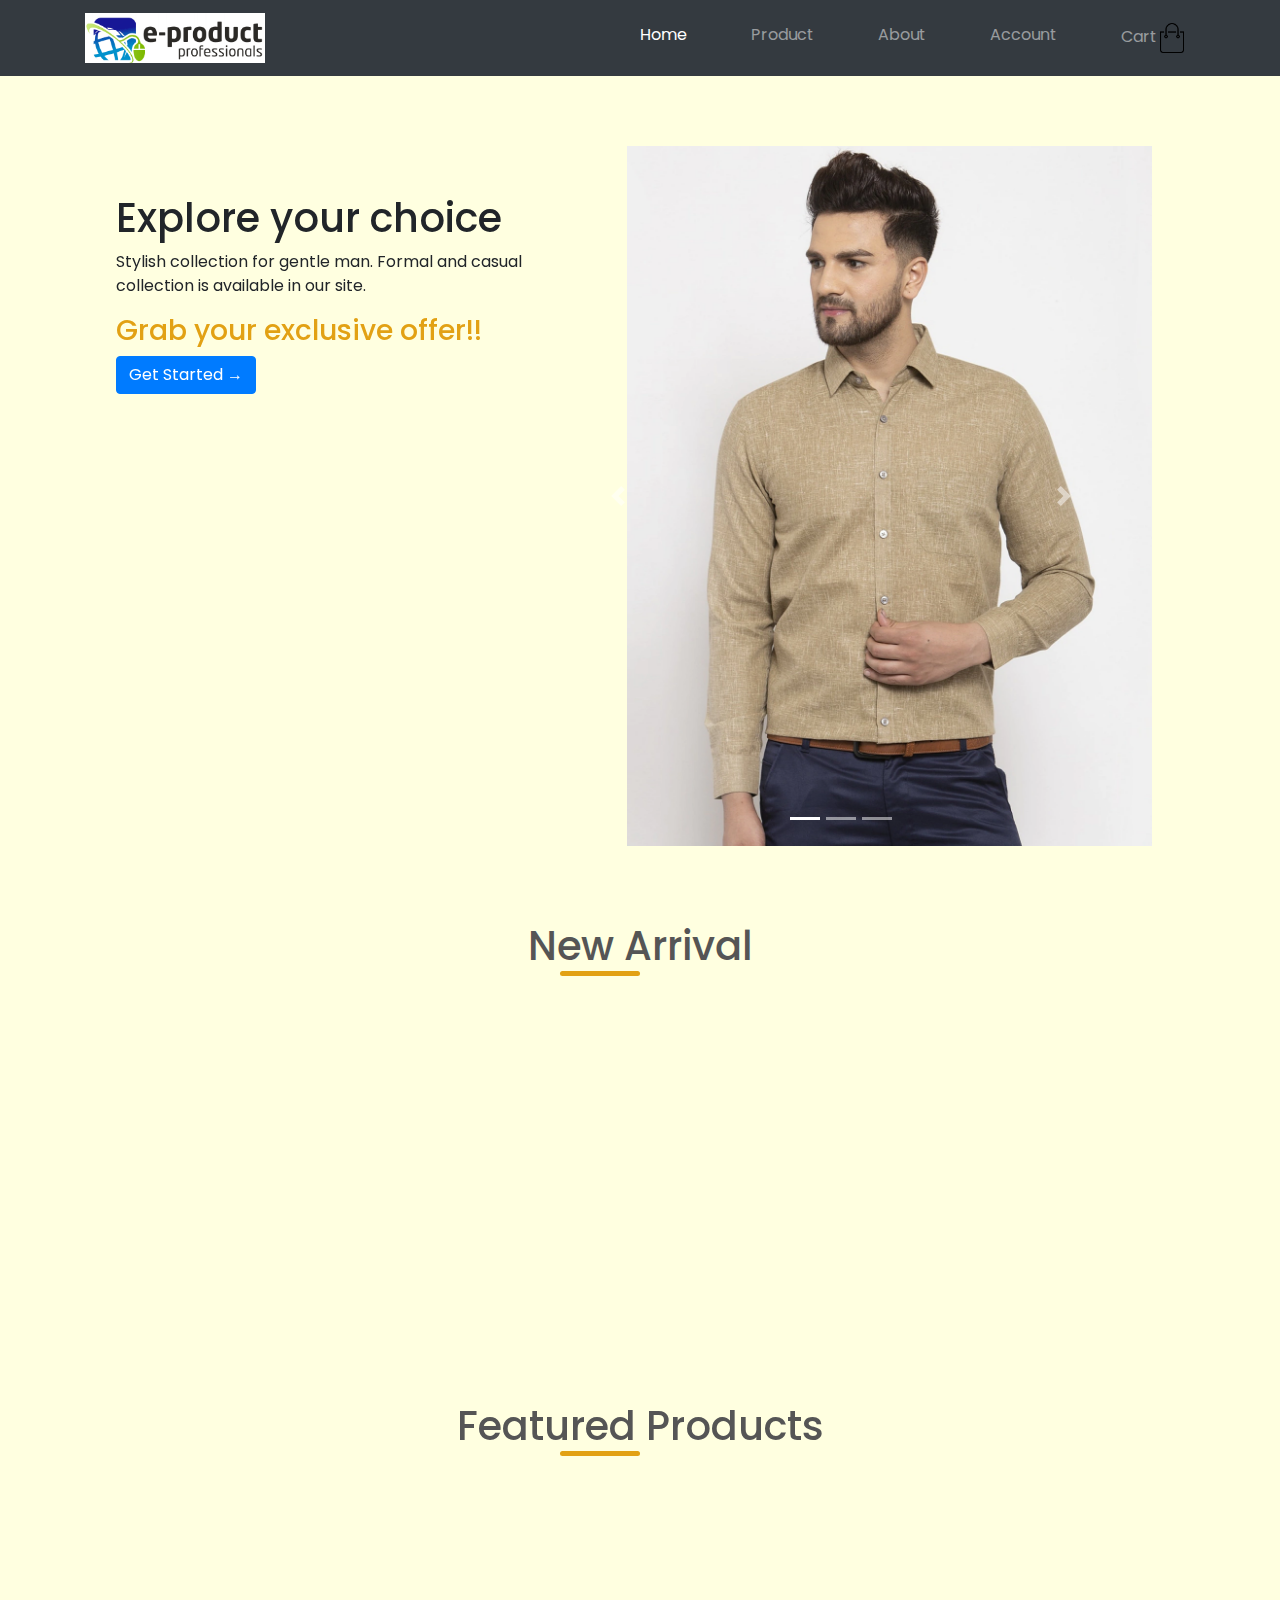
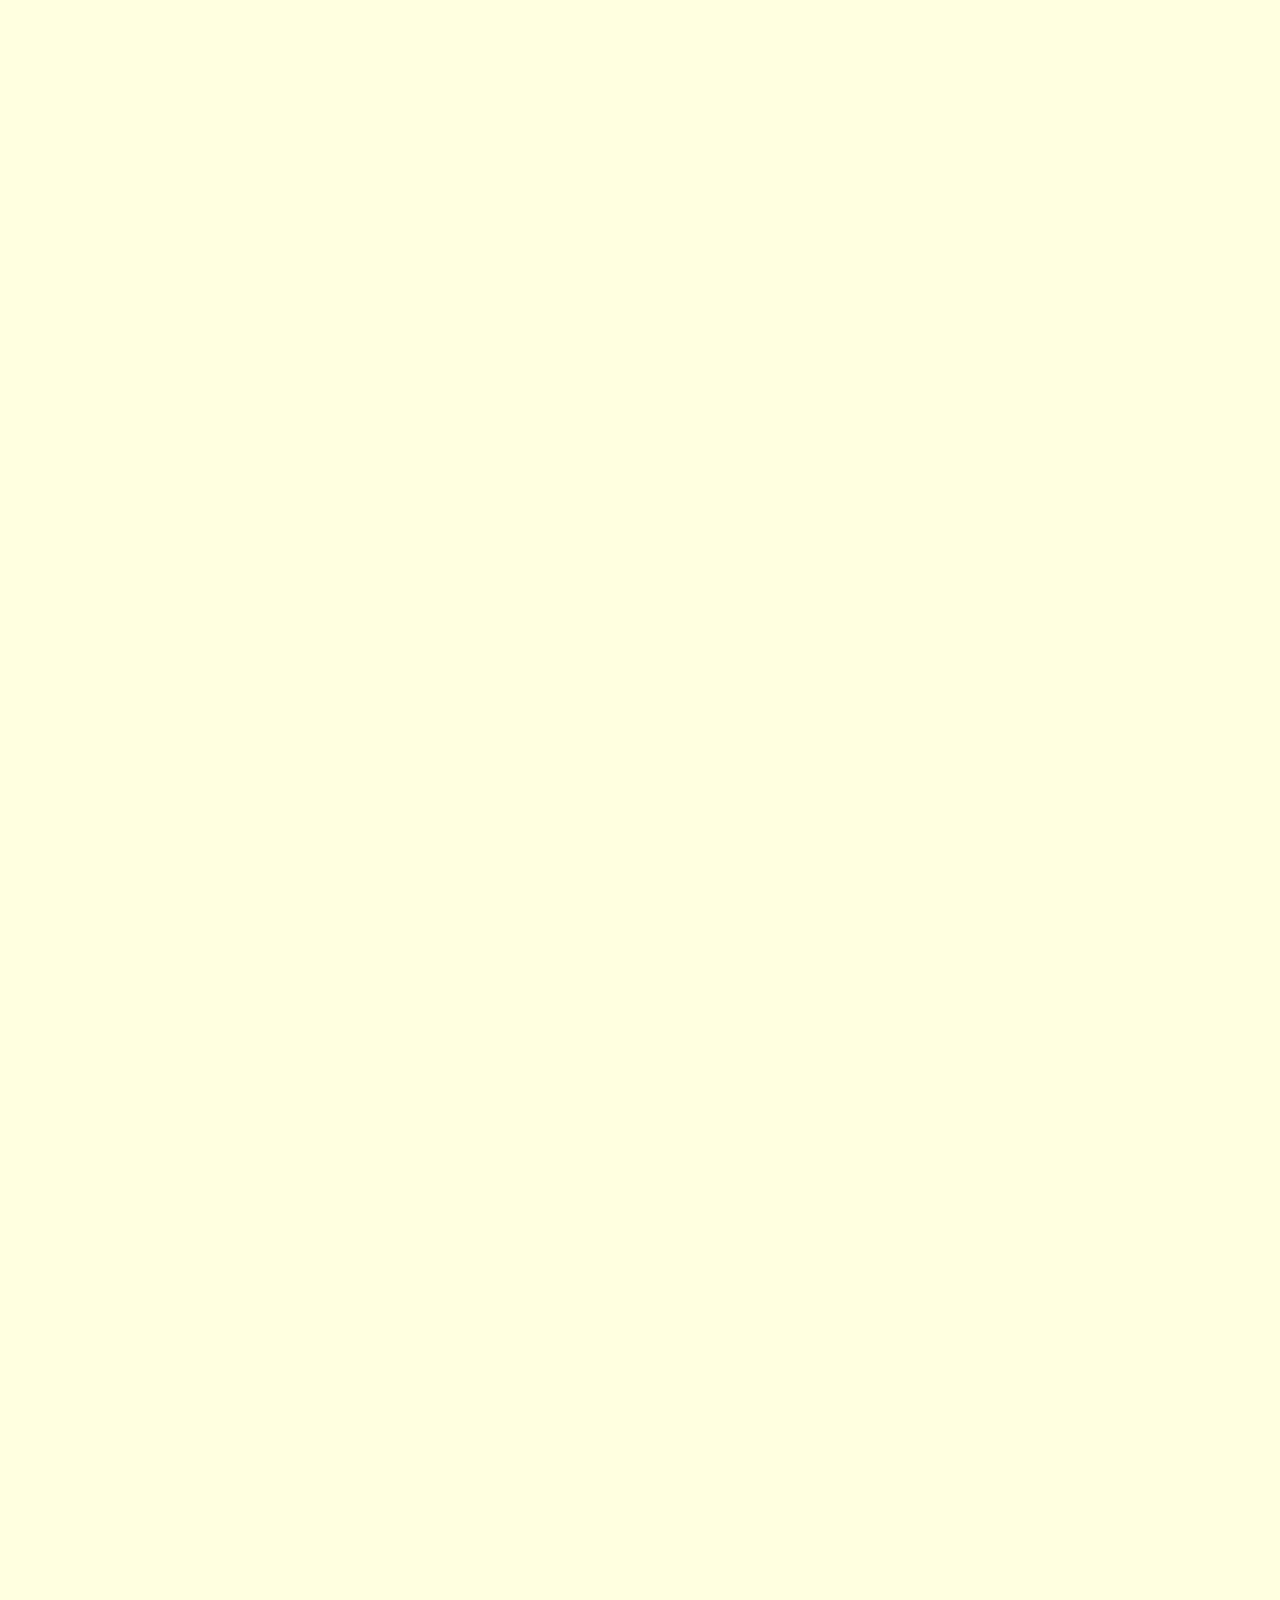
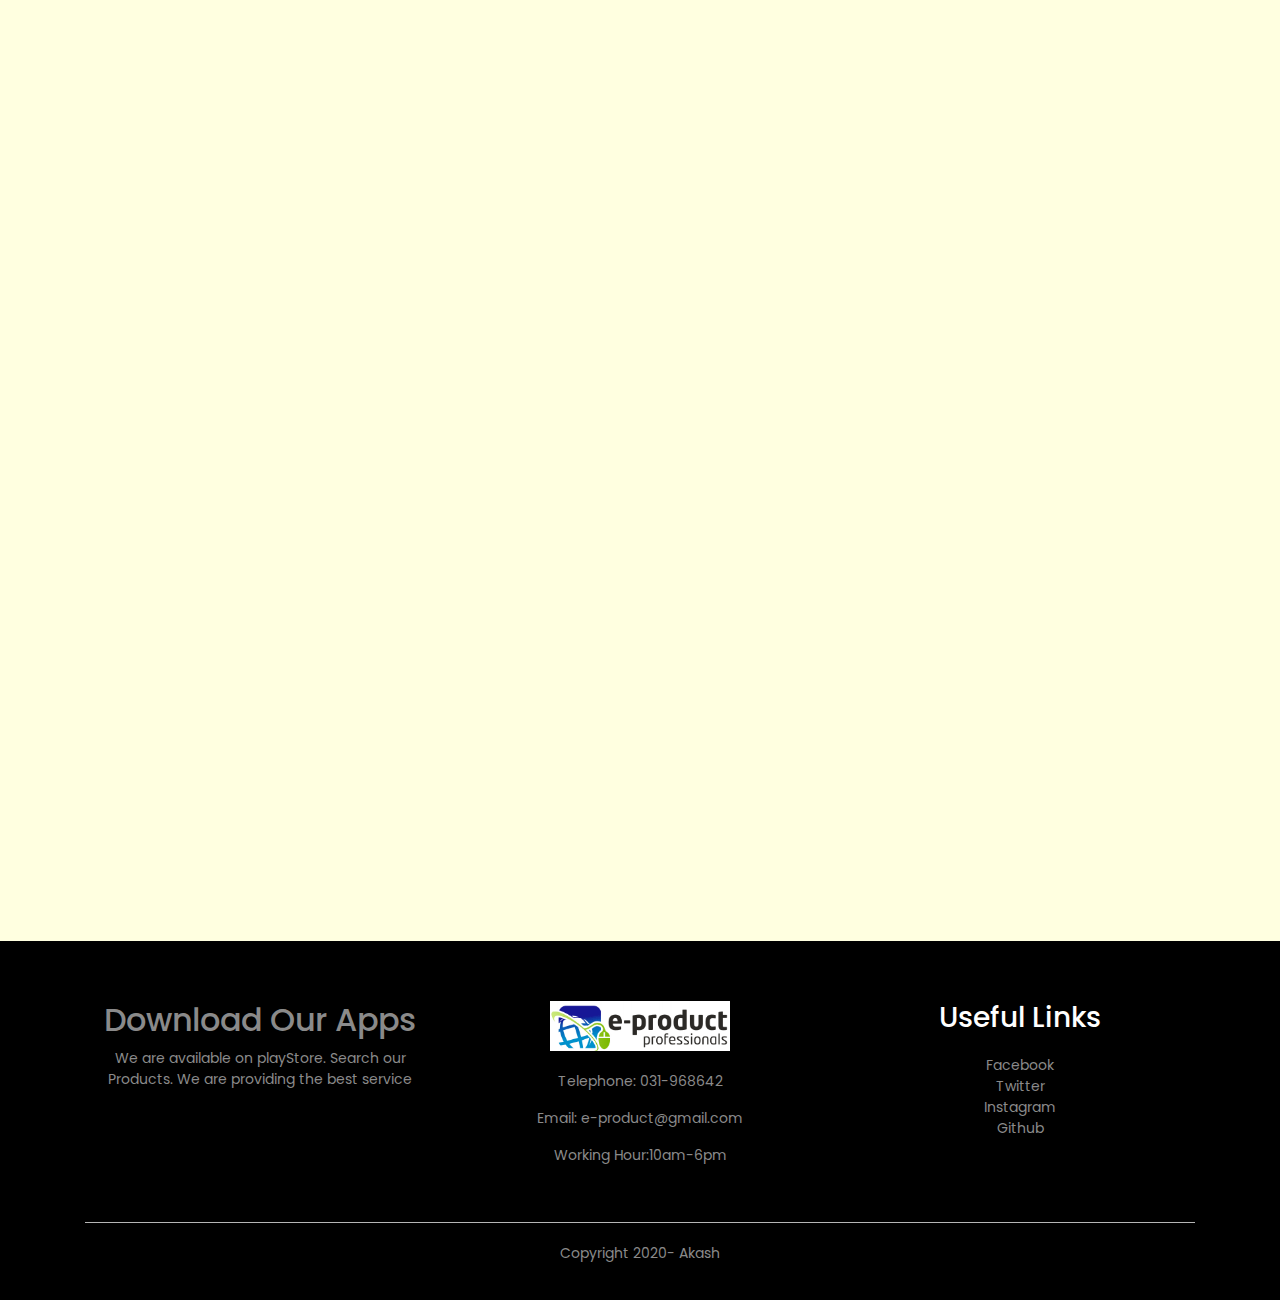
<file: index.html>
<!DOCTYPE html>
<html lang="en">
<head>
    <meta charset="UTF-8">
    <meta name="viewport" content="width=device-width, initial-scale=1.0">
    <title>E-Commerce</title>
    <script src="https://code.jquery.com/jquery-3.2.1.slim.min.js" integrity="sha384-KJ3o2DKtIkvYIK3UENzmM7KCkRr/rE9/Qpg6aAZGJwFDMVNA/GpGFF93hXpG5KkN" crossorigin="anonymous"></script>
    <script src="https://cdnjs.cloudflare.com/ajax/libs/popper.js/1.12.9/umd/popper.min.js" integrity="sha384-ApNbgh9B+Y1QKtv3Rn7W3mgPxhU9K/ScQsAP7hUibX39j7fakFPskvXusvfa0b4Q" crossorigin="anonymous"></script>
    <script src="https://maxcdn.bootstrapcdn.com/bootstrap/4.0.0/js/bootstrap.min.js" integrity="sha384-JZR6Spejh4U02d8jOt6vLEHfe/JQGiRRSQQxSfFWpi1MquVdAyjUar5+76PVCmYl" crossorigin="anonymous"></script>
    <link rel="stylesheet" href="https://maxcdn.bootstrapcdn.com/bootstrap/4.0.0/css/bootstrap.min.css" integrity="sha384-Gn5384xqQ1aoWXA+058RXPxPg6fy4IWvTNh0E263XmFcJlSAwiGgFAW/dAiS6JXm" crossorigin="anonymous">
    <link href="https://fonts.googleapis.com/css2?family=Poppins:ital,wght@1,500&display=swap" rel="stylesheet">
    <link rel="stylesheet" href="https://stackpath.bootstrapcdn.com/font-awesome/4.7.0/css/font-awesome.min.css">
    <link rel="stylesheet" href="https://unpkg.com/aos@next/dist/aos.css" />
    <link rel="stylesheet" href="css/animate.css">
    <link rel="stylesheet" href="style.css">
</head>
<body>
        
      <nav class="navbar navbar-expand-lg navbar-dark bg-dark sticky-top">
          <div class="container">
            <a class="navbar-brand" href="index.html"><img src="ecommerce-logo-design.png" alt="" height="50px"></a>
            <button class="navbar-toggler" type="button" data-toggle="collapse" data-target="#navbarNav" aria-controls="navbarNav" aria-expanded="false" aria-label="Toggle navigation">
              <span class="navbar-toggler-icon"></span>
            </button>
            <div class="collapse navbar-collapse" id="navbarNav">
              <ul class="navbar-nav mr-auto w-100 justify-content-end">
                <li class="nav-item active">
                  <a class="nav-link ml-5" href="index.html">Home <span class="sr-only">(current)</span></a>
                </li>
                <li class="nav-item">
                  <a class="nav-link ml-5" href="products.html">Product</a>
                </li>
                <li class="nav-item">
                  <a class="nav-link ml-5" href="about.html">About</a>
                </li>
                
                  <li class="nav-item">
                    <a class="nav-link ml-5" href="account.html">Account</a>
                  </li>
                  <li>
                    <a class="nav-link ml-5" href="cart.html">Cart<img src="pictures/cart.png" alt="pic" width="30px" height="30px" /></a>
                  </li>
                
              </ul>
            </div>
          </div>
          </nav>
          
    <div class="container ">
    <div class="row categories">
        <div class="col-md-5 col-12 ml-md-3 mt-5 text-quote"  data-aos="fade-left">
            <h1>Explore your choice</h1>
            <p>Stylish collection for gentle man. Formal and casual collection is available in our site.</p>
            <h3><span class="shop">Grab your exclusive offer!!</span></h3>
            <a href="account.html"><button class="btn btn-primary"> Get Started &#8594;</button></a>
        </div>
        <div class="col-md-6 col-12" data-aos="fade-right">
            <div id="carouselExampleIndicators" class="carousel slide" data-ride="carousel">
                <ol class="carousel-indicators">
                  <li data-target="#carouselExampleIndicators" data-slide-to="0" class="active"></li>
                  <li data-target="#carouselExampleIndicators" data-slide-to="1"></li>
                  <li data-target="#carouselExampleIndicators" data-slide-to="2"></li>
                </ol>
                <div class="carousel-inner ml-md-5">
                  <div class="carousel-item active">
                    <img class="d-block w-100" src="pictures/gents.jpg" alt="First slide">
                  </div>
                  <div class="carousel-item">
                    <img class="d-block w-100" src="pictures/gents2.jpg" alt="Second slide">
                  </div>
                  <div class="carousel-item">
                    <img class="d-block w-100" src="pictures/gents3.jpg" alt="Third slide">
                  </div>
                </div>
                <a class="carousel-control-prev" href="#carouselExampleIndicators" role="button" data-slide="prev">
                  <span class="carousel-control-prev-icon" aria-hidden="true"></span>
                  <span class="sr-only">Previous</span>
                </a>
                <a class="carousel-control-next" href="#carouselExampleIndicators" role="button" data-slide="next">
                  <span class="carousel-control-next-icon" aria-hidden="true"></span>
                  <span class="sr-only">Next</span>
                </a>
              </div>
        </div>
    </div>
</div>


<!-----Pictures------------------------------------->


<div class="container">
    <h1 class="text-center my-5 title">New Arrival</h1>
    <div class="row categories">
        <div class="col-12 col-md-3 select"  data-aos="fade-right">
          <a href="product_details3.html"><img class="img-fluid image" src="pictures/demo1.jpg" alt="Card image cap"></a>
          
        </div>
        <div class="col-12 col-md-3 select" data-aos="fade-up">
          <a href="product_details4.html"><img class="img-fluid image" src="pictures/demo2.jpg" alt="Card image cap"></a>
          
        </div>
        <div class="col-12 col-md-3 select" data-aos="fade-down">
          <a href="product_details3.html"><img class="img-fluid image" src="pictures/demo1.jpg" alt="Card image cap"></a>
        </div>
        <div class="col-12 col-md-3 select" data-aos="fade-down">
          <a href="product_details4.html"><img class="img-fluid image" src="pictures/demo2.jpg" alt="Card image cap"></a>
        </div>
      </div>
</div>


<!---------Featured Products------>


    <div class="container">
        <h1 class="text-center my-5 title">Featured Products</h1>
        <div class="card-deck categories">
            <div class="card product-hover select wow slideInLeft" data-wow-duration="2s">
              <a href="product_details2.html"><img class="card-img-top image" src="pictures/product1.jpg" alt="Card image cap"></a>
              <div class="card-body">
                <h5 class="card-title">Card title</h5>
                <p class="card-text">This is a wider card with supporting text below as a natural lead-in to additional content. This content is a little bit longer.</p>
                <button class="btn btn-success">View</button>
                <button class="btn btn-primary">Add to Cart</button>
                <p class="font-weight-bold my-3">Price: &#2547;500</p>
                <div class="rating">
                    <i class="fa fa-star" aria-hidden="true"></i>
                    <i class="fa fa-star" aria-hidden="true"></i>
                    <i class="fa fa-star" aria-hidden="true"></i>
                    <i class="fa fa-star" aria-hidden="true"></i>
                    <i class="fa fa-star-o" aria-hidden="true"></i>
                </div>
            </div>
             
              <div class="card-footer">
                <small class="text-muted">Last updated 10 mins ago</small>
              </div>
            </div>
            <div class="card product-hover select wow slideInDown" data-wow-duration="2s">
              <a href="product_details6.html"><img class="card-img-top image" src="pictures/product2.jpg" alt="Card image cap"></a>
              <div class="card-body">
                <h5 class="card-title">Card title</h5>
                <p class="card-text">This is a wider card with supporting text below as a natural lead-in to additional content. This content is a little bit longer.</p>
                <button class="btn btn-success">View</button>
                <button class="btn btn-primary">Add to Cart</button>
                <p class="font-weight-bold my-3">Price: &#2547;800</p>
                <div class="rating">
                    <i class="fa fa-star" aria-hidden="true"></i>
                    <i class="fa fa-star" aria-hidden="true"></i>
                    <i class="fa fa-star" aria-hidden="true"></i>
                    <i class="fa fa-star-half-o" aria-hidden="true"></i>
                    <i class="fa fa-star-o" aria-hidden="true"></i>
                    
                </div>
              </div>
              <div class="card-footer">
                <small class="text-muted">Last updated 5 mins ago</small>
              </div>
            </div>
            <div class="card product-hover select wow slideInRight" data-wow-duration="2s">
              <a href="product_details7.html"><img class="card-img-top image" src="pictures/product3.jpg" alt="Card image cap"></a>
              <div class="card-body">
                <h5 class="card-title">Card title</h5>
                <p class="card-text">This is a wider card with supporting text below as a natural lead-in to additional content. This content is a little bit longer.</p>
                <button class="btn btn-success">View</button>
                <button class="btn btn-primary">Add to Cart</button>
                <p class="font-weight-bold my-3">Price: &#2547;1000</p>
                <div class="rating">
                    <i class="fa fa-star" aria-hidden="true"></i>
                    <i class="fa fa-star" aria-hidden="true"></i>
                    <i class="fa fa-star" aria-hidden="true"></i>
                    <i class="fa fa-star-o" aria-hidden="true"></i>
                    <i class="fa fa-star-o" aria-hidden="true"></i>
                </div>
            </div>
              <div class="card-footer">
                <small class="text-muted">Last updated 3 mins ago</small>
              </div>
            </div>
          </div>


          <div class="card-deck categories">
            <div class="card product-hover select wow slideInRight" data-wow-duration="2s">
              <a href="product_details2.html"><img class="card-img-top image" src="pictures/product1.jpg" alt="Card image cap"></a>
              <div class="card-body">
                <h5 class="card-title">Card title</h5>
                <p class="card-text">This is a wider card with supporting text below as a natural lead-in to additional content. This content is a little bit longer.</p>
                <button class="btn btn-success">View</button>
                <button class="btn btn-primary">Add to Cart</button>
                <p class="font-weight-bold my-3">Price: &#2547;500</p>
                <div class="rating">
                    <i class="fa fa-star" aria-hidden="true"></i>
                    <i class="fa fa-star" aria-hidden="true"></i>
                    <i class="fa fa-star" aria-hidden="true"></i>
                    <i class="fa fa-star" aria-hidden="true"></i>
                    <i class="fa fa-star-o" aria-hidden="true"></i>
                </div>
            </div>
             
              <div class="card-footer">
                <small class="text-muted">Last updated 10 mins ago</small>
              </div>
            </div>
            <div class="card product-hover select wow slideInDown" data-wow-duration="2s">
              <a href="product_details6.html"><img class="card-img-top image" src="pictures/product2.jpg" alt="Card image cap"></a>
              <div class="card-body">
                <h5 class="card-title">Card title</h5>
                <p class="card-text">This is a wider card with supporting text below as a natural lead-in to additional content. This content is a little bit longer.</p>
                <button class="btn btn-success">View</button>
                <button class="btn btn-primary">Add to Cart</button>
                <p class="font-weight-bold my-3">Price: &#2547;800</p>
                <div class="rating">
                    <i class="fa fa-star" aria-hidden="true"></i>
                    <i class="fa fa-star" aria-hidden="true"></i>
                    <i class="fa fa-star" aria-hidden="true"></i>
                    <i class="fa fa-star-half-o" aria-hidden="true"></i>
                    <i class="fa fa-star-o" aria-hidden="true"></i>
                    
                </div>
              </div>
              <div class="card-footer">
                <small class="text-muted">Last updated 5 mins ago</small>
              </div>
            </div>
            <div class="card product-hover select wow slideInLeft" data-wow-duration="2s">
              <a href="product_details7.html"><img class="card-img-top image" src="pictures/product3.jpg" alt="Card image cap"></a>
              <div class="card-body">
                <h5 class="card-title">Card title</h5>
                <p class="card-text">This is a wider card with supporting text below as a natural lead-in to additional content. This content is a little bit longer.</p>
                <button class="btn btn-success">View</button>
                <button class="btn btn-primary">Add to Cart</button>
                <p class="font-weight-bold my-3">Price: &#2547;1000</p>
                <div class="rating">
                    <i class="fa fa-star" aria-hidden="true"></i>
                    <i class="fa fa-star" aria-hidden="true"></i>
                    <i class="fa fa-star" aria-hidden="true"></i>
                    <i class="fa fa-star-o" aria-hidden="true"></i>
                    <i class="fa fa-star-o" aria-hidden="true"></i>
                </div>
            </div>
              <div class="card-footer">
                <small class="text-muted">Last updated 3 mins ago</small>
              </div>
            </div>
          </div>
    </div>

    <!--------------------Offer---------------->
    <div class="container">
        <div class="row">
            <div class="col-12 col-md-6 text-quote wow slideInLeft" data-wow-duration="2s">
                <h1>Buy 1 Get 1 Free for all Gents Products</h1> 
                <div class="rating">
                    <i class="fa fa-star" aria-hidden="true"></i>
                    <i class="fa fa-star" aria-hidden="true"></i>
                    <i class="fa fa-star" aria-hidden="true"></i>
                    <i class="fa fa-star" aria-hidden="true"></i>
                    <i class="fa fa-star-o" aria-hidden="true"></i>
                </div>
                <p>A limited-time offer is any kind of discount, deal, special gift , or reward a buyer can get if they make a purchase from you during a certain time period</p>
                <button class="btn btn-primary">Shop Now &#8594;</button>  
            </div>
            <div class="col-12 col-md-6 categories wow slideInRight" data-wow-duration="2s">
                <img class="w-100" src="pictures/get1.jpg" alt=""  />
            </div>
        </div>
    </div>

<!-------------------------------Footer---------------------->


    <div class="footer">
        <div class="container">
            <div class="row">
                <div class="col-md-4 col-12 text-center">
                    <h2>Download Our Apps</h2>
                    <p>We are available on playStore. Search our Products. We are providing the best service</p>
                </div>
                <div class="footer-col-2 col-md-4 col-12 text-center">
                    <img src="ecommerce-logo-design.png" alt="">
                    <p>Telephone: 031-968642</p>
                    <p>Email: e-product@gmail.com</p>
                    <p>Working Hour:10am-6pm</p>
                
                </div>
                <div class="footer-col-3 col-md-4 col-12 text-center">
                    <h3>Useful Links</h3>
                    <ul>
                      <li>Facebook</li>
                      <li>Twitter</li>
                      <li>Instagram</li>
                      <li>Github</li>
                      
                  </ul>
                </div>
            </div>
            <hr>
            <p class="copyright text-center">Copyright 2020- Akash</p>
        </div>
    </div>

    <script src="https://unpkg.com/aos@next/dist/aos.js"></script>
  <script>
    AOS.init({
      offset: 400,
      duration:1000
    });
  </script>

<script src="js/wow.min.js"></script>
<script>
  new WOW().init();
  </script>

</body>
</html>
</file>
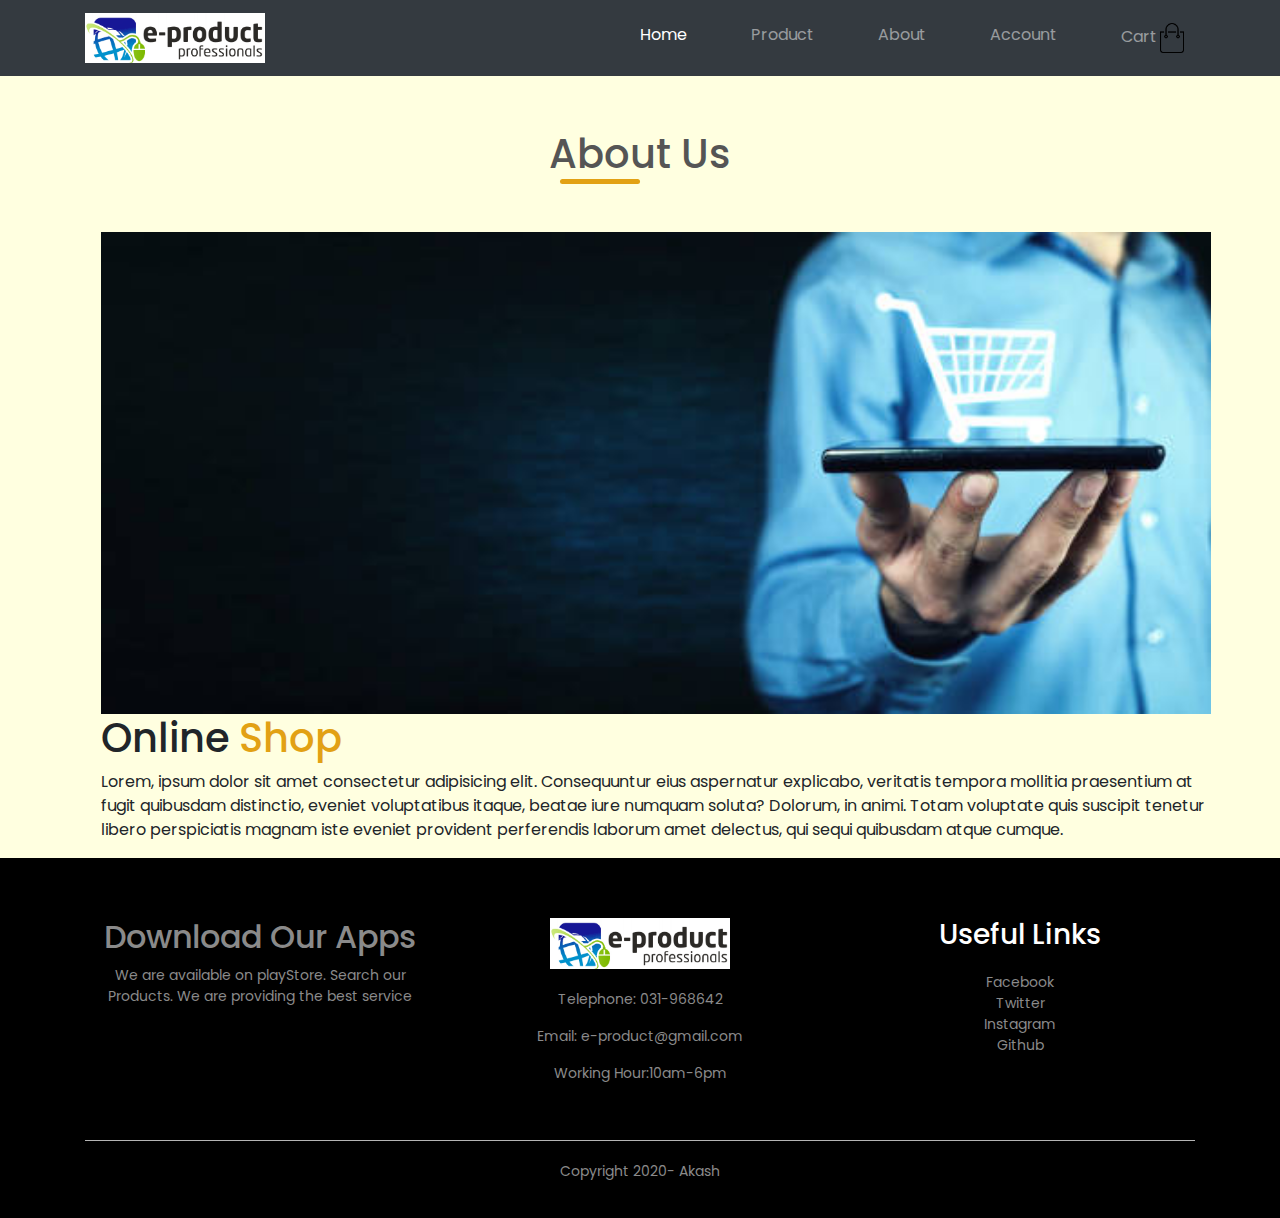
<file: about.html>
<!DOCTYPE html>
<html lang="en">
<head>
    <meta charset="UTF-8">
    <meta name="viewport" content="width=device-width, initial-scale=1.0">
    <title>E-Commerce</title>
    <script src="https://code.jquery.com/jquery-3.2.1.slim.min.js" integrity="sha384-KJ3o2DKtIkvYIK3UENzmM7KCkRr/rE9/Qpg6aAZGJwFDMVNA/GpGFF93hXpG5KkN" crossorigin="anonymous"></script>
    <script src="https://cdnjs.cloudflare.com/ajax/libs/popper.js/1.12.9/umd/popper.min.js" integrity="sha384-ApNbgh9B+Y1QKtv3Rn7W3mgPxhU9K/ScQsAP7hUibX39j7fakFPskvXusvfa0b4Q" crossorigin="anonymous"></script>
    <script src="https://maxcdn.bootstrapcdn.com/bootstrap/4.0.0/js/bootstrap.min.js" integrity="sha384-JZR6Spejh4U02d8jOt6vLEHfe/JQGiRRSQQxSfFWpi1MquVdAyjUar5+76PVCmYl" crossorigin="anonymous"></script>
    <link rel="stylesheet" href="https://maxcdn.bootstrapcdn.com/bootstrap/4.0.0/css/bootstrap.min.css" integrity="sha384-Gn5384xqQ1aoWXA+058RXPxPg6fy4IWvTNh0E263XmFcJlSAwiGgFAW/dAiS6JXm" crossorigin="anonymous">
    <link href="https://fonts.googleapis.com/css2?family=Poppins:ital,wght@1,500&display=swap" rel="stylesheet">
    <link rel="stylesheet" href="https://stackpath.bootstrapcdn.com/font-awesome/4.7.0/css/font-awesome.min.css">
    <link rel="stylesheet" href="https://unpkg.com/aos@next/dist/aos.css" />
    <link rel="stylesheet" href="css/animate.css">
    <link rel="stylesheet" href="style.css">
</head>
<body>

    <nav class="navbar navbar-expand-lg navbar-dark bg-dark sticky-top">
        <div class="container">
          <a class="navbar-brand" href="index.html"><img src="ecommerce-logo-design.png" alt="" height="50px"></a>
          <button class="navbar-toggler" type="button" data-toggle="collapse" data-target="#navbarNav" aria-controls="navbarNav" aria-expanded="false" aria-label="Toggle navigation">
            <span class="navbar-toggler-icon"></span>
          </button>
          <div class="collapse navbar-collapse" id="navbarNav">
            <ul class="navbar-nav mr-auto w-100 justify-content-end">
              <li class="nav-item active">
                <a class="nav-link ml-5" href="index.html">Home <span class="sr-only">(current)</span></a>
              </li>
              <li class="nav-item">
                <a class="nav-link ml-5" href="products.html">Product</a>
              </li>
              <li class="nav-item">
                <a class="nav-link ml-5" href="about.html">About</a>
              </li>
              
                <li class="nav-item">
                  <a class="nav-link ml-5" href="account.html">Account</a>
                </li>
                <li>
                  <a class="nav-link ml-5" href="cart.html">Cart<img src="pictures/cart.png" alt="pic" width="30px" height="30px" /></a>
                </li>
              
            </ul>
          </div>
        </div>
        </nav>

<!------------------About Us------------->

<section>
    <div class="container">
        <h1 class="text-center my-5 title categories">About Us</h1>
        <div class="row">
            <div class="col-4 col-12 ml-md-3">
                <img src="pictures/about.jpg" alt="" width="100%">
            </div>
            <div class="col-8 col-12 ml-md-3">
                <h1>Online <span class="shop">Shop</span></h1>
                <p>Lorem, ipsum dolor sit amet consectetur adipisicing elit. Consequuntur eius aspernatur explicabo, veritatis tempora mollitia praesentium at fugit quibusdam distinctio, eveniet voluptatibus itaque, beatae iure numquam soluta? Dolorum, in animi. Totam voluptate quis suscipit tenetur libero perspiciatis magnam iste eveniet provident perferendis laborum amet delectus, qui sequi quibusdam atque cumque.</p>
            </div>
        </div>
    </div>
</section>

    

    

<!-------------------------------Footer---------------------->


<div class="footer">
  <div class="container">
      <div class="row">
          <div class="col-md-4 col-12 text-center">
              <h2>Download Our Apps</h2>
              <p>We are available on playStore. Search our Products. We are providing the best service</p>
          </div>
          <div class="footer-col-2 col-md-4 col-12 text-center">
              <img src="ecommerce-logo-design.png" alt="">
              <p>Telephone: 031-968642</p>
              <p>Email: e-product@gmail.com</p>
              <p>Working Hour:10am-6pm</p>
          
          </div>
          <div class="footer-col-3 col-md-4 col-12 text-center">
              <h3>Useful Links</h3>
              <ul>
                <li>Facebook</li>
                <li>Twitter</li>
                <li>Instagram</li>
                <li>Github</li>
                
            </ul>
          </div>
      </div>
      <hr>
      <p class="copyright text-center">Copyright 2020- Akash</p>
  </div>
</div>

    <script src="https://unpkg.com/aos@next/dist/aos.js"></script>
    <script>
      AOS.init({
        offset: 400,
        duration:1000
      });
    </script>
  
    <script src="js/wow.min.js"></script>
    <script>
      new WOW().init();
      </script>
   
</body>
</html>
</file>
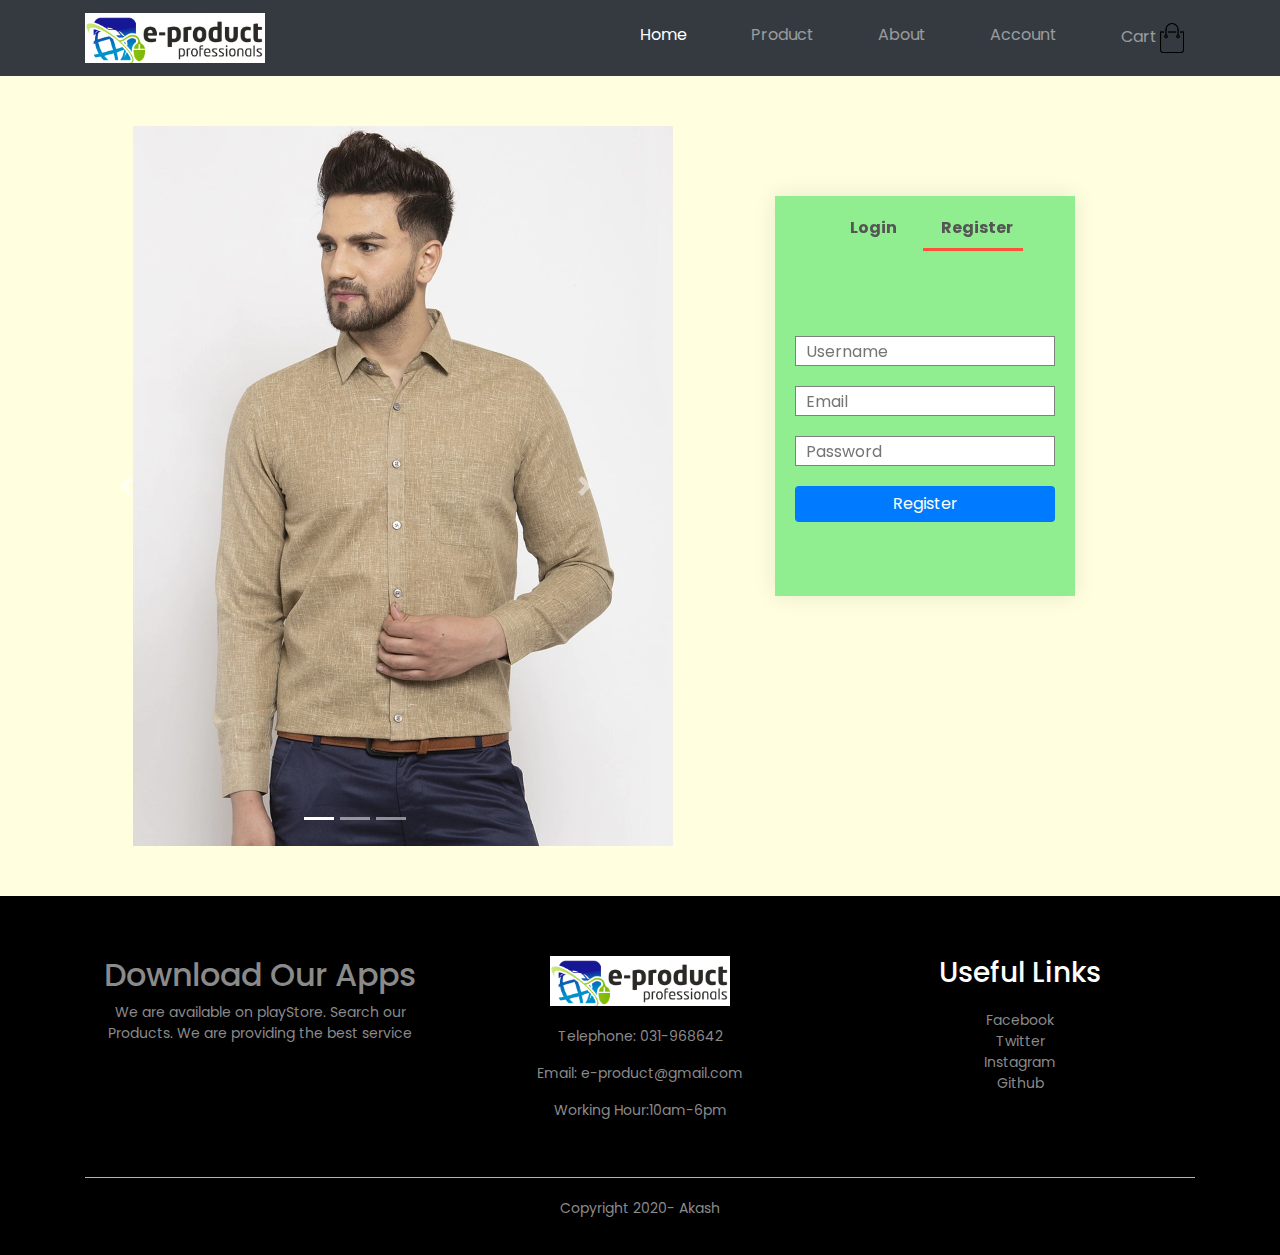
<file: account.html>
<!DOCTYPE html>
<html lang="en">
<head>
    <meta charset="UTF-8">
    <meta name="viewport" content="width=device-width, initial-scale=1.0">
    <title>E-Commerce</title>
    <script src="https://code.jquery.com/jquery-3.2.1.slim.min.js" integrity="sha384-KJ3o2DKtIkvYIK3UENzmM7KCkRr/rE9/Qpg6aAZGJwFDMVNA/GpGFF93hXpG5KkN" crossorigin="anonymous"></script>
    <script src="https://cdnjs.cloudflare.com/ajax/libs/popper.js/1.12.9/umd/popper.min.js" integrity="sha384-ApNbgh9B+Y1QKtv3Rn7W3mgPxhU9K/ScQsAP7hUibX39j7fakFPskvXusvfa0b4Q" crossorigin="anonymous"></script>
    <script src="https://maxcdn.bootstrapcdn.com/bootstrap/4.0.0/js/bootstrap.min.js" integrity="sha384-JZR6Spejh4U02d8jOt6vLEHfe/JQGiRRSQQxSfFWpi1MquVdAyjUar5+76PVCmYl" crossorigin="anonymous"></script>
    <link rel="stylesheet" href="https://maxcdn.bootstrapcdn.com/bootstrap/4.0.0/css/bootstrap.min.css" integrity="sha384-Gn5384xqQ1aoWXA+058RXPxPg6fy4IWvTNh0E263XmFcJlSAwiGgFAW/dAiS6JXm" crossorigin="anonymous">
    <link href="https://fonts.googleapis.com/css2?family=Poppins:ital,wght@1,500&display=swap" rel="stylesheet">
    <link rel="stylesheet" href="https://stackpath.bootstrapcdn.com/font-awesome/4.7.0/css/font-awesome.min.css">
    <link rel="stylesheet" href="style.css">
</head>
<body>

  <nav class="navbar navbar-expand-lg navbar-dark bg-dark sticky-top">
    <div class="container">
      <a class="navbar-brand" href="index.html"><img src="ecommerce-logo-design.png" alt="" height="50px"></a>
      <button class="navbar-toggler" type="button" data-toggle="collapse" data-target="#navbarNav" aria-controls="navbarNav" aria-expanded="false" aria-label="Toggle navigation">
        <span class="navbar-toggler-icon"></span>
      </button>
      <div class="collapse navbar-collapse" id="navbarNav">
        <ul class="navbar-nav mr-auto w-100 justify-content-end">
          <li class="nav-item active">
            <a class="nav-link ml-5" href="index.html">Home <span class="sr-only">(current)</span></a>
          </li>
          <li class="nav-item">
            <a class="nav-link ml-5" href="products.html">Product</a>
          </li>
          <li class="nav-item">
            <a class="nav-link ml-5" href="about.html">About</a>
          </li>
          
            <li class="nav-item">
              <a class="nav-link ml-5" href="account.html">Account</a>
            </li>
            <li>
              <a class="nav-link ml-5" href="cart.html">Cart<img src="pictures/cart.png" alt="pic" width="30px" height="30px" /></a>
            </li>
          
        </ul>
      </div>
    </div>
    </nav>

<!---------------------Account Page------------->
    <div class="account-page">
        <div class="container">
            <div class="row ">
                <div class="col-12 col-md-6">
                    <div id="carouselExampleIndicators" class="carousel slide" data-ride="carousel">
                        <ol class="carousel-indicators">
                          <li data-target="#carouselExampleIndicators" data-slide-to="0" class="active"></li>
                          <li data-target="#carouselExampleIndicators" data-slide-to="1"></li>
                          <li data-target="#carouselExampleIndicators" data-slide-to="2"></li>
                        </ol>
                        <div class="carousel-inner ml-md-5">
                          <div class="carousel-item active">
                            <img class="d-block w-100" src="pictures/gents.jpg" alt="First slide">
                          </div>
                          <div class="carousel-item">
                            <img class="d-block w-100" src="pictures/gents2.jpg" alt="Second slide">
                          </div>
                          <div class="carousel-item">
                            <img class="d-block w-100" src="pictures/gents3.jpg" alt="Third slide">
                          </div>
                        </div>
                        <a class="carousel-control-prev" href="#carouselExampleIndicators" role="button" data-slide="prev">
                          <span class="carousel-control-prev-icon" aria-hidden="true"></span>
                          <span class="sr-only">Previous</span>
                        </a>
                        <a class="carousel-control-next" href="#carouselExampleIndicators" role="button" data-slide="next">
                          <span class="carousel-control-next-icon" aria-hidden="true"></span>
                          <span class="sr-only">Next</span>
                        </a>
                      </div>
                </div>
                <div class="col-12 col-md-6 categories">
                    <div class="form-container">
                        <div class="form-btn">
                            <span onclick="login()">Login</span>
                            <span onclick="register()">Register</span>
                            <hr id="Indicator">
                        </div>

                        <form id="LoginForm">
                            <input type="text" placeholder="Username">
                            <input type="password" placeholder="Password">
                            <button type="submit" class="btn btn-primary">Login</button>
                            <a href="">Forget password</a>
                        </form>

                        <form id="RegForm">
                            <input type="text" placeholder="Username">
                            <input type="email" placeholder="Email">
                            <input type="password" placeholder="Password">
                            <button type="submit" class="btn btn-primary">Register</button>
                        </form>
                    </div>
                </div>
            </div>
        </div>
    </div>

    

<!-------------------------------Footer---------------------->


<div class="footer">
  <div class="container">
      <div class="row">
          <div class="col-md-4 col-12 text-center">
              <h2>Download Our Apps</h2>
              <p>We are available on playStore. Search our Products. We are providing the best service</p>
          </div>
          <div class="footer-col-2 col-md-4 col-12 text-center">
              <img src="ecommerce-logo-design.png" alt="">
              <p>Telephone: 031-968642</p>
              <p>Email: e-product@gmail.com</p>
              <p>Working Hour:10am-6pm</p>
          
          </div>
          <div class="footer-col-3 col-md-4 col-12 text-center">
              <h3>Useful Links</h3>
              <ul>
                <li>Facebook</li>
                <li>Twitter</li>
                <li>Instagram</li>
                <li>Github</li>
                
            </ul>
          </div>
      </div>
      <hr>
      <p class="copyright text-center">Copyright 2020- Akash</p>
  </div>
</div>

    <!-----------------------Toggle Form---------->
<script>
    var LoginForm = document.getElementById('LoginForm');
    var RegForm = document.getElementById('RegForm');
    var Indicator = document.getElementById('Indicator');

    function register() {
        RegForm.style.transform = "translateX(0px)";
        LoginForm.style.transform = "translateX(0px)";
        Indicator.style.transform = "translateX(100px)";
    }

    function login() {
        RegForm.style.transform = "translateX(300px)";
        LoginForm.style.transform = "translateX(300px)";
        Indicator.style.transform = "translateX(0px)";
    }
</script>
   
</body>
</html>
</file>
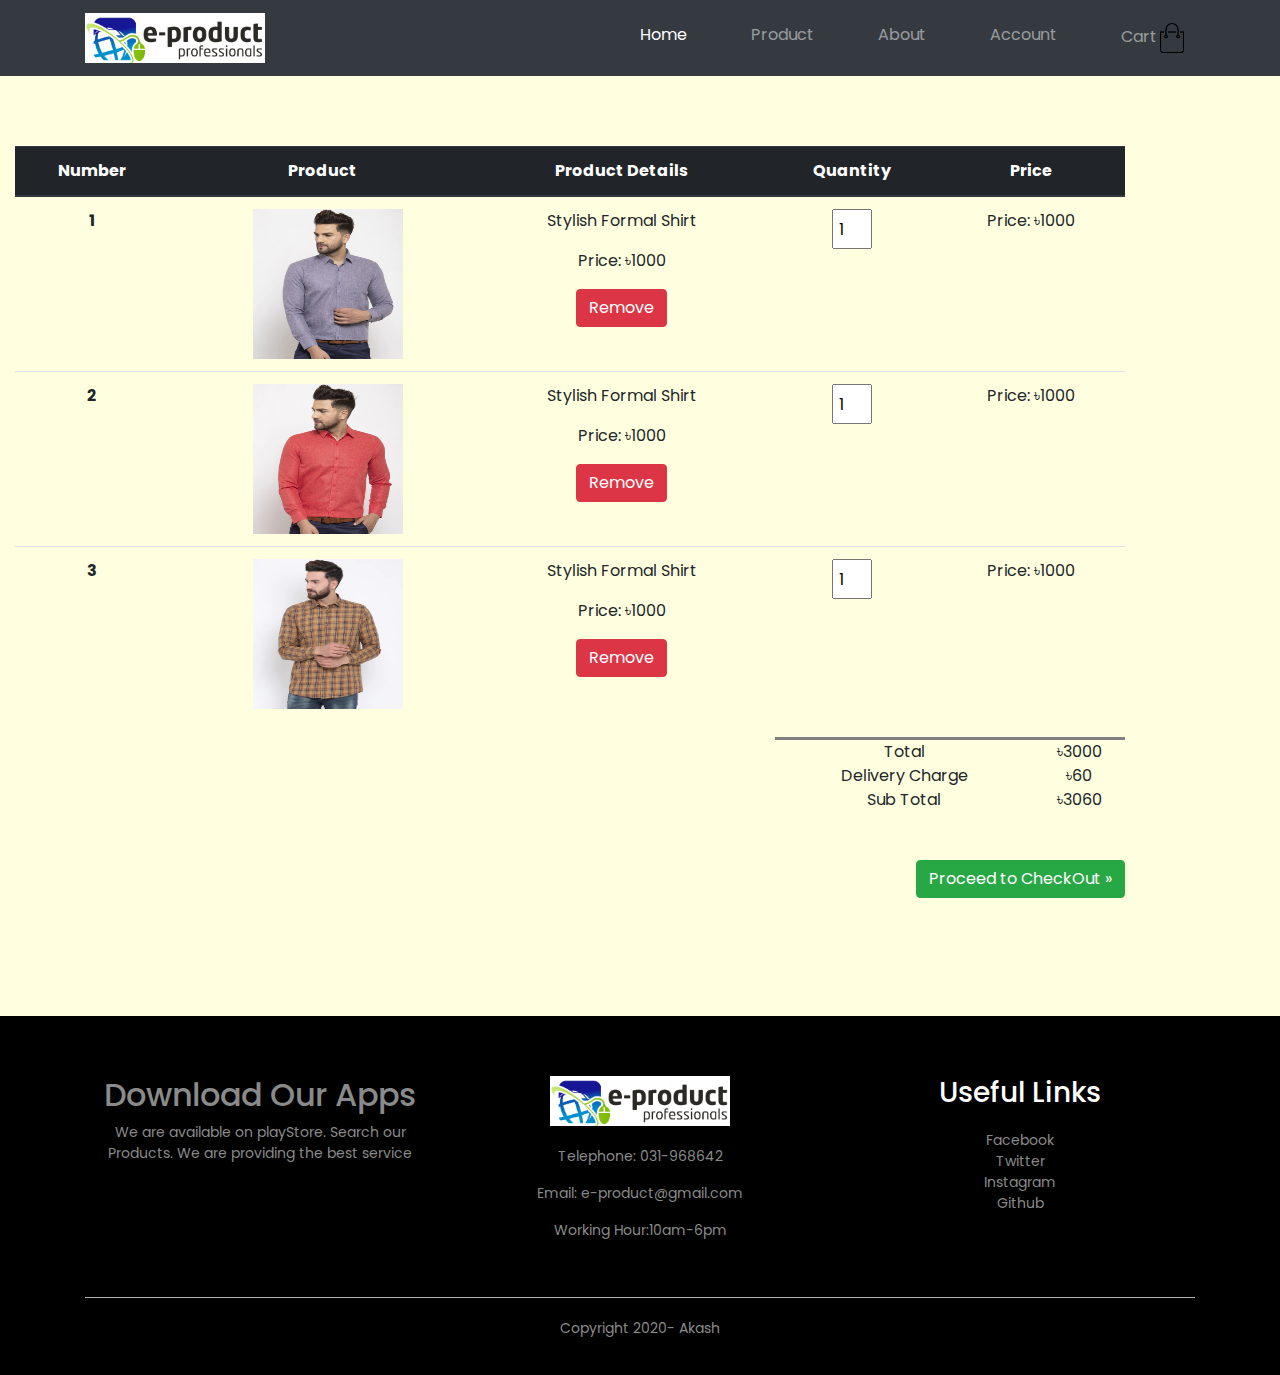
<file: cart.html>
<!DOCTYPE html>
<html lang="en">
<head>
    <meta charset="UTF-8">
    <meta name="viewport" content="width=device-width, initial-scale=1.0">
    <title>E-Commerce</title>
    <script src="https://code.jquery.com/jquery-3.2.1.slim.min.js" integrity="sha384-KJ3o2DKtIkvYIK3UENzmM7KCkRr/rE9/Qpg6aAZGJwFDMVNA/GpGFF93hXpG5KkN" crossorigin="anonymous"></script>
    <script src="https://cdnjs.cloudflare.com/ajax/libs/popper.js/1.12.9/umd/popper.min.js" integrity="sha384-ApNbgh9B+Y1QKtv3Rn7W3mgPxhU9K/ScQsAP7hUibX39j7fakFPskvXusvfa0b4Q" crossorigin="anonymous"></script>
    <script src="https://maxcdn.bootstrapcdn.com/bootstrap/4.0.0/js/bootstrap.min.js" integrity="sha384-JZR6Spejh4U02d8jOt6vLEHfe/JQGiRRSQQxSfFWpi1MquVdAyjUar5+76PVCmYl" crossorigin="anonymous"></script>
    <link rel="stylesheet" href="https://maxcdn.bootstrapcdn.com/bootstrap/4.0.0/css/bootstrap.min.css" integrity="sha384-Gn5384xqQ1aoWXA+058RXPxPg6fy4IWvTNh0E263XmFcJlSAwiGgFAW/dAiS6JXm" crossorigin="anonymous">
    <link href="https://fonts.googleapis.com/css2?family=Poppins:ital,wght@1,500&display=swap" rel="stylesheet">
    <link rel="stylesheet" href="https://stackpath.bootstrapcdn.com/font-awesome/4.7.0/css/font-awesome.min.css">
    <link rel="stylesheet" href="style.css">
</head>
<body>

    <nav class="navbar navbar-expand-lg navbar-dark bg-dark sticky-top">
        <div class="container">
          <a class="navbar-brand" href="index.html"><img src="ecommerce-logo-design.png" alt="" height="50px"></a>
          <button class="navbar-toggler" type="button" data-toggle="collapse" data-target="#navbarNav" aria-controls="navbarNav" aria-expanded="false" aria-label="Toggle navigation">
            <span class="navbar-toggler-icon"></span>
          </button>
          <div class="collapse navbar-collapse" id="navbarNav">
            <ul class="navbar-nav mr-auto w-100 justify-content-end">
              <li class="nav-item active">
                <a class="nav-link ml-5" href="index.html">Home <span class="sr-only">(current)</span></a>
              </li>
              <li class="nav-item">
                <a class="nav-link ml-5" href="products.html">Product</a>
              </li>
              <li class="nav-item">
                <a class="nav-link ml-5" href="about.html">About</a>
              </li>
              
                <li class="nav-item">
                  <a class="nav-link ml-5" href="account.html">Account</a>
                </li>
                <li>
                  <a class="nav-link ml-5" href="cart.html">Cart<img src="pictures/cart.png" alt="pic" width="30px" height="30px" /></a>
                </li>
              
            </ul>
          </div>
        </div>
        </nav>

<!------------------Cart Items------------->

<div class="container categories">
  <div class="table-responsive">
    <table class="table">
      <thead class="thead-dark">
        <tr>
          <th scope="col">Number</th>
          <th scope="col">Product</th>
          <th scope="col">Product Details</th>
          <th scope="col">Quantity</th>
          <th scope="col">Price</th>
        </tr>
      </thead>
      <tbody>
          <tr>
              <th scope="row">1</th>
              <td>
                  <div class="cart-info">
                      <img src="pictures/demo4.jpg" alt="" width="100%">
                  </div>
              </td>
              <td>
                  <div class="cart-info">
                      <p> Stylish Formal Shirt</p>
                      <p>Price: &#2547;1000</p>
                      <button class="btn btn-danger">Remove</button>
                  </div>
              </td>
              <td> <input type="number" value="1"></td>
              <td>Price: &#2547;1000 </td>
            </tr>
            <tr>
              <th scope="row">2</th>
              <td>
                  <div class="cart-info">
                      <img src="pictures/demo3.jpg" alt="" width="100%">
                  </div>
              </td>
              <td> 
                  <div class="cart-info">
                      <p> Stylish Formal Shirt</p>
                      <p>Price: &#2547;1000</p>
                      <button class="btn btn-danger">Remove</button>
                  </div>
              </td>
              <td><input type="number" value="1"></td>
              <td>Price: &#2547;1000 </td>
            </tr>
            <tr>
              <th scope="row">3</th>
              <td>
                  <div class="cart-info">
                      <img src="pictures/gents2.jpg" alt="" width="100%">
                  </div>
              </td>
              <td> 
                  <div class="cart-info">
                      <p> Stylish Formal Shirt</p>
                      <p>Price: &#2547;1000</p>
                      <button class="btn btn-danger">Remove</button>
                  </div>
              </td>
              <td> <input type="number" value="1"></td>
              <td>Price: &#2547;1000 </td>
            </tr>
      </tbody>
    </table>
  </div>
      <div class="total-price">
          <table>
              <tr>
                  <td>Total</td>
                  <td>&#2547;3000</td>
              </tr>
              <tr>
                <td>Delivery Charge</td>
                <td>&#2547;60</td>
            </tr>
            <tr>
                <td>Sub Total</td>
                <td>&#2547;3060</td>
            </tr>
          </table>
           <br>
      </div>
      <div class="checkout-button d-flex justify-content-end">
        <button class="btn btn-success checkout my-5">Proceed to CheckOut &raquo;</button>
      </div>
</div>

    

    

<!-------------------------------Footer---------------------->


<div class="footer">
  <div class="container">
      <div class="row">
          <div class="col-md-4 col-12 text-center">
              <h2>Download Our Apps</h2>
              <p>We are available on playStore. Search our Products. We are providing the best service</p>
          </div>
          <div class="footer-col-2 col-md-4 col-12 text-center">
              <img src="ecommerce-logo-design.png" alt="">
              <p>Telephone: 031-968642</p>
              <p>Email: e-product@gmail.com</p>
              <p>Working Hour:10am-6pm</p>
          
          </div>
          <div class="footer-col-3 col-md-4 col-12 text-center">
              <h3>Useful Links</h3>
              <ul>
                <li>Facebook</li>
                <li>Twitter</li>
                <li>Instagram</li>
                <li>Github</li>
                
            </ul>
          </div>
      </div>
      <hr>
      <p class="copyright text-center">Copyright 2020- Akash</p>
  </div>
</div>

   
</body>
</html>
</file>
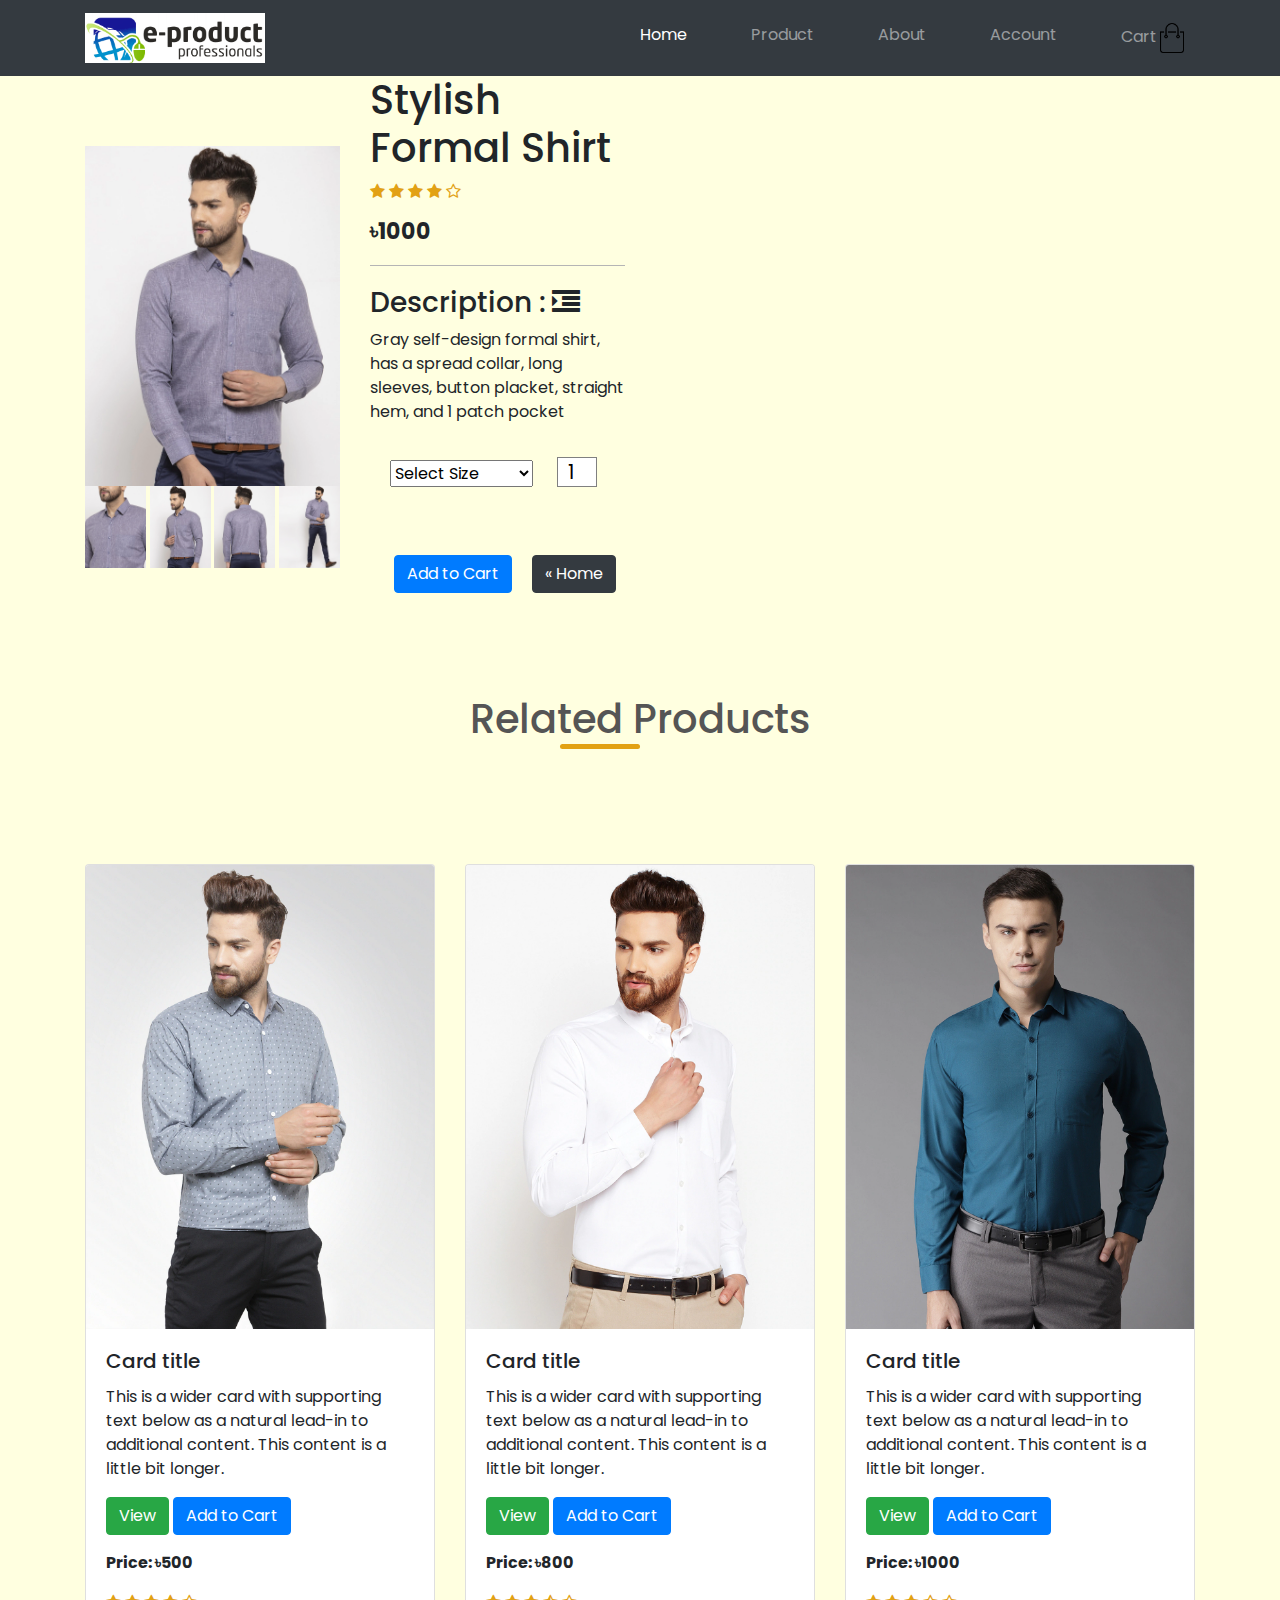
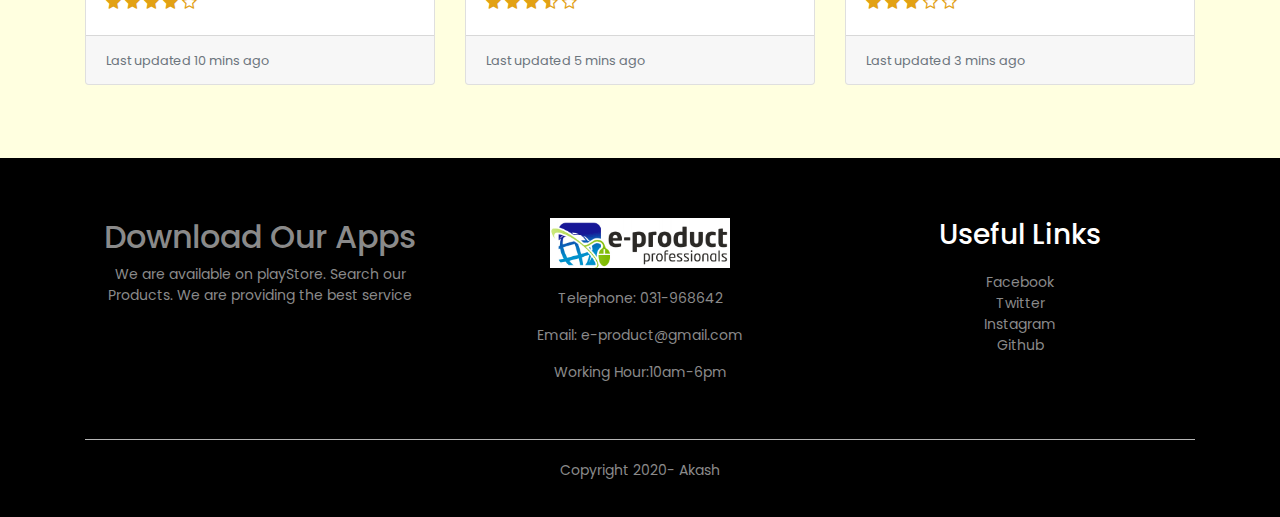
<file: product_details.html>
<!DOCTYPE html>
<html lang="en">
<head>
    <meta charset="UTF-8">
    <meta name="viewport" content="width=device-width, initial-scale=1.0">
    <title>E-Commerce</title>
    <script src="https://code.jquery.com/jquery-3.2.1.slim.min.js" integrity="sha384-KJ3o2DKtIkvYIK3UENzmM7KCkRr/rE9/Qpg6aAZGJwFDMVNA/GpGFF93hXpG5KkN" crossorigin="anonymous"></script>
    <script src="https://cdnjs.cloudflare.com/ajax/libs/popper.js/1.12.9/umd/popper.min.js" integrity="sha384-ApNbgh9B+Y1QKtv3Rn7W3mgPxhU9K/ScQsAP7hUibX39j7fakFPskvXusvfa0b4Q" crossorigin="anonymous"></script>
    <script src="https://maxcdn.bootstrapcdn.com/bootstrap/4.0.0/js/bootstrap.min.js" integrity="sha384-JZR6Spejh4U02d8jOt6vLEHfe/JQGiRRSQQxSfFWpi1MquVdAyjUar5+76PVCmYl" crossorigin="anonymous"></script>
    <link rel="stylesheet" href="https://maxcdn.bootstrapcdn.com/bootstrap/4.0.0/css/bootstrap.min.css" integrity="sha384-Gn5384xqQ1aoWXA+058RXPxPg6fy4IWvTNh0E263XmFcJlSAwiGgFAW/dAiS6JXm" crossorigin="anonymous">
    <link href="https://fonts.googleapis.com/css2?family=Poppins:ital,wght@1,500&display=swap" rel="stylesheet">
    <link rel="stylesheet" href="https://stackpath.bootstrapcdn.com/font-awesome/4.7.0/css/font-awesome.min.css">
    <link rel="stylesheet" href="style.css">
</head>
<body>

  <nav class="navbar navbar-expand-lg navbar-dark bg-dark sticky-top">
    <div class="container">
      <a class="navbar-brand" href="index.html"><img src="ecommerce-logo-design.png" alt="" height="50px"></a>
      <button class="navbar-toggler" type="button" data-toggle="collapse" data-target="#navbarNav" aria-controls="navbarNav" aria-expanded="false" aria-label="Toggle navigation">
        <span class="navbar-toggler-icon"></span>
      </button>
      <div class="collapse navbar-collapse" id="navbarNav">
        <ul class="navbar-nav mr-auto w-100 justify-content-end">
          <li class="nav-item active">
            <a class="nav-link ml-5" href="index.html">Home <span class="sr-only">(current)</span></a>
          </li>
          <li class="nav-item">
            <a class="nav-link ml-5" href="products.html">Product</a>
          </li>
          <li class="nav-item">
            <a class="nav-link ml-5" href="about.html">About</a>
          </li>
          
            <li class="nav-item">
              <a class="nav-link ml-5" href="account.html">Account</a>
            </li>
            <li>
              <a class="nav-link ml-5" href="cart.html">Cart<img src="pictures/cart.png" alt="pic" width="30px" height="30px" /></a>
            </li>
          
        </ul>
      </div>
    </div>
    </nav>


<!-----Single Product Details------------------------------------->
<div class="single-product">
<div class="container">
    <div class="row">
        <div class="col-12 col-md-3  categories">
            <img src="pictures/demo4.jpg" class="img-fluid" alt="" id="ProductImg">
            <div class="small-img-row">
                <div class="small-img-col">
                    <img src="pictures/demo4-1.jpg" alt="" width="100%" class="small-img">
                </div>
                <div class="small-img-col">
                    <img src="pictures/demo4-2.jpg" alt="" width="100%" class="small-img">
                </div>
                <div class="small-img-col">
                    <img src="pictures/demo4-3.jpg" alt="" width="100%" class="small-img">
                </div>
                <div class="small-img-col">
                    <img src="pictures/demo4-4.jpg" alt="" width="100%" class="small-img">
                </div>
            </div>
        </div>
        <div class="col-12 col-md-3">
            <h1>Stylish Formal Shirt</h1>
            <div class="rating">
                <i class="fa fa-star" aria-hidden="true"></i>
                <i class="fa fa-star" aria-hidden="true"></i>
                <i class="fa fa-star" aria-hidden="true"></i>
                <i class="fa fa-star" aria-hidden="true"></i>
                <i class="fa fa-star-o" aria-hidden="true"></i>
            </div>
            <h4>&#2547;1000</h4>
            <hr>
            <h3>Description : <i class="fa fa-indent"></i></h3>
            <p>Gray self-design formal shirt, has a spread collar, long sleeves, button placket, straight hem, and 1 patch pocket</p>
            
            <select>
                <option>Select Size</option>
                <option>Extra Large(XL)</option>
                <option>Medium(M)</option>
                <option>Small(S)</option>
            </select>
        <input type="number" value="1"> <br>
        <button class="btn btn-primary my-5 ml-4">Add to Cart</button>
        <button class="btn btn-dark ml-3">&laquo; Home</button>
    </div>
</div>
</div>
</div>

<!---------Featured Products------>


    <div class="container">
        <h1 class="my-5 title">Related Products</h1>
        <div class="row">
        <div class="card-deck categories">
            <div class="card product-hover">
              <img class="card-img-top" src="pictures/product1.jpg" alt="Card image cap">
              <div class="card-body">
                <h5 class="card-title">Card title</h5>
                <p class="card-text">This is a wider card with supporting text below as a natural lead-in to additional content. This content is a little bit longer.</p>
                <button class="btn btn-success">View</button>
                <button class="btn btn-primary">Add to Cart</button>
                <p class="font-weight-bold my-3">Price: &#2547;500</p>
                <div class="rating">
                    <i class="fa fa-star" aria-hidden="true"></i>
                    <i class="fa fa-star" aria-hidden="true"></i>
                    <i class="fa fa-star" aria-hidden="true"></i>
                    <i class="fa fa-star" aria-hidden="true"></i>
                    <i class="fa fa-star-o" aria-hidden="true"></i>
                </div>
            </div>
             
              <div class="card-footer">
                <small class="text-muted">Last updated 10 mins ago</small>
              </div>
            </div>
            <div class="card product-hover">
              <img class="card-img-top" src="pictures/product2.jpg" alt="Card image cap">
              <div class="card-body">
                <h5 class="card-title">Card title</h5>
                <p class="card-text">This is a wider card with supporting text below as a natural lead-in to additional content. This content is a little bit longer.</p>
                <button class="btn btn-success">View</button>
                <button class="btn btn-primary">Add to Cart</button>
                <p class="font-weight-bold my-3">Price: &#2547;800</p>
                <div class="rating">
                    <i class="fa fa-star" aria-hidden="true"></i>
                    <i class="fa fa-star" aria-hidden="true"></i>
                    <i class="fa fa-star" aria-hidden="true"></i>
                    <i class="fa fa-star-half-o" aria-hidden="true"></i>
                    <i class="fa fa-star-o" aria-hidden="true"></i>
                    
                </div>
              </div>
              <div class="card-footer">
                <small class="text-muted">Last updated 5 mins ago</small>
              </div>
            </div>
            <div class="card product-hover">
              <img class="card-img-top" src="pictures/product3.jpg" alt="Card image cap">
              <div class="card-body">
                <h5 class="card-title">Card title</h5>
                <p class="card-text">This is a wider card with supporting text below as a natural lead-in to additional content. This content is a little bit longer.</p>
                <button class="btn btn-success">View</button>
                <button class="btn btn-primary">Add to Cart</button>
                <p class="font-weight-bold my-3">Price: &#2547;1000</p>
                <div class="rating">
                    <i class="fa fa-star" aria-hidden="true"></i>
                    <i class="fa fa-star" aria-hidden="true"></i>
                    <i class="fa fa-star" aria-hidden="true"></i>
                    <i class="fa fa-star-o" aria-hidden="true"></i>
                    <i class="fa fa-star-o" aria-hidden="true"></i>
                </div>
            </div>
              <div class="card-footer">
                <small class="text-muted">Last updated 3 mins ago</small>
              </div>
            </div>
          </div>
        </div>
        
    </div>

    

<!-------------------------------Footer---------------------->


<div class="footer">
  <div class="container">
      <div class="row">
          <div class="col-md-4 col-12 text-center">
              <h2>Download Our Apps</h2>
              <p>We are available on playStore. Search our Products. We are providing the best service</p>
          </div>
          <div class="footer-col-2 col-md-4 col-12 text-center">
              <img src="ecommerce-logo-design.png" alt="">
              <p>Telephone: 031-968642</p>
              <p>Email: e-product@gmail.com</p>
              <p>Working Hour:10am-6pm</p>
          
          </div>
          <div class="footer-col-3 col-md-4 col-12 text-center">
              <h3>Useful Links</h3>
              <ul>
                <li>Facebook</li>
                <li>Twitter</li>
                <li>Instagram</li>
                <li>Github</li>
                
            </ul>
          </div>
      </div>
      <hr>
      <p class="copyright text-center">Copyright 2020- Akash</p>
  </div>
</div>

    <!------Js function for gallery------>

    <script>
        var ProductImg = document.getElementById('ProductImg');
        var SmallImg = document.getElementsByClassName('small-img');
        
        SmallImg[0].onclick = function() 
        {
            ProductImg.src =SmallImg[0].src;
        }
        SmallImg[1].onclick = function() 
        {
            ProductImg.src =SmallImg[1].src;
        }
        SmallImg[2].onclick = function() 
        {
            ProductImg.src =SmallImg[2].src;
        }
        SmallImg[3].onclick = function() 
        {
            ProductImg.src =SmallImg[3].src;
        }
    </script>
</body>
</html>
</file>
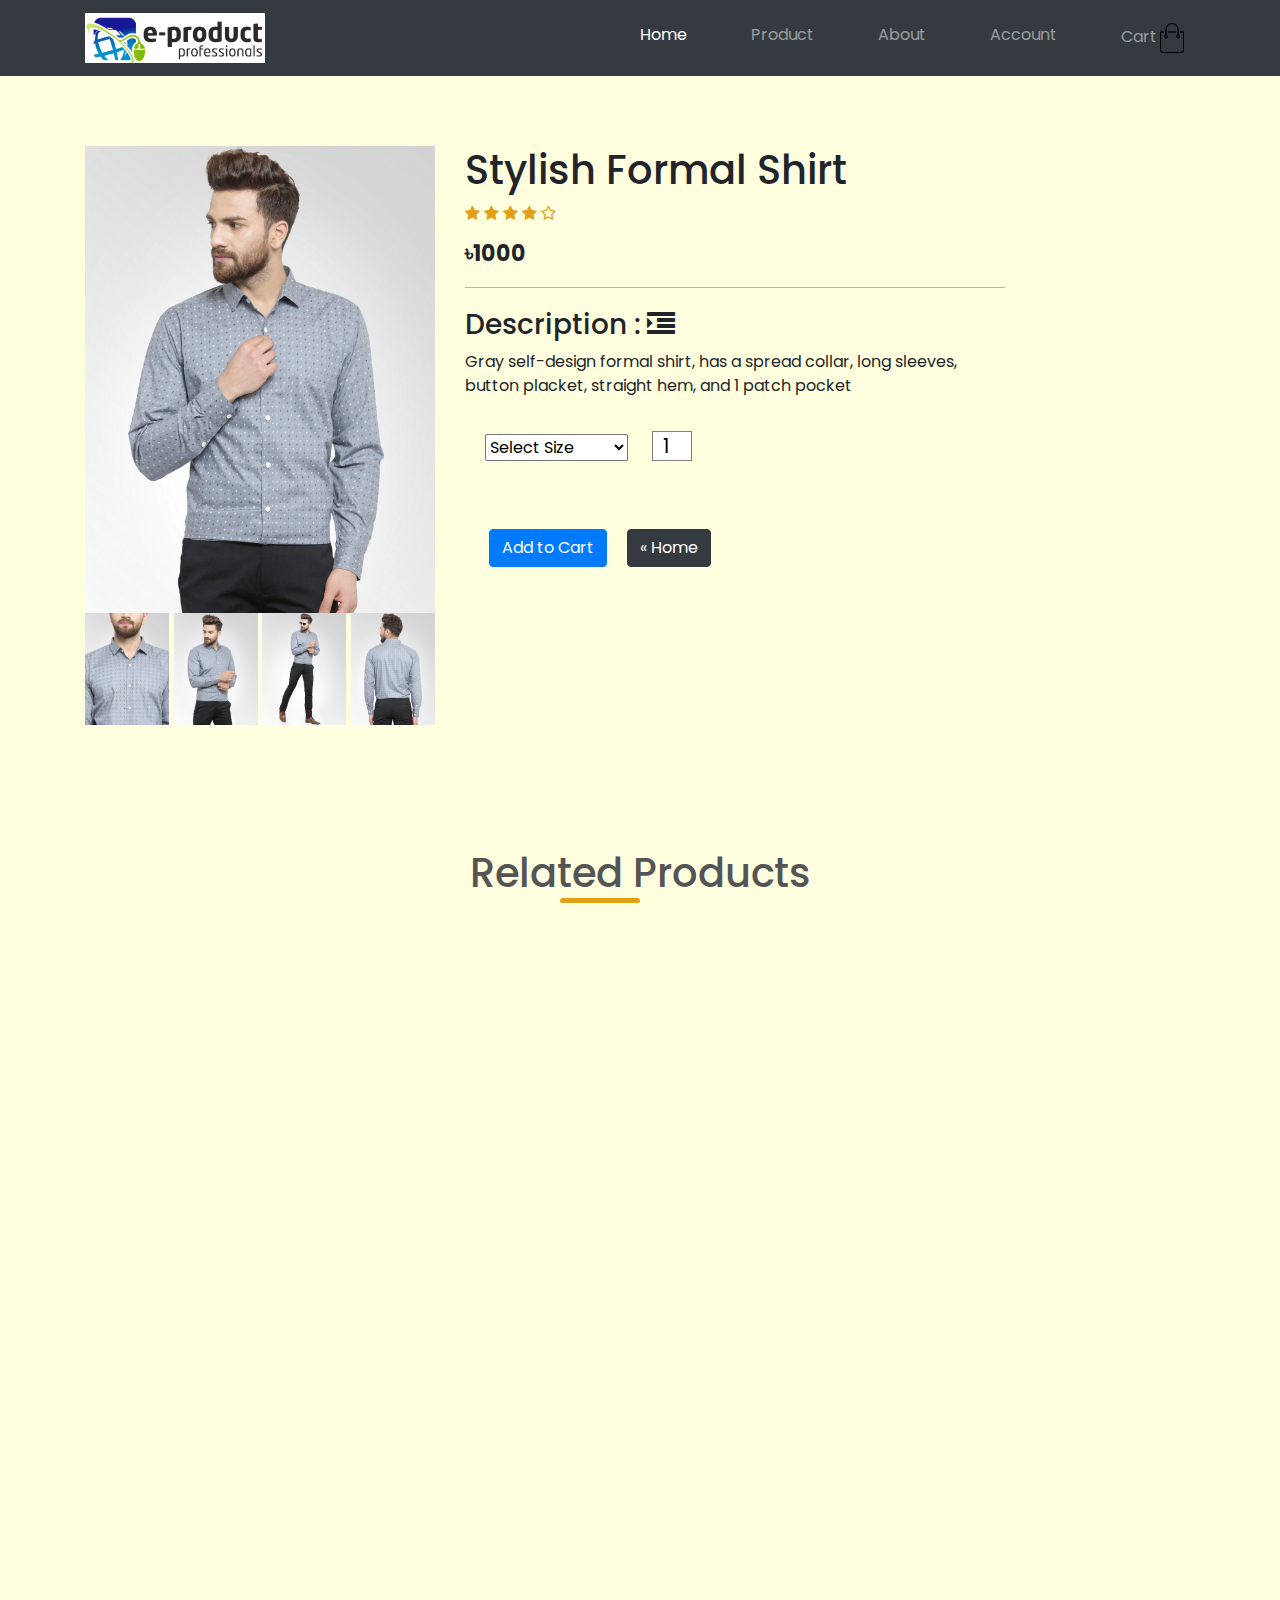
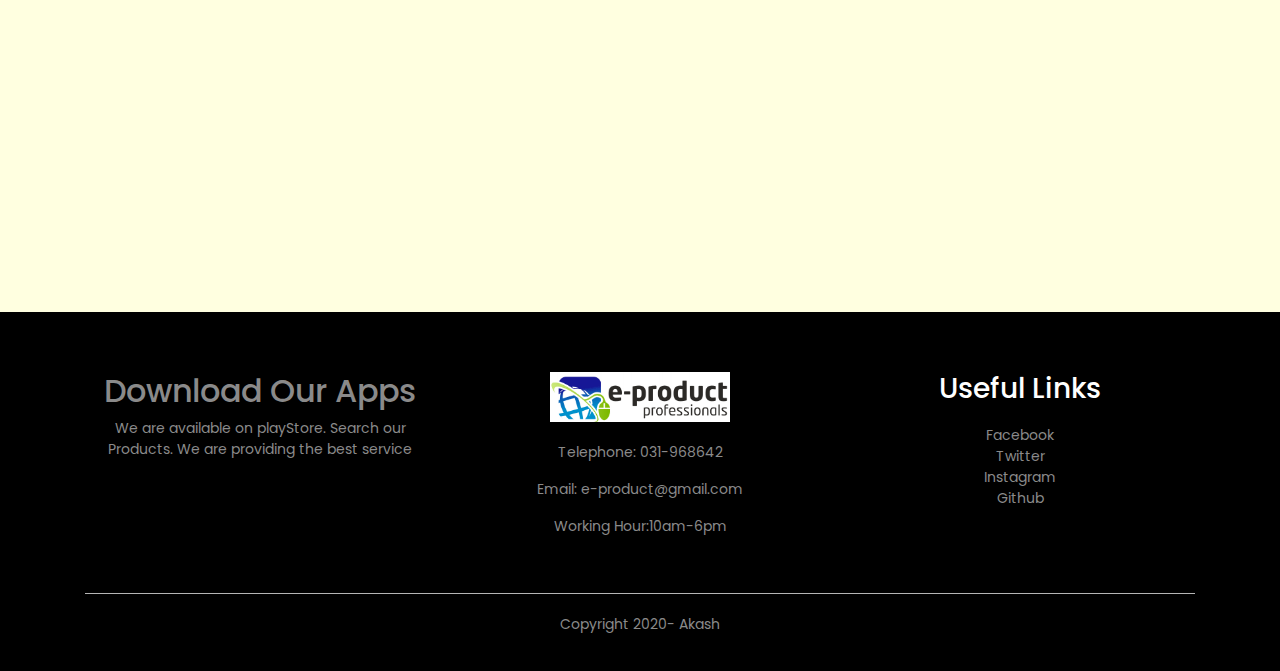
<file: product_details2.html>
<!DOCTYPE html>
<html lang="en">
<head>
    <meta charset="UTF-8">
    <meta name="viewport" content="width=device-width, initial-scale=1.0">
    <title>E-Commerce</title>
    <script src="https://code.jquery.com/jquery-3.2.1.slim.min.js" integrity="sha384-KJ3o2DKtIkvYIK3UENzmM7KCkRr/rE9/Qpg6aAZGJwFDMVNA/GpGFF93hXpG5KkN" crossorigin="anonymous"></script>
    <script src="https://cdnjs.cloudflare.com/ajax/libs/popper.js/1.12.9/umd/popper.min.js" integrity="sha384-ApNbgh9B+Y1QKtv3Rn7W3mgPxhU9K/ScQsAP7hUibX39j7fakFPskvXusvfa0b4Q" crossorigin="anonymous"></script>
    <script src="https://maxcdn.bootstrapcdn.com/bootstrap/4.0.0/js/bootstrap.min.js" integrity="sha384-JZR6Spejh4U02d8jOt6vLEHfe/JQGiRRSQQxSfFWpi1MquVdAyjUar5+76PVCmYl" crossorigin="anonymous"></script>
    <link rel="stylesheet" href="https://maxcdn.bootstrapcdn.com/bootstrap/4.0.0/css/bootstrap.min.css" integrity="sha384-Gn5384xqQ1aoWXA+058RXPxPg6fy4IWvTNh0E263XmFcJlSAwiGgFAW/dAiS6JXm" crossorigin="anonymous">
    <link href="https://fonts.googleapis.com/css2?family=Poppins:ital,wght@1,500&display=swap" rel="stylesheet">
    <link rel="stylesheet" href="https://stackpath.bootstrapcdn.com/font-awesome/4.7.0/css/font-awesome.min.css">
    <link rel="stylesheet" href="https://unpkg.com/aos@next/dist/aos.css" />
    <link rel="stylesheet" href="css/animate.css">
    <link rel="stylesheet" href="style.css">
</head>
<body>

  <nav class="navbar navbar-expand-lg navbar-dark bg-dark sticky-top">
    <div class="container">
      <a class="navbar-brand" href="index.html"><img src="ecommerce-logo-design.png" alt="" height="50px"></a>
      <button class="navbar-toggler" type="button" data-toggle="collapse" data-target="#navbarNav" aria-controls="navbarNav" aria-expanded="false" aria-label="Toggle navigation">
        <span class="navbar-toggler-icon"></span>
      </button>
      <div class="collapse navbar-collapse" id="navbarNav">
        <ul class="navbar-nav mr-auto w-100 justify-content-end">
          <li class="nav-item active">
            <a class="nav-link ml-5" href="index.html">Home <span class="sr-only">(current)</span></a>
          </li>
          <li class="nav-item">
            <a class="nav-link ml-5" href="products.html">Product</a>
          </li>
          <li class="nav-item">
            <a class="nav-link ml-5" href="about.html">About</a>
          </li>
          
            <li class="nav-item">
              <a class="nav-link ml-5" href="account.html">Account</a>
            </li>
            <li>
              <a class="nav-link ml-5" href="cart.html">Cart<img src="pictures/cart.png" alt="pic" width="30px" height="30px" /></a>
            </li>
          
        </ul>
      </div>
    </div>
    </nav>


<!-----Single Product Details------------------------------------->
<div class="single-product">
<div class="container">
    <div class="row">
        <div class="col-4 categories">
            <img src="pictures/a1.jpg" alt="" width="100%" id="ProductImg">
            <div class="small-img-row">
                <div class="small-img-col " >
                    <img src="pictures/a2.jpg" alt="" width="100%" class="small-img">
                </div>
                <div class="small-img-col">
                    <img src="pictures/a3.jpg" alt="" width="100%" class="small-img">
                </div>
                <div class="small-img-col">
                    <img src="pictures/a4.jpg" alt="" width="100%" class="small-img">
                </div>
                <div class="small-img-col">
                    <img src="pictures/a5.jpg" alt="" width="100%" class="small-img">
                </div>
            </div>
        </div>
        <div class="col-6 categories">
            <h1>Stylish Formal Shirt</h1>
            <div class="rating">
                <i class="fa fa-star" aria-hidden="true"></i>
                <i class="fa fa-star" aria-hidden="true"></i>
                <i class="fa fa-star" aria-hidden="true"></i>
                <i class="fa fa-star" aria-hidden="true"></i>
                <i class="fa fa-star-o" aria-hidden="true"></i>
            </div>
            <h4>&#2547;1000</h4>
            <hr>
            <h3>Description : <i class="fa fa-indent"></i></h3>
            <p>Gray self-design formal shirt, has a spread collar, long sleeves, button placket, straight hem, and 1 patch pocket</p>
            
            <select>
                <option>Select Size</option>
                <option>Extra Large(XL)</option>
                <option>Medium(M)</option>
                <option>Small(S)</option>
            </select>
        <input type="number" value="1"> <br>
        <button class="btn btn-primary my-5 ml-4">Add to Cart</button>
        <button class="btn btn-dark ml-3">&laquo; Home</button>
    </div>
</div>
</div>
</div>

<!---------Featured Products------>


    <div class="container">
        <h1 class="my-5 title">Related Products</h1>
        <div class="row">
        <div class="card-deck categories">
            <div class="card product-hover" data-aos="fade-right">
              <img class="card-img-top" src="pictures/product1.jpg" alt="Card image cap">
              <div class="card-body">
                <h5 class="card-title">Card title</h5>
                <p class="card-text">This is a wider card with supporting text below as a natural lead-in to additional content. This content is a little bit longer.</p>
                <button class="btn btn-success">View</button>
                <button class="btn btn-primary">Add to Cart</button>
                <p class="font-weight-bold my-3">Price: &#2547;500</p>
                <div class="rating">
                    <i class="fa fa-star" aria-hidden="true"></i>
                    <i class="fa fa-star" aria-hidden="true"></i>
                    <i class="fa fa-star" aria-hidden="true"></i>
                    <i class="fa fa-star" aria-hidden="true"></i>
                    <i class="fa fa-star-o" aria-hidden="true"></i>
                </div>
            </div>
             
              <div class="card-footer">
                <small class="text-muted">Last updated 10 mins ago</small>
              </div>
            </div>
            <div class="card product-hover" data-aos="fade-down">
              <img class="card-img-top" src="pictures/product2.jpg" alt="Card image cap">
              <div class="card-body">
                <h5 class="card-title">Card title</h5>
                <p class="card-text">This is a wider card with supporting text below as a natural lead-in to additional content. This content is a little bit longer.</p>
                <button class="btn btn-success">View</button>
                <button class="btn btn-primary">Add to Cart</button>
                <p class="font-weight-bold my-3">Price: &#2547;800</p>
                <div class="rating">
                    <i class="fa fa-star" aria-hidden="true"></i>
                    <i class="fa fa-star" aria-hidden="true"></i>
                    <i class="fa fa-star" aria-hidden="true"></i>
                    <i class="fa fa-star-half-o" aria-hidden="true"></i>
                    <i class="fa fa-star-o" aria-hidden="true"></i>
                    
                </div>
              </div>
              <div class="card-footer">
                <small class="text-muted">Last updated 5 mins ago</small>
              </div>
            </div>
            <div class="card product-hover" data-aos="fade-left">
              <img class="card-img-top" src="pictures/product3.jpg" alt="Card image cap">
              <div class="card-body">
                <h5 class="card-title">Card title</h5>
                <p class="card-text">This is a wider card with supporting text below as a natural lead-in to additional content. This content is a little bit longer.</p>
                <button class="btn btn-success">View</button>
                <button class="btn btn-primary">Add to Cart</button>
                <p class="font-weight-bold my-3">Price: &#2547;1000</p>
                <div class="rating">
                    <i class="fa fa-star" aria-hidden="true"></i>
                    <i class="fa fa-star" aria-hidden="true"></i>
                    <i class="fa fa-star" aria-hidden="true"></i>
                    <i class="fa fa-star-o" aria-hidden="true"></i>
                    <i class="fa fa-star-o" aria-hidden="true"></i>
                </div>
            </div>
              <div class="card-footer">
                <small class="text-muted">Last updated 3 mins ago</small>
              </div>
            </div>
          </div>
        </div>
        
    </div>

    

<!-------------------------------Footer---------------------->


<div class="footer">
  <div class="container">
      <div class="row">
          <div class="col-md-4 col-12 text-center">
              <h2>Download Our Apps</h2>
              <p>We are available on playStore. Search our Products. We are providing the best service</p>
          </div>
          <div class="footer-col-2 col-md-4 col-12 text-center">
              <img src="ecommerce-logo-design.png" alt="">
              <p>Telephone: 031-968642</p>
              <p>Email: e-product@gmail.com</p>
              <p>Working Hour:10am-6pm</p>
          
          </div>
          <div class="footer-col-3 col-md-4 col-12 text-center">
              <h3>Useful Links</h3>
              <ul>
                <li>Facebook</li>
                <li>Twitter</li>
                <li>Instagram</li>
                <li>Github</li>
                
            </ul>
          </div>
      </div>
      <hr>
      <p class="copyright text-center">Copyright 2020- Akash</p>
  </div>
</div>

    <!------Js function for gallery------>

    <script>
        var ProductImg = document.getElementById('ProductImg');
        var SmallImg = document.getElementsByClassName('small-img');
        
        SmallImg[0].onclick = function() 
        {
            ProductImg.src =SmallImg[0].src;
        }
        SmallImg[1].onclick = function() 
        {
            ProductImg.src =SmallImg[1].src;
        }
        SmallImg[2].onclick = function() 
        {
            ProductImg.src =SmallImg[2].src;
        }
        SmallImg[3].onclick = function() 
        {
            ProductImg.src =SmallImg[3].src;
        }
    </script>

<script src="https://unpkg.com/aos@next/dist/aos.js"></script>
<script>
  AOS.init({
    offset: 400,
    duration:1000
  });
</script>

<script src="js/wow.min.js"></script>
<script>
  new WOW().init();
  </script>
</body>
</html>
</file>
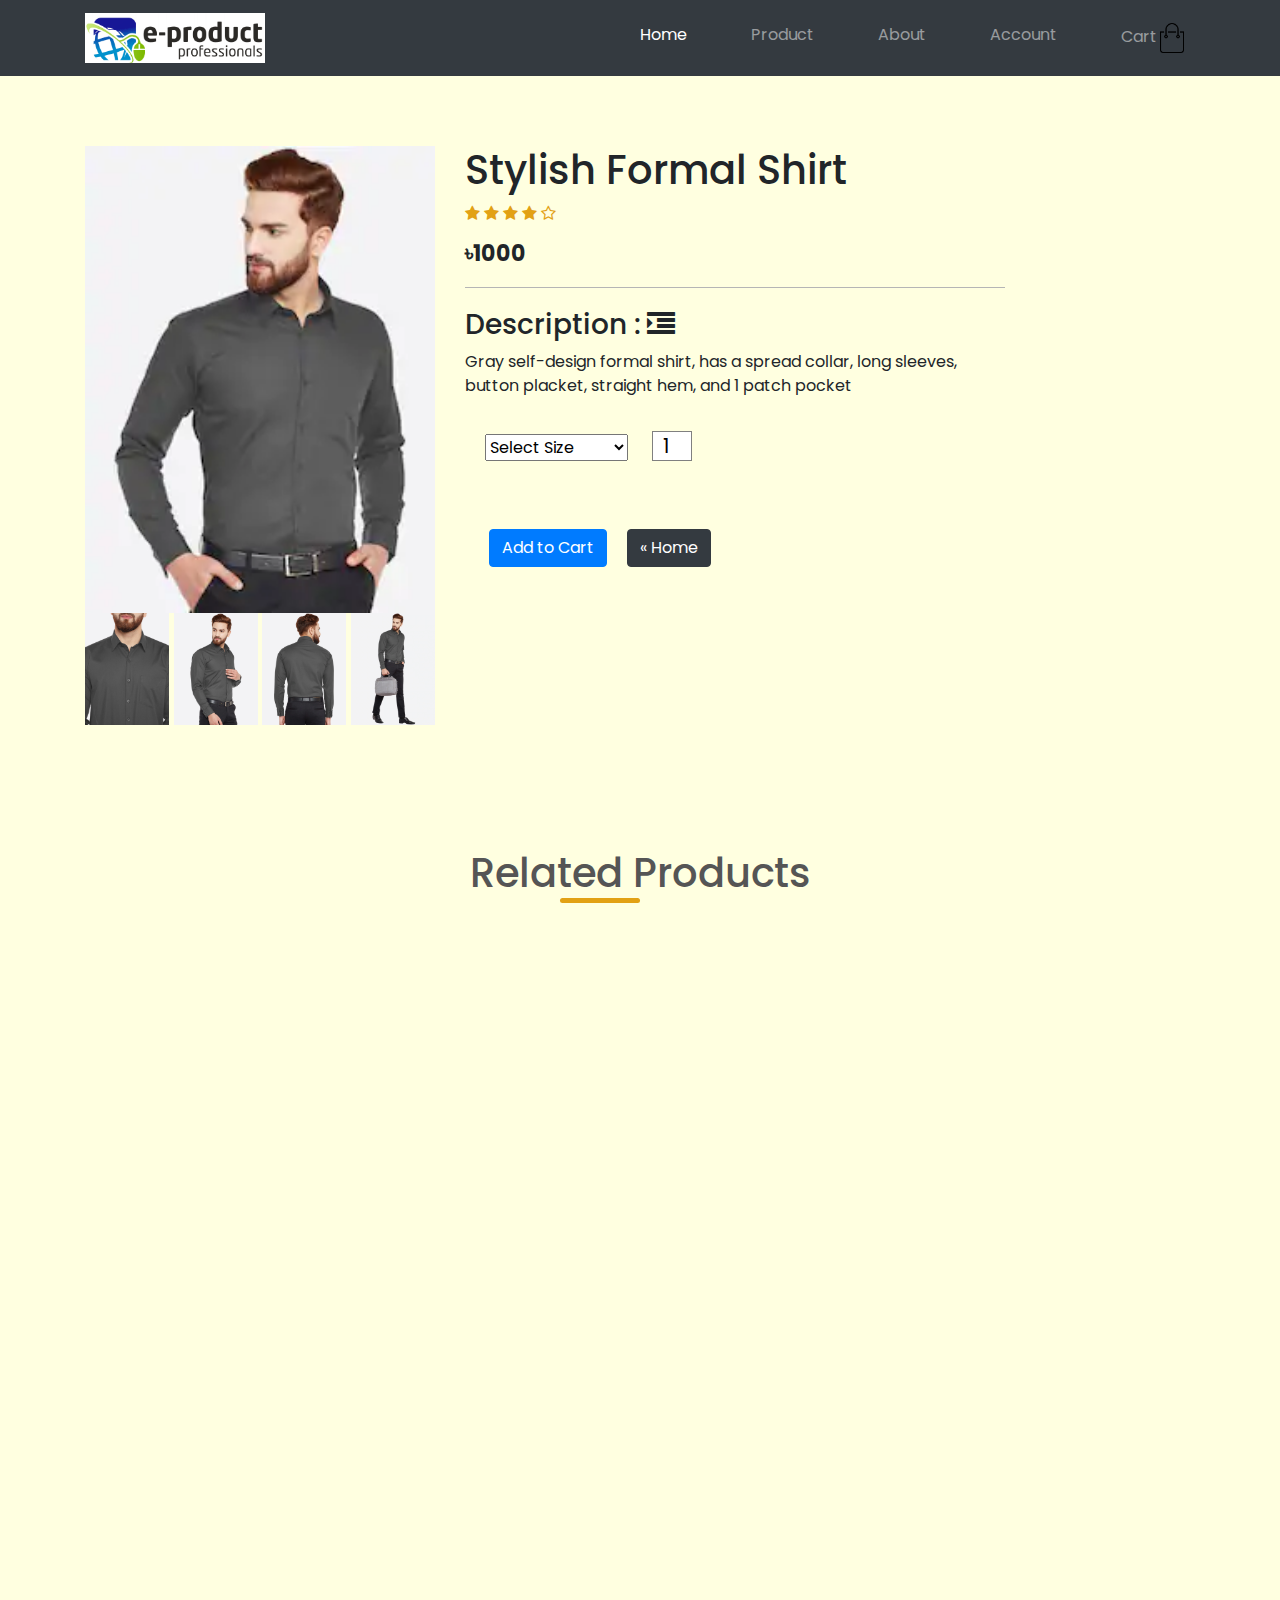
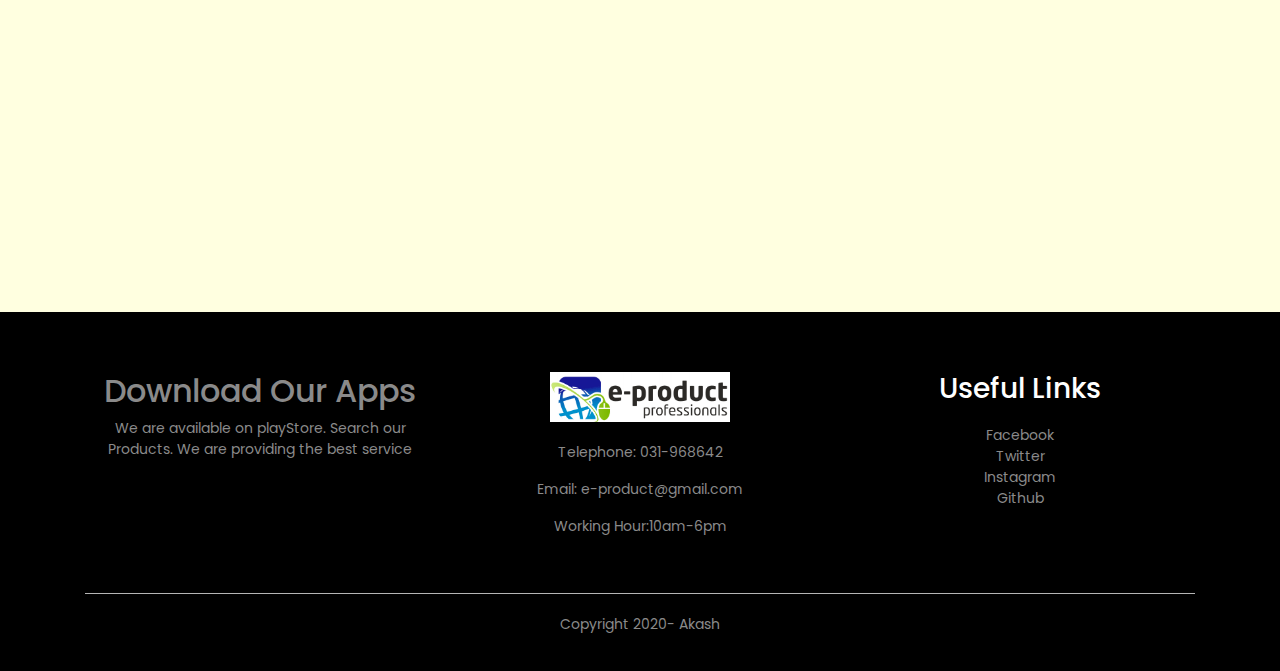
<file: product_details3.html>
<!DOCTYPE html>
<html lang="en">
<head>
    <meta charset="UTF-8">
    <meta name="viewport" content="width=device-width, initial-scale=1.0">
    <title>E-Commerce</title>
    <script src="https://code.jquery.com/jquery-3.2.1.slim.min.js" integrity="sha384-KJ3o2DKtIkvYIK3UENzmM7KCkRr/rE9/Qpg6aAZGJwFDMVNA/GpGFF93hXpG5KkN" crossorigin="anonymous"></script>
    <script src="https://cdnjs.cloudflare.com/ajax/libs/popper.js/1.12.9/umd/popper.min.js" integrity="sha384-ApNbgh9B+Y1QKtv3Rn7W3mgPxhU9K/ScQsAP7hUibX39j7fakFPskvXusvfa0b4Q" crossorigin="anonymous"></script>
    <script src="https://maxcdn.bootstrapcdn.com/bootstrap/4.0.0/js/bootstrap.min.js" integrity="sha384-JZR6Spejh4U02d8jOt6vLEHfe/JQGiRRSQQxSfFWpi1MquVdAyjUar5+76PVCmYl" crossorigin="anonymous"></script>
    <link rel="stylesheet" href="https://maxcdn.bootstrapcdn.com/bootstrap/4.0.0/css/bootstrap.min.css" integrity="sha384-Gn5384xqQ1aoWXA+058RXPxPg6fy4IWvTNh0E263XmFcJlSAwiGgFAW/dAiS6JXm" crossorigin="anonymous">
    <link href="https://fonts.googleapis.com/css2?family=Poppins:ital,wght@1,500&display=swap" rel="stylesheet">
    <link rel="stylesheet" href="https://stackpath.bootstrapcdn.com/font-awesome/4.7.0/css/font-awesome.min.css">
    <link rel="stylesheet" href="https://unpkg.com/aos@next/dist/aos.css" />
    <link rel="stylesheet" href="css/animate.css">
    <link rel="stylesheet" href="style.css">
</head>
<body>

  <nav class="navbar navbar-expand-lg navbar-dark bg-dark sticky-top">
    <div class="container">
      <a class="navbar-brand" href="index.html"><img src="ecommerce-logo-design.png" alt="" height="50px"></a>
      <button class="navbar-toggler" type="button" data-toggle="collapse" data-target="#navbarNav" aria-controls="navbarNav" aria-expanded="false" aria-label="Toggle navigation">
        <span class="navbar-toggler-icon"></span>
      </button>
      <div class="collapse navbar-collapse" id="navbarNav">
        <ul class="navbar-nav mr-auto w-100 justify-content-end">
          <li class="nav-item active">
            <a class="nav-link ml-5" href="index.html">Home <span class="sr-only">(current)</span></a>
          </li>
          <li class="nav-item">
            <a class="nav-link ml-5" href="products.html">Product</a>
          </li>
          <li class="nav-item">
            <a class="nav-link ml-5" href="about.html">About</a>
          </li>
          
            <li class="nav-item">
              <a class="nav-link ml-5" href="account.html">Account</a>
            </li>
            <li>
              <a class="nav-link ml-5" href="cart.html">Cart<img src="pictures/cart.png" alt="pic" width="30px" height="30px" /></a>
            </li>
          
        </ul>
      </div>
    </div>
    </nav>


<!-----Single Product Details------------------------------------->
<div class="single-product">
<div class="container">
    <div class="row">
        <div class="col-4 categories">
            <img src="pictures/demo1.jpg" alt="" width="100%" id="ProductImg">
            <div class="small-img-row">
                <div class="small-img-col " >
                    <img src="pictures/b2.jpg" alt="" width="100%" class="small-img">
                </div>
                <div class="small-img-col">
                    <img src="pictures/b3.jpg" alt="" width="100%" class="small-img">
                </div>
                <div class="small-img-col">
                    <img src="pictures/b4.jpg" alt="" width="100%" class="small-img">
                </div>
                <div class="small-img-col">
                    <img src="pictures/b5.jpg" alt="" width="100%" class="small-img">
                </div>
            </div>
        </div>
        <div class="col-6 categories">
            <h1>Stylish Formal Shirt</h1>
            <div class="rating">
                <i class="fa fa-star" aria-hidden="true"></i>
                <i class="fa fa-star" aria-hidden="true"></i>
                <i class="fa fa-star" aria-hidden="true"></i>
                <i class="fa fa-star" aria-hidden="true"></i>
                <i class="fa fa-star-o" aria-hidden="true"></i>
            </div>
            <h4>&#2547;1000</h4>
            <hr>
            <h3>Description : <i class="fa fa-indent"></i></h3>
            <p>Gray self-design formal shirt, has a spread collar, long sleeves, button placket, straight hem, and 1 patch pocket</p>
            
            <select>
                <option>Select Size</option>
                <option>Extra Large(XL)</option>
                <option>Medium(M)</option>
                <option>Small(S)</option>
            </select>
        <input type="number" value="1"> <br>
        <button class="btn btn-primary my-5 ml-4">Add to Cart</button>
        <button class="btn btn-dark ml-3">&laquo; Home</button>
    </div>
</div>
</div>
</div>

<!---------Featured Products------>


    <div class="container">
        <h1 class="my-5 title">Related Products</h1>
        <div class="row">
        <div class="card-deck categories">
            <div class="card product-hover" data-aos="fade-right">
              <img class="card-img-top" src="pictures/product1.jpg" alt="Card image cap">
              <div class="card-body">
                <h5 class="card-title">Card title</h5>
                <p class="card-text">This is a wider card with supporting text below as a natural lead-in to additional content. This content is a little bit longer.</p>
                <button class="btn btn-success">View</button>
                <button class="btn btn-primary">Add to Cart</button>
                <p class="font-weight-bold my-3">Price: &#2547;500</p>
                <div class="rating">
                    <i class="fa fa-star" aria-hidden="true"></i>
                    <i class="fa fa-star" aria-hidden="true"></i>
                    <i class="fa fa-star" aria-hidden="true"></i>
                    <i class="fa fa-star" aria-hidden="true"></i>
                    <i class="fa fa-star-o" aria-hidden="true"></i>
                </div>
            </div>
             
              <div class="card-footer">
                <small class="text-muted">Last updated 10 mins ago</small>
              </div>
            </div>
            <div class="card product-hover" data-aos="fade-down">
              <img class="card-img-top" src="pictures/product2.jpg" alt="Card image cap">
              <div class="card-body">
                <h5 class="card-title">Card title</h5>
                <p class="card-text">This is a wider card with supporting text below as a natural lead-in to additional content. This content is a little bit longer.</p>
                <button class="btn btn-success">View</button>
                <button class="btn btn-primary">Add to Cart</button>
                <p class="font-weight-bold my-3">Price: &#2547;800</p>
                <div class="rating">
                    <i class="fa fa-star" aria-hidden="true"></i>
                    <i class="fa fa-star" aria-hidden="true"></i>
                    <i class="fa fa-star" aria-hidden="true"></i>
                    <i class="fa fa-star-half-o" aria-hidden="true"></i>
                    <i class="fa fa-star-o" aria-hidden="true"></i>
                    
                </div>
              </div>
              <div class="card-footer">
                <small class="text-muted">Last updated 5 mins ago</small>
              </div>
            </div>
            <div class="card product-hover" data-aos="fade-left">
              <img class="card-img-top" src="pictures/product3.jpg" alt="Card image cap">
              <div class="card-body">
                <h5 class="card-title">Card title</h5>
                <p class="card-text">This is a wider card with supporting text below as a natural lead-in to additional content. This content is a little bit longer.</p>
                <button class="btn btn-success">View</button>
                <button class="btn btn-primary">Add to Cart</button>
                <p class="font-weight-bold my-3">Price: &#2547;1000</p>
                <div class="rating">
                    <i class="fa fa-star" aria-hidden="true"></i>
                    <i class="fa fa-star" aria-hidden="true"></i>
                    <i class="fa fa-star" aria-hidden="true"></i>
                    <i class="fa fa-star-o" aria-hidden="true"></i>
                    <i class="fa fa-star-o" aria-hidden="true"></i>
                </div>
            </div>
              <div class="card-footer">
                <small class="text-muted">Last updated 3 mins ago</small>
              </div>
            </div>
          </div>
        </div>
        
    </div>

    

<!-------------------------------Footer---------------------->


<div class="footer">
  <div class="container">
      <div class="row">
          <div class="col-md-4 col-12 text-center">
              <h2>Download Our Apps</h2>
              <p>We are available on playStore. Search our Products. We are providing the best service</p>
          </div>
          <div class="footer-col-2 col-md-4 col-12 text-center">
              <img src="ecommerce-logo-design.png" alt="">
              <p>Telephone: 031-968642</p>
              <p>Email: e-product@gmail.com</p>
              <p>Working Hour:10am-6pm</p>
          
          </div>
          <div class="footer-col-3 col-md-4 col-12 text-center">
              <h3>Useful Links</h3>
              <ul>
                <li>Facebook</li>
                <li>Twitter</li>
                <li>Instagram</li>
                <li>Github</li>
                
            </ul>
          </div>
      </div>
      <hr>
      <p class="copyright text-center">Copyright 2020- Akash</p>
  </div>
</div>

    <!------Js function for gallery------>

    <script>
        var ProductImg = document.getElementById('ProductImg');
        var SmallImg = document.getElementsByClassName('small-img');
        
        SmallImg[0].onclick = function() 
        {
            ProductImg.src =SmallImg[0].src;
        }
        SmallImg[1].onclick = function() 
        {
            ProductImg.src =SmallImg[1].src;
        }
        SmallImg[2].onclick = function() 
        {
            ProductImg.src =SmallImg[2].src;
        }
        SmallImg[3].onclick = function() 
        {
            ProductImg.src =SmallImg[3].src;
        }
    </script>

<script src="https://unpkg.com/aos@next/dist/aos.js"></script>
<script>
  AOS.init({
    offset: 400,
    duration:1000
  });
</script>

<script src="js/wow.min.js"></script>
<script>
  new WOW().init();
  </script>
</body>
</html>
</file>
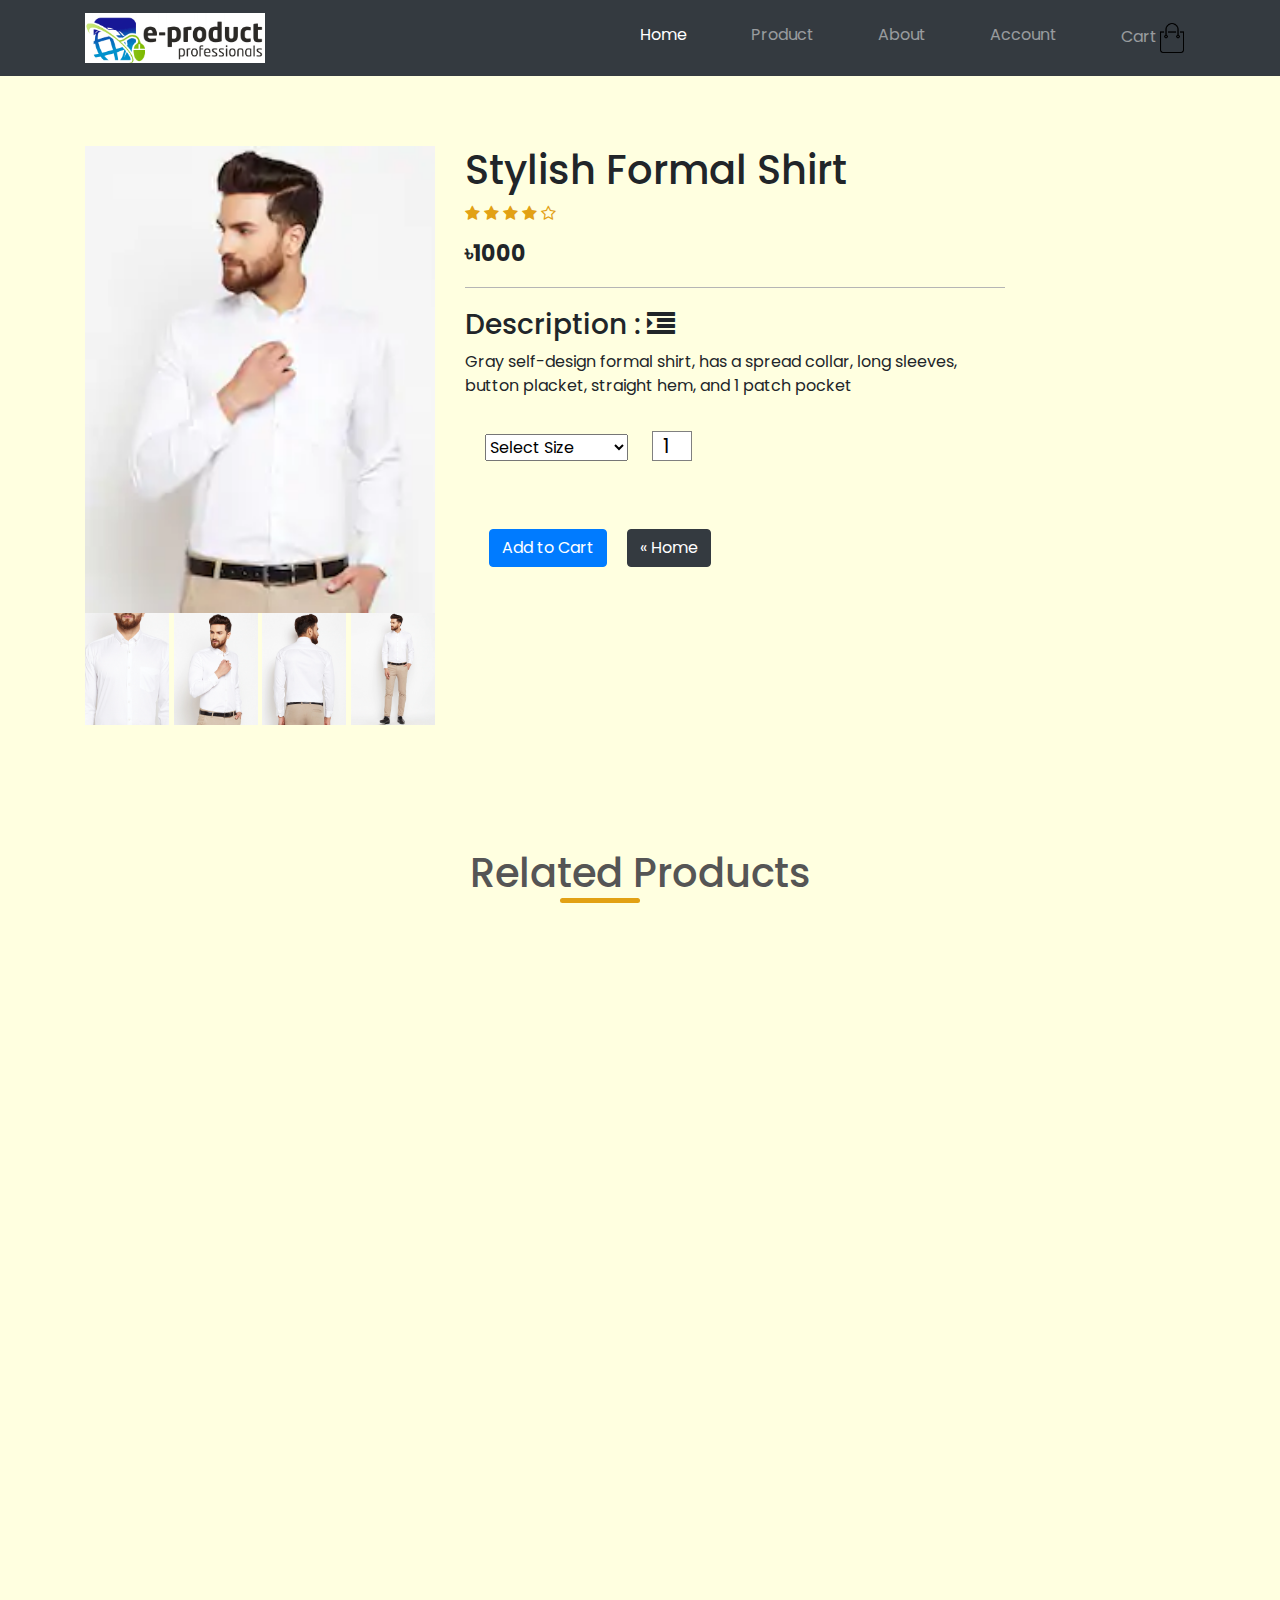
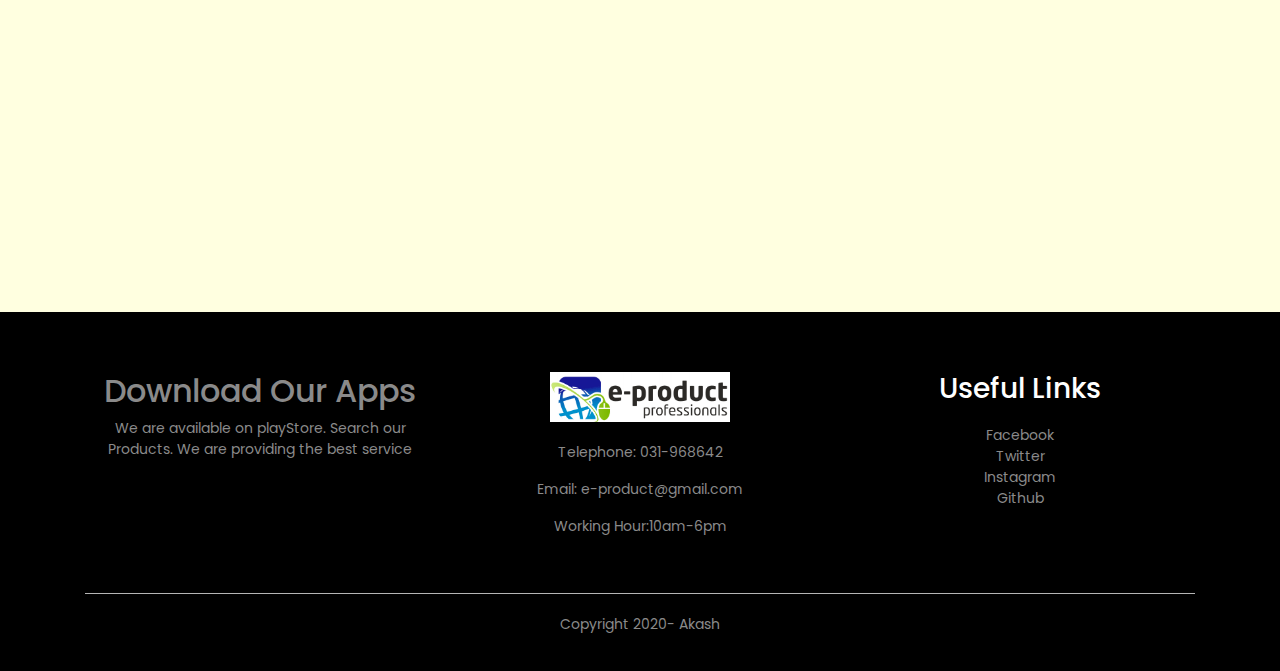
<file: product_details4.html>
<!DOCTYPE html>
<html lang="en">
<head>
    <meta charset="UTF-8">
    <meta name="viewport" content="width=device-width, initial-scale=1.0">
    <title>E-Commerce</title>
    <script src="https://code.jquery.com/jquery-3.2.1.slim.min.js" integrity="sha384-KJ3o2DKtIkvYIK3UENzmM7KCkRr/rE9/Qpg6aAZGJwFDMVNA/GpGFF93hXpG5KkN" crossorigin="anonymous"></script>
    <script src="https://cdnjs.cloudflare.com/ajax/libs/popper.js/1.12.9/umd/popper.min.js" integrity="sha384-ApNbgh9B+Y1QKtv3Rn7W3mgPxhU9K/ScQsAP7hUibX39j7fakFPskvXusvfa0b4Q" crossorigin="anonymous"></script>
    <script src="https://maxcdn.bootstrapcdn.com/bootstrap/4.0.0/js/bootstrap.min.js" integrity="sha384-JZR6Spejh4U02d8jOt6vLEHfe/JQGiRRSQQxSfFWpi1MquVdAyjUar5+76PVCmYl" crossorigin="anonymous"></script>
    <link rel="stylesheet" href="https://maxcdn.bootstrapcdn.com/bootstrap/4.0.0/css/bootstrap.min.css" integrity="sha384-Gn5384xqQ1aoWXA+058RXPxPg6fy4IWvTNh0E263XmFcJlSAwiGgFAW/dAiS6JXm" crossorigin="anonymous">
    <link href="https://fonts.googleapis.com/css2?family=Poppins:ital,wght@1,500&display=swap" rel="stylesheet">
    <link rel="stylesheet" href="https://stackpath.bootstrapcdn.com/font-awesome/4.7.0/css/font-awesome.min.css">
    <link rel="stylesheet" href="https://unpkg.com/aos@next/dist/aos.css" />
    <link rel="stylesheet" href="css/animate.css">
    <link rel="stylesheet" href="style.css">
</head>
<body>

  <nav class="navbar navbar-expand-lg navbar-dark bg-dark sticky-top">
    <div class="container">
      <a class="navbar-brand" href="index.html"><img src="ecommerce-logo-design.png" alt="" height="50px"></a>
      <button class="navbar-toggler" type="button" data-toggle="collapse" data-target="#navbarNav" aria-controls="navbarNav" aria-expanded="false" aria-label="Toggle navigation">
        <span class="navbar-toggler-icon"></span>
      </button>
      <div class="collapse navbar-collapse" id="navbarNav">
        <ul class="navbar-nav mr-auto w-100 justify-content-end">
          <li class="nav-item active">
            <a class="nav-link ml-5" href="index.html">Home <span class="sr-only">(current)</span></a>
          </li>
          <li class="nav-item">
            <a class="nav-link ml-5" href="products.html">Product</a>
          </li>
          <li class="nav-item">
            <a class="nav-link ml-5" href="about.html">About</a>
          </li>
          
            <li class="nav-item">
              <a class="nav-link ml-5" href="account.html">Account</a>
            </li>
            <li>
              <a class="nav-link ml-5" href="cart.html">Cart<img src="pictures/cart.png" alt="pic" width="30px" height="30px" /></a>
            </li>
          
        </ul>
      </div>
    </div>
    </nav>


<!-----Single Product Details------------------------------------->
<div class="single-product">
<div class="container">
    <div class="row">
        <div class="col-4 categories">
            <img src="pictures/demo2.jpg" alt="" width="100%" id="ProductImg">
            <div class="small-img-row">
                <div class="small-img-col " >
                    <img src="pictures/c2.jpg" alt="" width="100%" class="small-img">
                </div>
                <div class="small-img-col">
                    <img src="pictures/c3.jpg" alt="" width="100%" class="small-img">
                </div>
                <div class="small-img-col">
                    <img src="pictures/c4.jpg" alt="" width="100%" class="small-img">
                </div>
                <div class="small-img-col">
                    <img src="pictures/c5.jpg" alt="" width="100%" class="small-img">
                </div>
            </div>
        </div>
        <div class="col-6 categories">
            <h1>Stylish Formal Shirt</h1>
            <div class="rating">
                <i class="fa fa-star" aria-hidden="true"></i>
                <i class="fa fa-star" aria-hidden="true"></i>
                <i class="fa fa-star" aria-hidden="true"></i>
                <i class="fa fa-star" aria-hidden="true"></i>
                <i class="fa fa-star-o" aria-hidden="true"></i>
            </div>
            <h4>&#2547;1000</h4>
            <hr>
            <h3>Description : <i class="fa fa-indent"></i></h3>
            <p>Gray self-design formal shirt, has a spread collar, long sleeves, button placket, straight hem, and 1 patch pocket</p>
            
            <select>
                <option>Select Size</option>
                <option>Extra Large(XL)</option>
                <option>Medium(M)</option>
                <option>Small(S)</option>
            </select>
        <input type="number" value="1"> <br>
        <button class="btn btn-primary my-5 ml-4">Add to Cart</button>
        <button class="btn btn-dark ml-3">&laquo; Home</button>
    </div>
</div>
</div>
</div>

<!---------Featured Products------>


    <div class="container">
        <h1 class="my-5 title">Related Products</h1>
        <div class="row">
        <div class="card-deck categories">
            <div class="card product-hover" data-aos="fade-right">
              <img class="card-img-top" src="pictures/product1.jpg" alt="Card image cap">
              <div class="card-body">
                <h5 class="card-title">Card title</h5>
                <p class="card-text">This is a wider card with supporting text below as a natural lead-in to additional content. This content is a little bit longer.</p>
                <button class="btn btn-success">View</button>
                <button class="btn btn-primary">Add to Cart</button>
                <p class="font-weight-bold my-3">Price: &#2547;500</p>
                <div class="rating">
                    <i class="fa fa-star" aria-hidden="true"></i>
                    <i class="fa fa-star" aria-hidden="true"></i>
                    <i class="fa fa-star" aria-hidden="true"></i>
                    <i class="fa fa-star" aria-hidden="true"></i>
                    <i class="fa fa-star-o" aria-hidden="true"></i>
                </div>
            </div>
             
              <div class="card-footer">
                <small class="text-muted">Last updated 10 mins ago</small>
              </div>
            </div>
            <div class="card product-hover" data-aos="fade-down">
              <img class="card-img-top" src="pictures/product2.jpg" alt="Card image cap">
              <div class="card-body">
                <h5 class="card-title">Card title</h5>
                <p class="card-text">This is a wider card with supporting text below as a natural lead-in to additional content. This content is a little bit longer.</p>
                <button class="btn btn-success">View</button>
                <button class="btn btn-primary">Add to Cart</button>
                <p class="font-weight-bold my-3">Price: &#2547;800</p>
                <div class="rating">
                    <i class="fa fa-star" aria-hidden="true"></i>
                    <i class="fa fa-star" aria-hidden="true"></i>
                    <i class="fa fa-star" aria-hidden="true"></i>
                    <i class="fa fa-star-half-o" aria-hidden="true"></i>
                    <i class="fa fa-star-o" aria-hidden="true"></i>
                    
                </div>
              </div>
              <div class="card-footer">
                <small class="text-muted">Last updated 5 mins ago</small>
              </div>
            </div>
            <div class="card product-hover" data-aos="fade-left">
              <img class="card-img-top" src="pictures/product3.jpg" alt="Card image cap">
              <div class="card-body">
                <h5 class="card-title">Card title</h5>
                <p class="card-text">This is a wider card with supporting text below as a natural lead-in to additional content. This content is a little bit longer.</p>
                <button class="btn btn-success">View</button>
                <button class="btn btn-primary">Add to Cart</button>
                <p class="font-weight-bold my-3">Price: &#2547;1000</p>
                <div class="rating">
                    <i class="fa fa-star" aria-hidden="true"></i>
                    <i class="fa fa-star" aria-hidden="true"></i>
                    <i class="fa fa-star" aria-hidden="true"></i>
                    <i class="fa fa-star-o" aria-hidden="true"></i>
                    <i class="fa fa-star-o" aria-hidden="true"></i>
                </div>
            </div>
              <div class="card-footer">
                <small class="text-muted">Last updated 3 mins ago</small>
              </div>
            </div>
          </div>
        </div>
        
    </div>

    

<!-------------------------------Footer---------------------->


<div class="footer">
  <div class="container">
      <div class="row">
          <div class="col-md-4 col-12 text-center">
              <h2>Download Our Apps</h2>
              <p>We are available on playStore. Search our Products. We are providing the best service</p>
          </div>
          <div class="footer-col-2 col-md-4 col-12 text-center">
              <img src="ecommerce-logo-design.png" alt="">
              <p>Telephone: 031-968642</p>
              <p>Email: e-product@gmail.com</p>
              <p>Working Hour:10am-6pm</p>
          
          </div>
          <div class="footer-col-3 col-md-4 col-12 text-center">
              <h3>Useful Links</h3>
              <ul>
                <li>Facebook</li>
                <li>Twitter</li>
                <li>Instagram</li>
                <li>Github</li>
                
            </ul>
          </div>
      </div>
      <hr>
      <p class="copyright text-center">Copyright 2020- Akash</p>
  </div>
</div>

    <!------Js function for gallery------>

    <script>
        var ProductImg = document.getElementById('ProductImg');
        var SmallImg = document.getElementsByClassName('small-img');
        
        SmallImg[0].onclick = function() 
        {
            ProductImg.src =SmallImg[0].src;
        }
        SmallImg[1].onclick = function() 
        {
            ProductImg.src =SmallImg[1].src;
        }
        SmallImg[2].onclick = function() 
        {
            ProductImg.src =SmallImg[2].src;
        }
        SmallImg[3].onclick = function() 
        {
            ProductImg.src =SmallImg[3].src;
        }
    </script>

<script src="https://unpkg.com/aos@next/dist/aos.js"></script>
<script>
  AOS.init({
    offset: 400,
    duration:1000
  });
</script>

<script src="js/wow.min.js"></script>
<script>
  new WOW().init();
  </script>
</body>
</html>
</file>
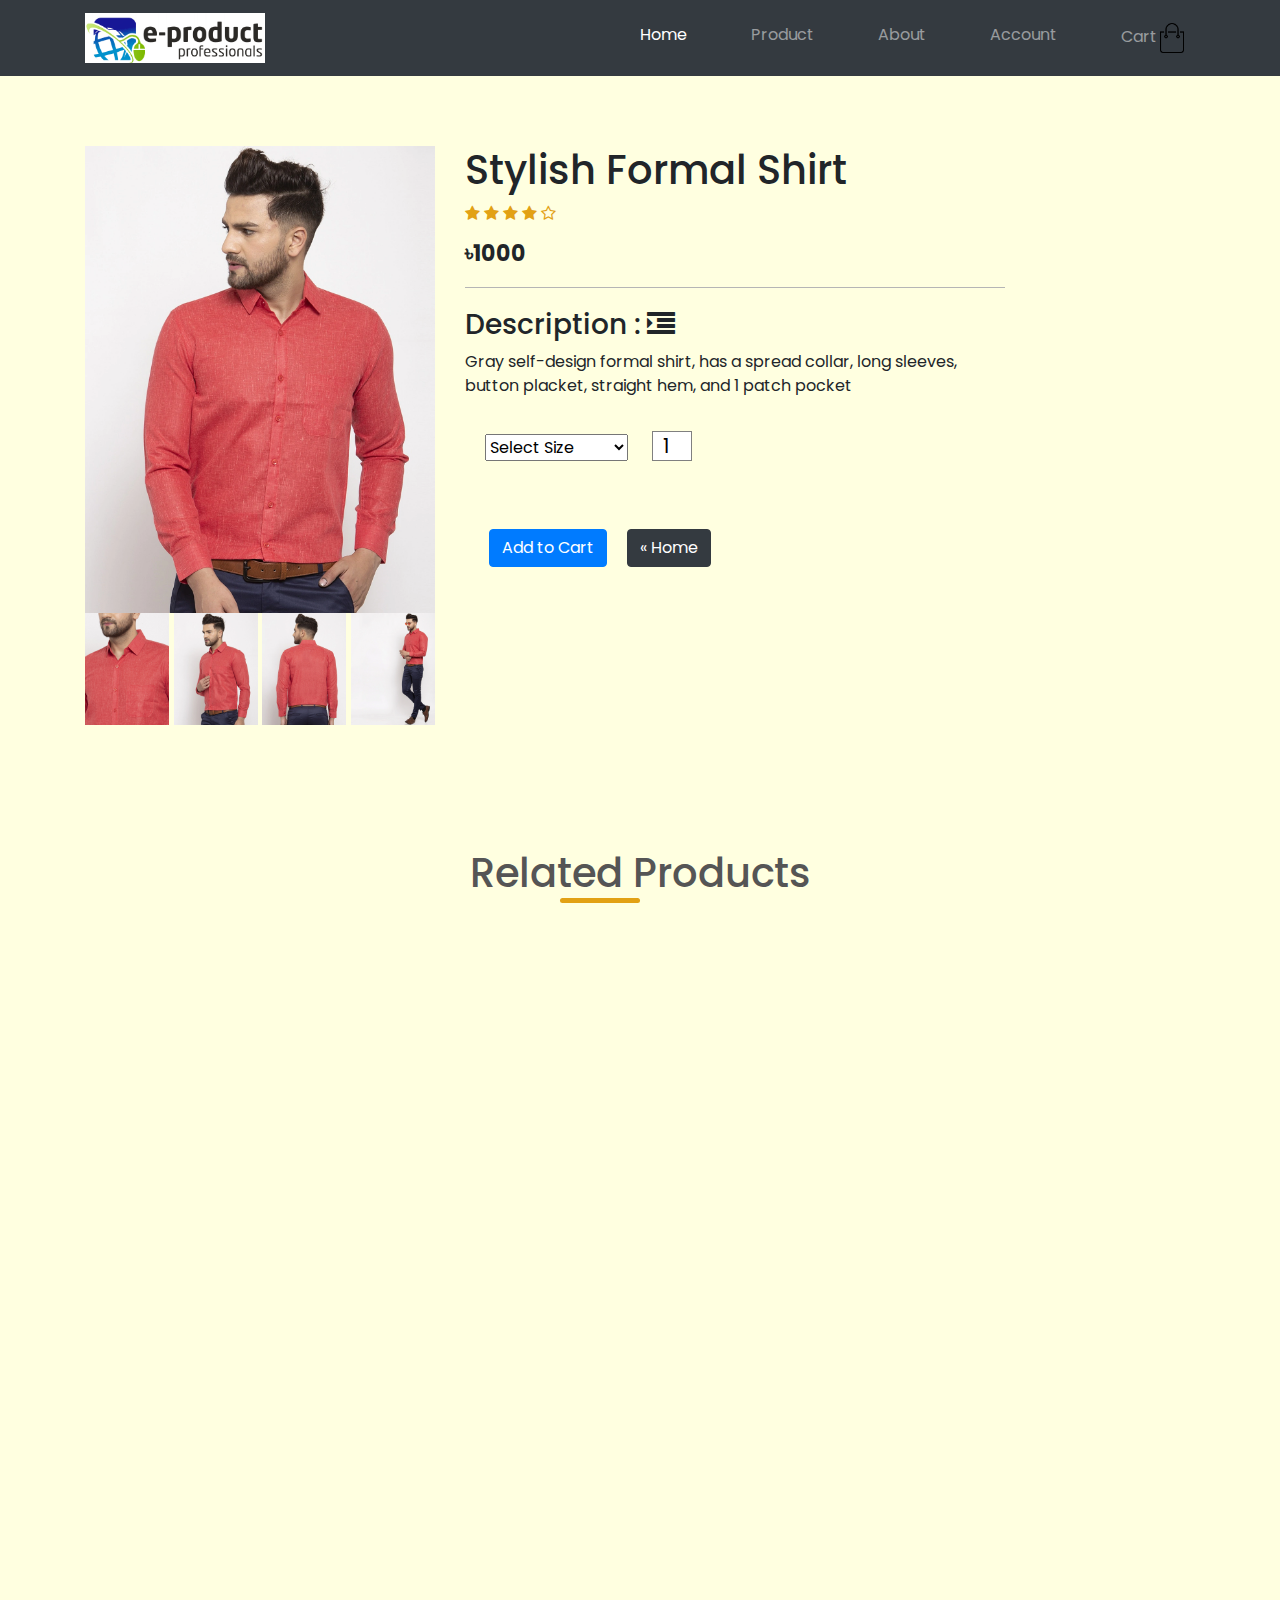
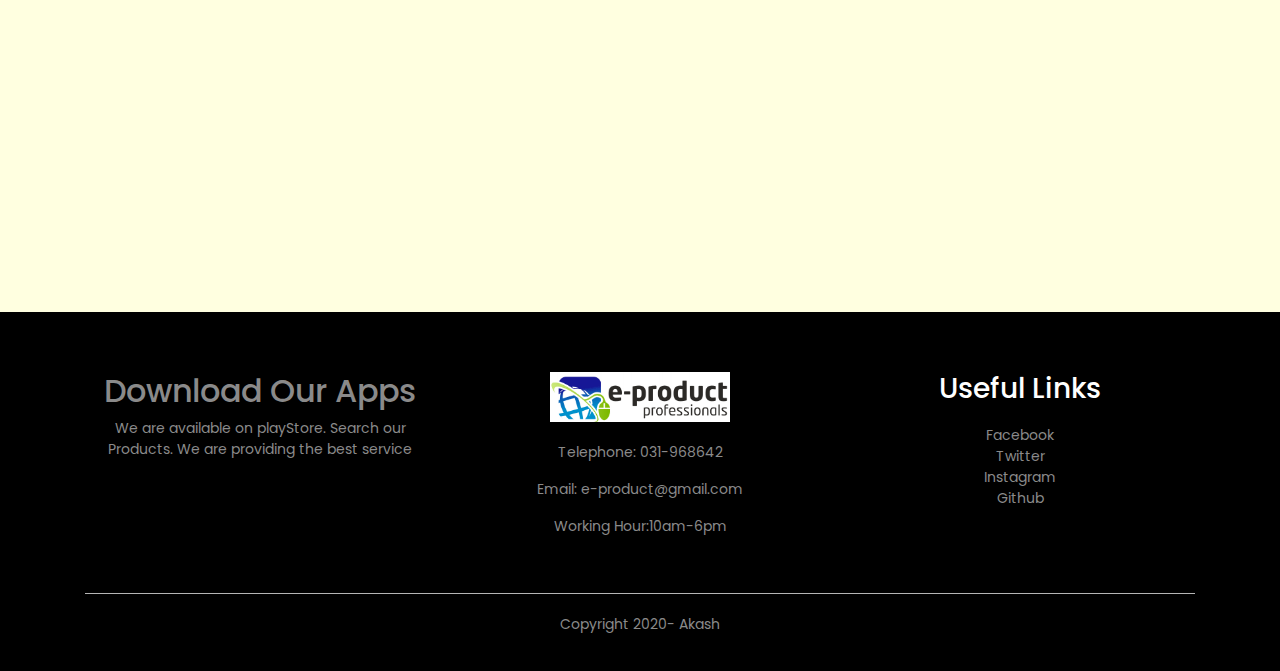
<file: product_details5.html>
<!DOCTYPE html>
<html lang="en">
<head>
    <meta charset="UTF-8">
    <meta name="viewport" content="width=device-width, initial-scale=1.0">
    <title>E-Commerce</title>
    <script src="https://code.jquery.com/jquery-3.2.1.slim.min.js" integrity="sha384-KJ3o2DKtIkvYIK3UENzmM7KCkRr/rE9/Qpg6aAZGJwFDMVNA/GpGFF93hXpG5KkN" crossorigin="anonymous"></script>
    <script src="https://cdnjs.cloudflare.com/ajax/libs/popper.js/1.12.9/umd/popper.min.js" integrity="sha384-ApNbgh9B+Y1QKtv3Rn7W3mgPxhU9K/ScQsAP7hUibX39j7fakFPskvXusvfa0b4Q" crossorigin="anonymous"></script>
    <script src="https://maxcdn.bootstrapcdn.com/bootstrap/4.0.0/js/bootstrap.min.js" integrity="sha384-JZR6Spejh4U02d8jOt6vLEHfe/JQGiRRSQQxSfFWpi1MquVdAyjUar5+76PVCmYl" crossorigin="anonymous"></script>
    <link rel="stylesheet" href="https://maxcdn.bootstrapcdn.com/bootstrap/4.0.0/css/bootstrap.min.css" integrity="sha384-Gn5384xqQ1aoWXA+058RXPxPg6fy4IWvTNh0E263XmFcJlSAwiGgFAW/dAiS6JXm" crossorigin="anonymous">
    <link href="https://fonts.googleapis.com/css2?family=Poppins:ital,wght@1,500&display=swap" rel="stylesheet">
    <link rel="stylesheet" href="https://stackpath.bootstrapcdn.com/font-awesome/4.7.0/css/font-awesome.min.css">
    <link rel="stylesheet" href="https://unpkg.com/aos@next/dist/aos.css" />
    <link rel="stylesheet" href="css/animate.css">
    <link rel="stylesheet" href="style.css">
</head>
<body>

  <nav class="navbar navbar-expand-lg navbar-dark bg-dark sticky-top">
    <div class="container">
      <a class="navbar-brand" href="index.html"><img src="ecommerce-logo-design.png" alt="" height="50px"></a>
      <button class="navbar-toggler" type="button" data-toggle="collapse" data-target="#navbarNav" aria-controls="navbarNav" aria-expanded="false" aria-label="Toggle navigation">
        <span class="navbar-toggler-icon"></span>
      </button>
      <div class="collapse navbar-collapse" id="navbarNav">
        <ul class="navbar-nav mr-auto w-100 justify-content-end">
          <li class="nav-item active">
            <a class="nav-link ml-5" href="index.html">Home <span class="sr-only">(current)</span></a>
          </li>
          <li class="nav-item">
            <a class="nav-link ml-5" href="products.html">Product</a>
          </li>
          <li class="nav-item">
            <a class="nav-link ml-5" href="about.html">About</a>
          </li>
          
            <li class="nav-item">
              <a class="nav-link ml-5" href="account.html">Account</a>
            </li>
            <li>
              <a class="nav-link ml-5" href="cart.html">Cart<img src="pictures/cart.png" alt="pic" width="30px" height="30px" /></a>
            </li>
          
        </ul>
      </div>
    </div>
    </nav>


<!-----Single Product Details------------------------------------->
<div class="single-product">
<div class="container">
    <div class="row">
        <div class="col-4 categories">
            <img src="pictures/demo3.jpg" alt="" width="100%" id="ProductImg">
            <div class="small-img-row">
                <div class="small-img-col " >
                    <img src="pictures/d2.jpg" alt="" width="100%" class="small-img">
                </div>
                <div class="small-img-col">
                    <img src="pictures/d3.jpg" alt="" width="100%" class="small-img">
                </div>
                <div class="small-img-col">
                    <img src="pictures/d4.jpg" alt="" width="100%" class="small-img">
                </div>
                <div class="small-img-col">
                    <img src="pictures/d5.jpg" alt="" width="100%" class="small-img">
                </div>
            </div>
        </div>
        <div class="col-6 categories">
            <h1>Stylish Formal Shirt</h1>
            <div class="rating">
                <i class="fa fa-star" aria-hidden="true"></i>
                <i class="fa fa-star" aria-hidden="true"></i>
                <i class="fa fa-star" aria-hidden="true"></i>
                <i class="fa fa-star" aria-hidden="true"></i>
                <i class="fa fa-star-o" aria-hidden="true"></i>
            </div>
            <h4>&#2547;1000</h4>
            <hr>
            <h3>Description : <i class="fa fa-indent"></i></h3>
            <p>Gray self-design formal shirt, has a spread collar, long sleeves, button placket, straight hem, and 1 patch pocket</p>
            
            <select>
                <option>Select Size</option>
                <option>Extra Large(XL)</option>
                <option>Medium(M)</option>
                <option>Small(S)</option>
            </select>
        <input type="number" value="1"> <br>
        <button class="btn btn-primary my-5 ml-4">Add to Cart</button>
        <button class="btn btn-dark ml-3">&laquo; Home</button>
    </div>
</div>
</div>
</div>

<!---------Featured Products------>


    <div class="container">
        <h1 class="my-5 title">Related Products</h1>
        <div class="row">
        <div class="card-deck categories">
            <div class="card product-hover" data-aos="fade-right">
              <img class="card-img-top" src="pictures/product1.jpg" alt="Card image cap">
              <div class="card-body">
                <h5 class="card-title">Card title</h5>
                <p class="card-text">This is a wider card with supporting text below as a natural lead-in to additional content. This content is a little bit longer.</p>
                <button class="btn btn-success">View</button>
                <button class="btn btn-primary">Add to Cart</button>
                <p class="font-weight-bold my-3">Price: &#2547;500</p>
                <div class="rating">
                    <i class="fa fa-star" aria-hidden="true"></i>
                    <i class="fa fa-star" aria-hidden="true"></i>
                    <i class="fa fa-star" aria-hidden="true"></i>
                    <i class="fa fa-star" aria-hidden="true"></i>
                    <i class="fa fa-star-o" aria-hidden="true"></i>
                </div>
            </div>
             
              <div class="card-footer">
                <small class="text-muted">Last updated 10 mins ago</small>
              </div>
            </div>
            <div class="card product-hover" data-aos="fade-down">
              <img class="card-img-top" src="pictures/product2.jpg" alt="Card image cap">
              <div class="card-body">
                <h5 class="card-title">Card title</h5>
                <p class="card-text">This is a wider card with supporting text below as a natural lead-in to additional content. This content is a little bit longer.</p>
                <button class="btn btn-success">View</button>
                <button class="btn btn-primary">Add to Cart</button>
                <p class="font-weight-bold my-3">Price: &#2547;800</p>
                <div class="rating">
                    <i class="fa fa-star" aria-hidden="true"></i>
                    <i class="fa fa-star" aria-hidden="true"></i>
                    <i class="fa fa-star" aria-hidden="true"></i>
                    <i class="fa fa-star-half-o" aria-hidden="true"></i>
                    <i class="fa fa-star-o" aria-hidden="true"></i>
                    
                </div>
              </div>
              <div class="card-footer">
                <small class="text-muted">Last updated 5 mins ago</small>
              </div>
            </div>
            <div class="card product-hover" data-aos="fade-left">
              <img class="card-img-top" src="pictures/product3.jpg" alt="Card image cap">
              <div class="card-body">
                <h5 class="card-title">Card title</h5>
                <p class="card-text">This is a wider card with supporting text below as a natural lead-in to additional content. This content is a little bit longer.</p>
                <button class="btn btn-success">View</button>
                <button class="btn btn-primary">Add to Cart</button>
                <p class="font-weight-bold my-3">Price: &#2547;1000</p>
                <div class="rating">
                    <i class="fa fa-star" aria-hidden="true"></i>
                    <i class="fa fa-star" aria-hidden="true"></i>
                    <i class="fa fa-star" aria-hidden="true"></i>
                    <i class="fa fa-star-o" aria-hidden="true"></i>
                    <i class="fa fa-star-o" aria-hidden="true"></i>
                </div>
            </div>
              <div class="card-footer">
                <small class="text-muted">Last updated 3 mins ago</small>
              </div>
            </div>
          </div>
        </div>
        
    </div>

    

<!-------------------------------Footer---------------------->


<div class="footer">
  <div class="container">
      <div class="row">
          <div class="col-md-4 col-12 text-center">
              <h2>Download Our Apps</h2>
              <p>We are available on playStore. Search our Products. We are providing the best service</p>
          </div>
          <div class="footer-col-2 col-md-4 col-12 text-center">
              <img src="ecommerce-logo-design.png" alt="">
              <p>Telephone: 031-968642</p>
              <p>Email: e-product@gmail.com</p>
              <p>Working Hour:10am-6pm</p>
          
          </div>
          <div class="footer-col-3 col-md-4 col-12 text-center">
              <h3>Useful Links</h3>
              <ul>
                <li>Facebook</li>
                <li>Twitter</li>
                <li>Instagram</li>
                <li>Github</li>
                
            </ul>
          </div>
      </div>
      <hr>
      <p class="copyright text-center">Copyright 2020- Akash</p>
  </div>
</div>

    <!------Js function for gallery------>

    <script>
        var ProductImg = document.getElementById('ProductImg');
        var SmallImg = document.getElementsByClassName('small-img');
        
        SmallImg[0].onclick = function() 
        {
            ProductImg.src =SmallImg[0].src;
        }
        SmallImg[1].onclick = function() 
        {
            ProductImg.src =SmallImg[1].src;
        }
        SmallImg[2].onclick = function() 
        {
            ProductImg.src =SmallImg[2].src;
        }
        SmallImg[3].onclick = function() 
        {
            ProductImg.src =SmallImg[3].src;
        }
    </script>

<script src="https://unpkg.com/aos@next/dist/aos.js"></script>
<script>
  AOS.init({
    offset: 400,
    duration:1000
  });
</script>

<script src="js/wow.min.js"></script>
<script>
  new WOW().init();
  </script>
</body>
</html>
</file>
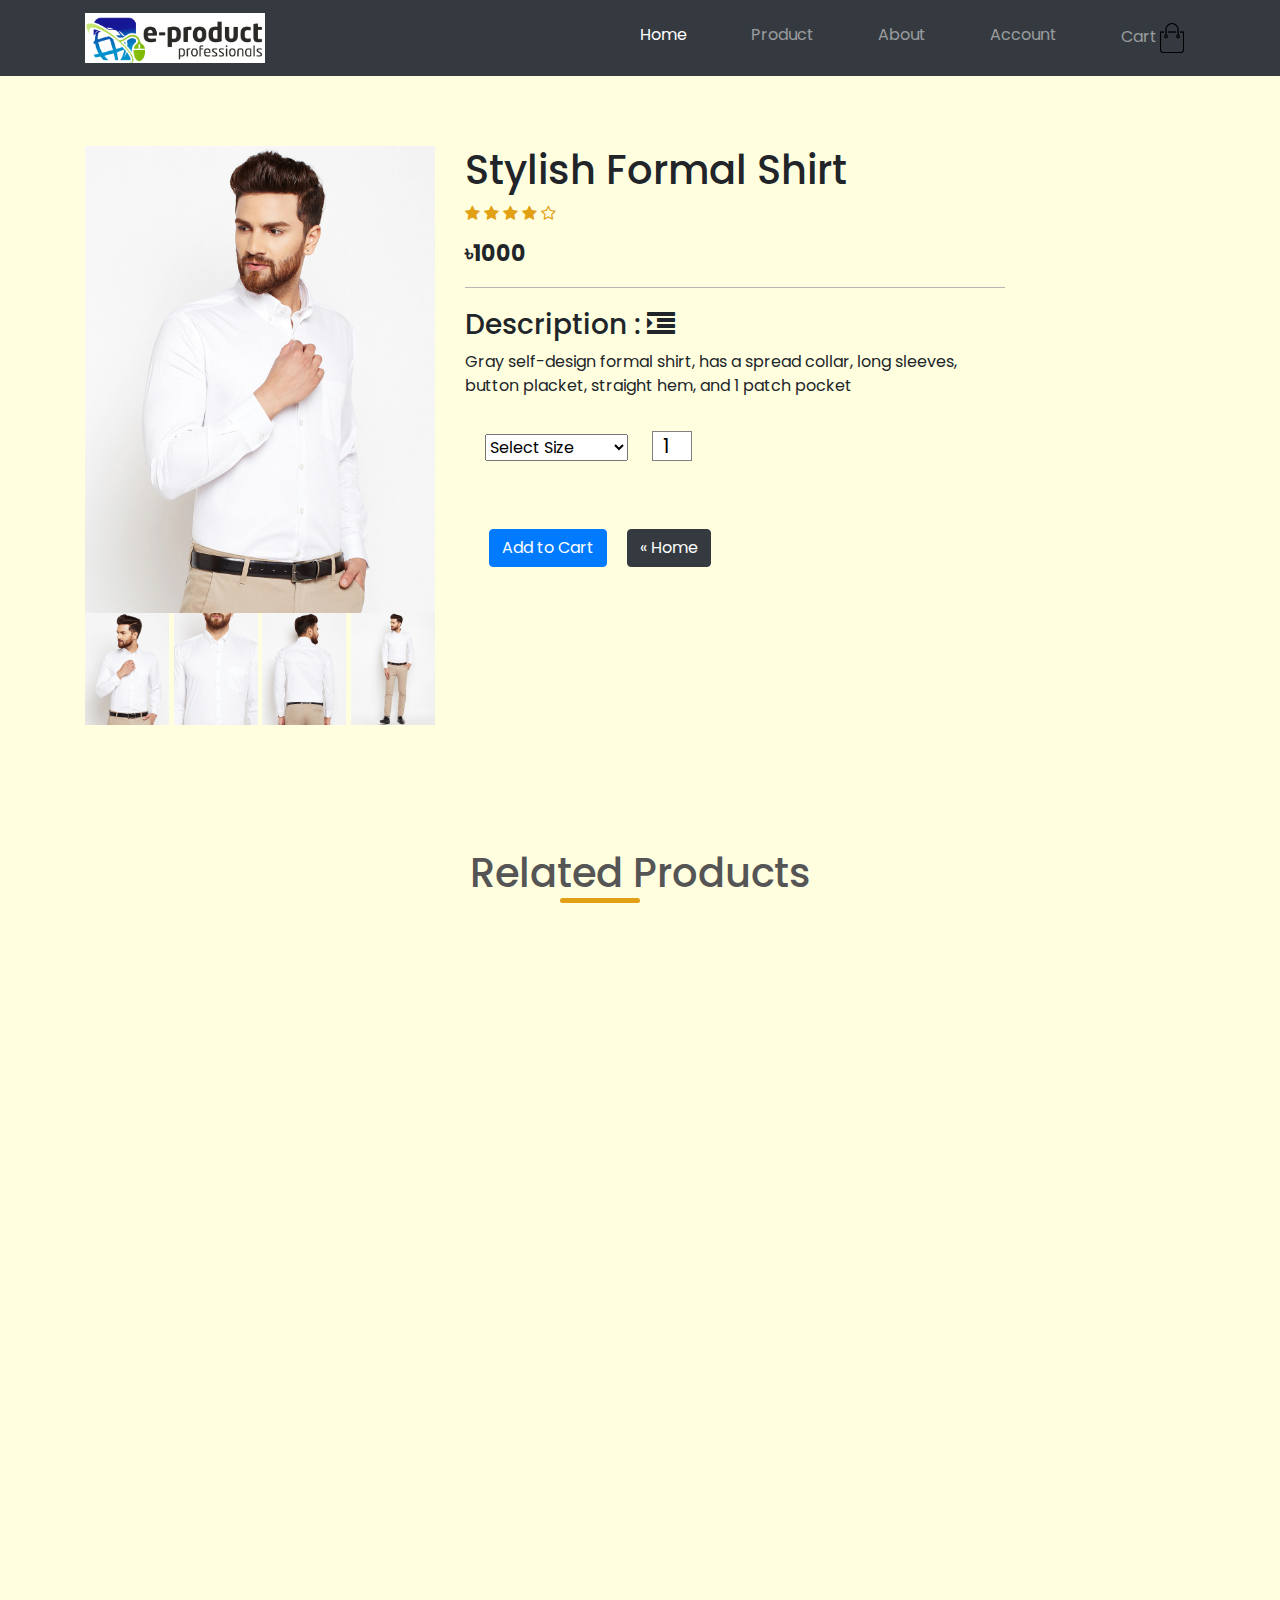
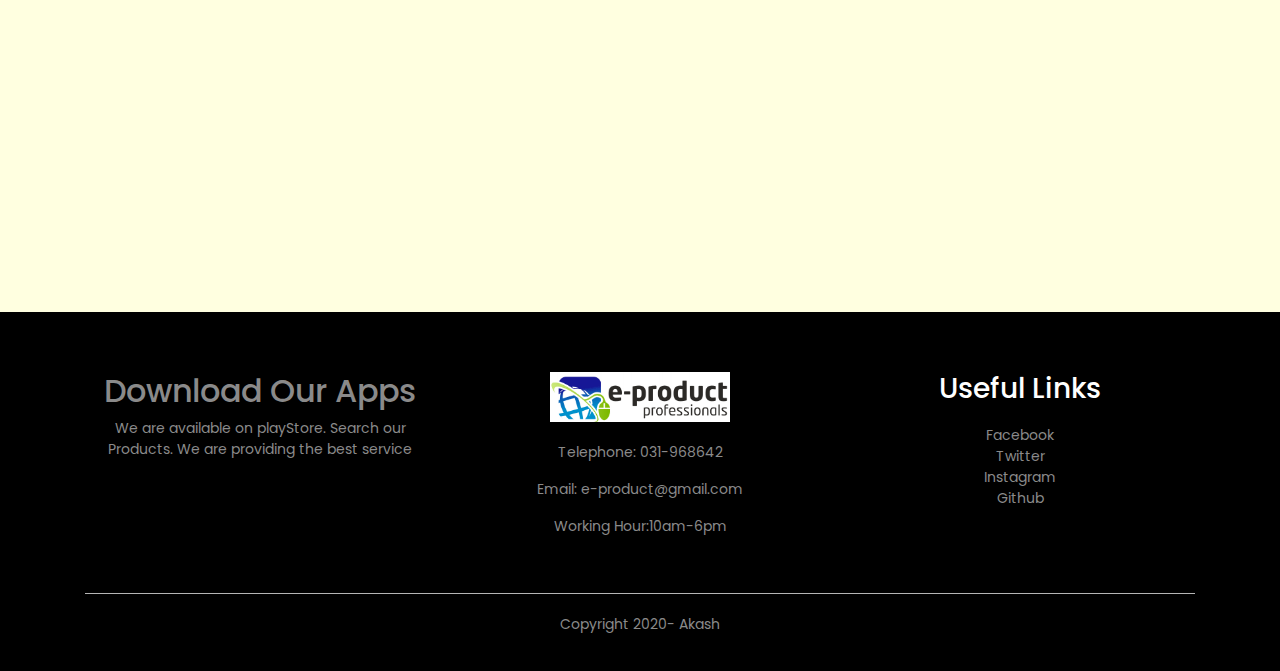
<file: product_details6.html>
<!DOCTYPE html>
<html lang="en">
<head>
    <meta charset="UTF-8">
    <meta name="viewport" content="width=device-width, initial-scale=1.0">
    <title>E-Commerce</title>
    <script src="https://code.jquery.com/jquery-3.2.1.slim.min.js" integrity="sha384-KJ3o2DKtIkvYIK3UENzmM7KCkRr/rE9/Qpg6aAZGJwFDMVNA/GpGFF93hXpG5KkN" crossorigin="anonymous"></script>
    <script src="https://cdnjs.cloudflare.com/ajax/libs/popper.js/1.12.9/umd/popper.min.js" integrity="sha384-ApNbgh9B+Y1QKtv3Rn7W3mgPxhU9K/ScQsAP7hUibX39j7fakFPskvXusvfa0b4Q" crossorigin="anonymous"></script>
    <script src="https://maxcdn.bootstrapcdn.com/bootstrap/4.0.0/js/bootstrap.min.js" integrity="sha384-JZR6Spejh4U02d8jOt6vLEHfe/JQGiRRSQQxSfFWpi1MquVdAyjUar5+76PVCmYl" crossorigin="anonymous"></script>
    <link rel="stylesheet" href="https://maxcdn.bootstrapcdn.com/bootstrap/4.0.0/css/bootstrap.min.css" integrity="sha384-Gn5384xqQ1aoWXA+058RXPxPg6fy4IWvTNh0E263XmFcJlSAwiGgFAW/dAiS6JXm" crossorigin="anonymous">
    <link href="https://fonts.googleapis.com/css2?family=Poppins:ital,wght@1,500&display=swap" rel="stylesheet">
    <link rel="stylesheet" href="https://stackpath.bootstrapcdn.com/font-awesome/4.7.0/css/font-awesome.min.css">
    <link rel="stylesheet" href="https://unpkg.com/aos@next/dist/aos.css" />
    <link rel="stylesheet" href="css/animate.css">
    <link rel="stylesheet" href="style.css">
</head>
<body>

  <nav class="navbar navbar-expand-lg navbar-dark bg-dark sticky-top">
    <div class="container">
      <a class="navbar-brand" href="index.html"><img src="ecommerce-logo-design.png" alt="" height="50px"></a>
      <button class="navbar-toggler" type="button" data-toggle="collapse" data-target="#navbarNav" aria-controls="navbarNav" aria-expanded="false" aria-label="Toggle navigation">
        <span class="navbar-toggler-icon"></span>
      </button>
      <div class="collapse navbar-collapse" id="navbarNav">
        <ul class="navbar-nav mr-auto w-100 justify-content-end">
          <li class="nav-item active">
            <a class="nav-link ml-5" href="index.html">Home <span class="sr-only">(current)</span></a>
          </li>
          <li class="nav-item">
            <a class="nav-link ml-5" href="products.html">Product</a>
          </li>
          <li class="nav-item">
            <a class="nav-link ml-5" href="about.html">About</a>
          </li>
          
            <li class="nav-item">
              <a class="nav-link ml-5" href="account.html">Account</a>
            </li>
            <li>
              <a class="nav-link ml-5" href="cart.html">Cart<img src="pictures/cart.png" alt="pic" width="30px" height="30px" /></a>
            </li>
          
        </ul>
      </div>
    </div>
    </nav>


<!-----Single Product Details------------------------------------->
<div class="single-product">
<div class="container">
    <div class="row">
        <div class="col-4 categories">
            <img src="pictures/product2.jpg" alt="" width="100%" id="ProductImg">
            <div class="small-img-row">
                <div class="small-img-col " >
                    <img src="pictures/e2.jpg" alt="" width="100%" class="small-img">
                </div>
                <div class="small-img-col">
                    <img src="pictures/e3.jpg" alt="" width="100%" class="small-img">
                </div>
                <div class="small-img-col">
                    <img src="pictures/e4.jpg" alt="" width="100%" class="small-img">
                </div>
                <div class="small-img-col">
                    <img src="pictures/e5.jpg" alt="" width="100%" class="small-img">
                </div>
            </div>
        </div>
        <div class="col-6 categories">
            <h1>Stylish Formal Shirt</h1>
            <div class="rating">
                <i class="fa fa-star" aria-hidden="true"></i>
                <i class="fa fa-star" aria-hidden="true"></i>
                <i class="fa fa-star" aria-hidden="true"></i>
                <i class="fa fa-star" aria-hidden="true"></i>
                <i class="fa fa-star-o" aria-hidden="true"></i>
            </div>
            <h4>&#2547;1000</h4>
            <hr>
            <h3>Description : <i class="fa fa-indent"></i></h3>
            <p>Gray self-design formal shirt, has a spread collar, long sleeves, button placket, straight hem, and 1 patch pocket</p>
            
            <select>
                <option>Select Size</option>
                <option>Extra Large(XL)</option>
                <option>Medium(M)</option>
                <option>Small(S)</option>
            </select>
        <input type="number" value="1"> <br>
        <button class="btn btn-primary my-5 ml-4">Add to Cart</button>
        <button class="btn btn-dark ml-3">&laquo; Home</button>
    </div>
</div>
</div>
</div>

<!---------Featured Products------>


    <div class="container">
        <h1 class="my-5 title">Related Products</h1>
        <div class="row">
        <div class="card-deck categories">
            <div class="card product-hover" data-aos="fade-right">
              <img class="card-img-top" src="pictures/product1.jpg" alt="Card image cap">
              <div class="card-body">
                <h5 class="card-title">Card title</h5>
                <p class="card-text">This is a wider card with supporting text below as a natural lead-in to additional content. This content is a little bit longer.</p>
                <button class="btn btn-success">View</button>
                <button class="btn btn-primary">Add to Cart</button>
                <p class="font-weight-bold my-3">Price: &#2547;500</p>
                <div class="rating">
                    <i class="fa fa-star" aria-hidden="true"></i>
                    <i class="fa fa-star" aria-hidden="true"></i>
                    <i class="fa fa-star" aria-hidden="true"></i>
                    <i class="fa fa-star" aria-hidden="true"></i>
                    <i class="fa fa-star-o" aria-hidden="true"></i>
                </div>
            </div>
             
              <div class="card-footer">
                <small class="text-muted">Last updated 10 mins ago</small>
              </div>
            </div>
            <div class="card product-hover" data-aos="fade-down">
              <img class="card-img-top" src="pictures/product2.jpg" alt="Card image cap">
              <div class="card-body">
                <h5 class="card-title">Card title</h5>
                <p class="card-text">This is a wider card with supporting text below as a natural lead-in to additional content. This content is a little bit longer.</p>
                <button class="btn btn-success">View</button>
                <button class="btn btn-primary">Add to Cart</button>
                <p class="font-weight-bold my-3">Price: &#2547;800</p>
                <div class="rating">
                    <i class="fa fa-star" aria-hidden="true"></i>
                    <i class="fa fa-star" aria-hidden="true"></i>
                    <i class="fa fa-star" aria-hidden="true"></i>
                    <i class="fa fa-star-half-o" aria-hidden="true"></i>
                    <i class="fa fa-star-o" aria-hidden="true"></i>
                    
                </div>
              </div>
              <div class="card-footer">
                <small class="text-muted">Last updated 5 mins ago</small>
              </div>
            </div>
            <div class="card product-hover" data-aos="fade-left">
              <img class="card-img-top" src="pictures/product3.jpg" alt="Card image cap">
              <div class="card-body">
                <h5 class="card-title">Card title</h5>
                <p class="card-text">This is a wider card with supporting text below as a natural lead-in to additional content. This content is a little bit longer.</p>
                <button class="btn btn-success">View</button>
                <button class="btn btn-primary">Add to Cart</button>
                <p class="font-weight-bold my-3">Price: &#2547;1000</p>
                <div class="rating">
                    <i class="fa fa-star" aria-hidden="true"></i>
                    <i class="fa fa-star" aria-hidden="true"></i>
                    <i class="fa fa-star" aria-hidden="true"></i>
                    <i class="fa fa-star-o" aria-hidden="true"></i>
                    <i class="fa fa-star-o" aria-hidden="true"></i>
                </div>
            </div>
              <div class="card-footer">
                <small class="text-muted">Last updated 3 mins ago</small>
              </div>
            </div>
          </div>
        </div>
        
    </div>

    

<!-------------------------------Footer---------------------->


<div class="footer">
  <div class="container">
      <div class="row">
          <div class="col-md-4 col-12 text-center">
              <h2>Download Our Apps</h2>
              <p>We are available on playStore. Search our Products. We are providing the best service</p>
          </div>
          <div class="footer-col-2 col-md-4 col-12 text-center">
              <img src="ecommerce-logo-design.png" alt="">
              <p>Telephone: 031-968642</p>
              <p>Email: e-product@gmail.com</p>
              <p>Working Hour:10am-6pm</p>
          
          </div>
          <div class="footer-col-3 col-md-4 col-12 text-center">
              <h3>Useful Links</h3>
              <ul>
                <li>Facebook</li>
                <li>Twitter</li>
                <li>Instagram</li>
                <li>Github</li>
                
            </ul>
          </div>
      </div>
      <hr>
      <p class="copyright text-center">Copyright 2020- Akash</p>
  </div>
</div>
    <!------Js function for gallery------>

    <script>
        var ProductImg = document.getElementById('ProductImg');
        var SmallImg = document.getElementsByClassName('small-img');
        
        SmallImg[0].onclick = function() 
        {
            ProductImg.src =SmallImg[0].src;
        }
        SmallImg[1].onclick = function() 
        {
            ProductImg.src =SmallImg[1].src;
        }
        SmallImg[2].onclick = function() 
        {
            ProductImg.src =SmallImg[2].src;
        }
        SmallImg[3].onclick = function() 
        {
            ProductImg.src =SmallImg[3].src;
        }
    </script>

<script src="https://unpkg.com/aos@next/dist/aos.js"></script>
<script>
  AOS.init({
    offset: 400,
    duration:1000
  });
</script>

<script src="js/wow.min.js"></script>
<script>
  new WOW().init();
  </script>
</body>
</html>
</file>
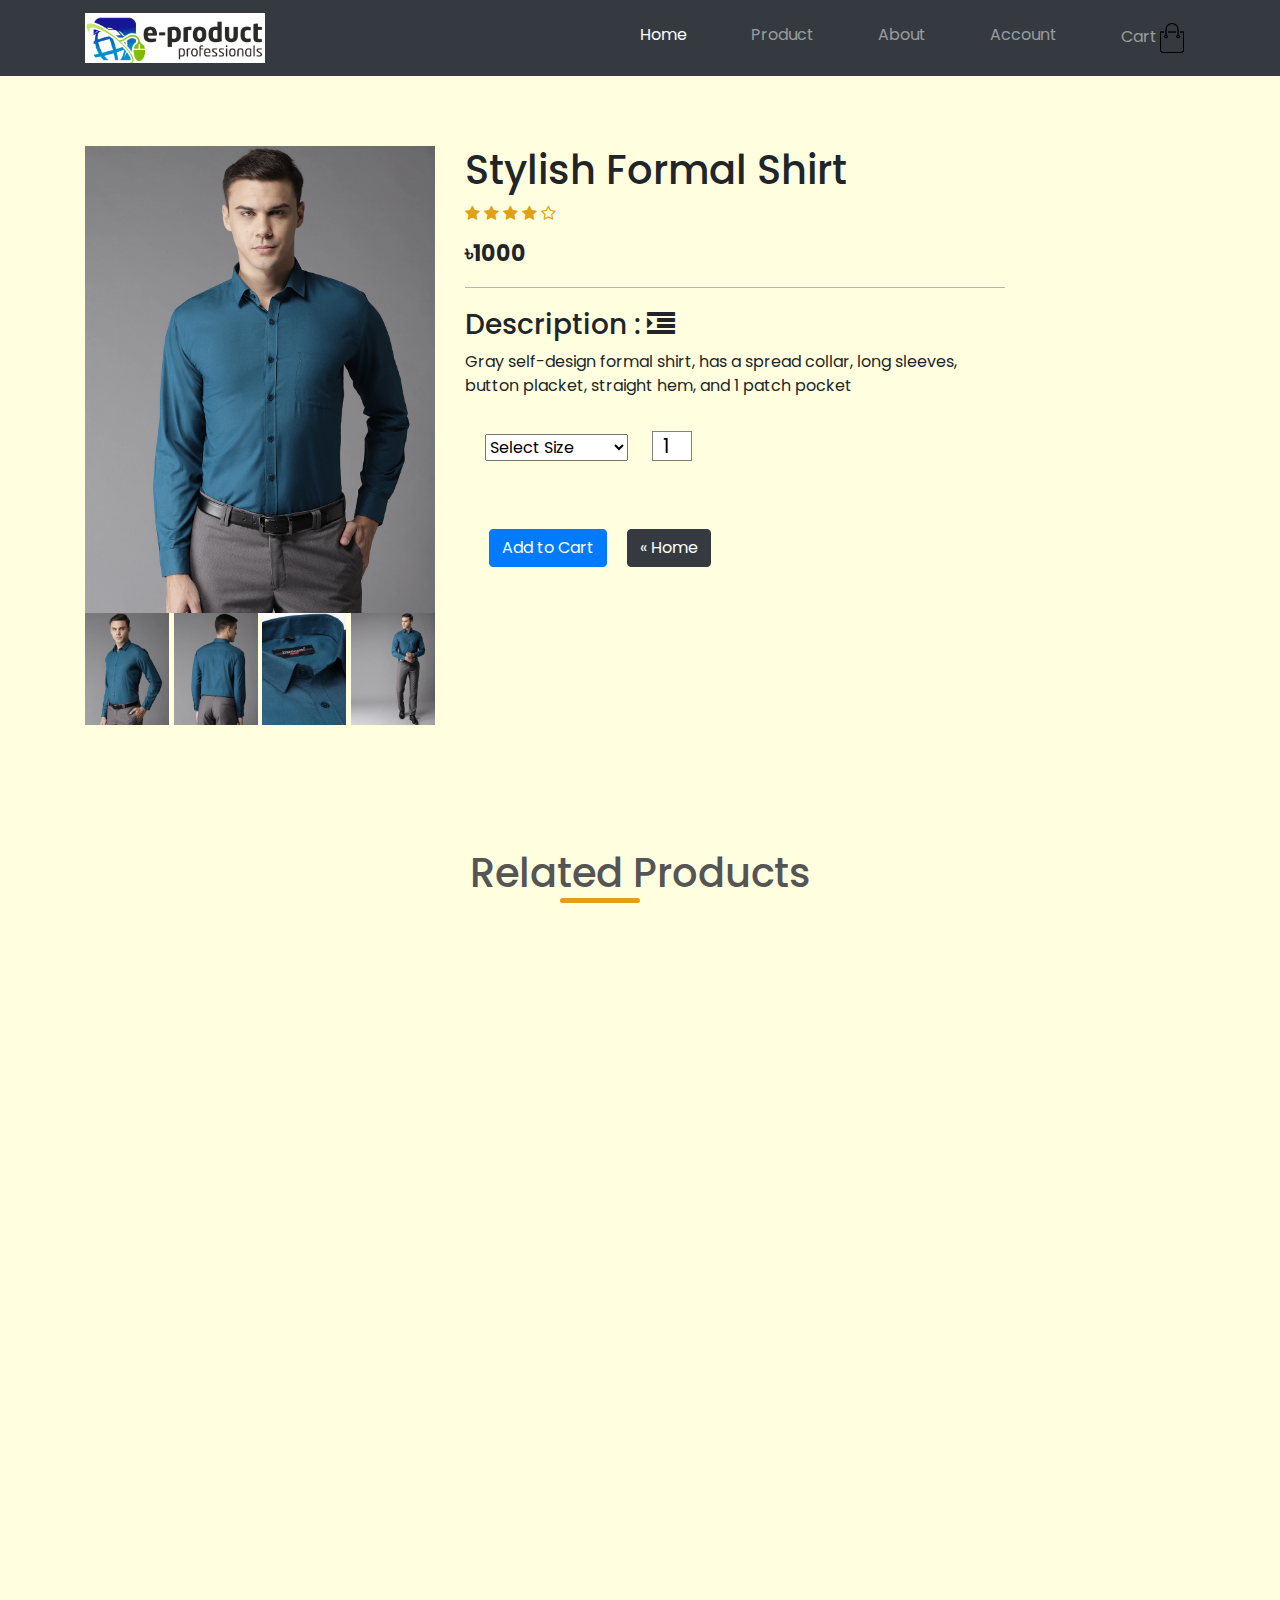
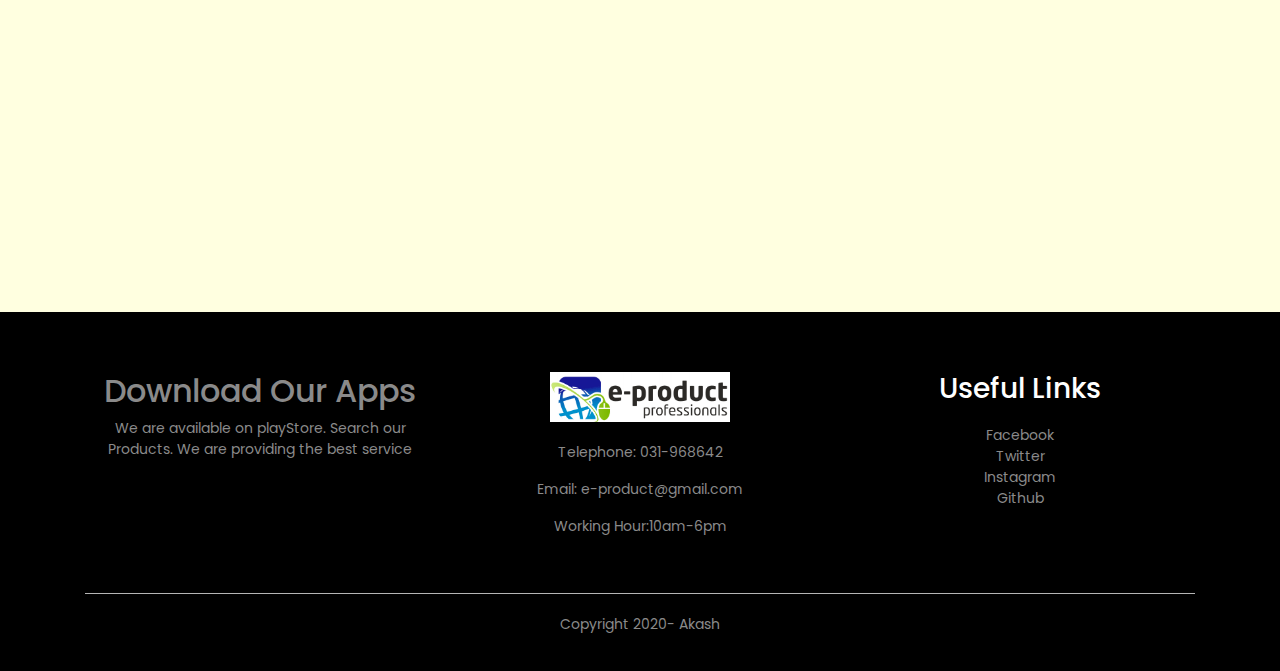
<file: product_details7.html>
<!DOCTYPE html>
<html lang="en">
<head>
    <meta charset="UTF-8">
    <meta name="viewport" content="width=device-width, initial-scale=1.0">
    <title>E-Commerce</title>
    <script src="https://code.jquery.com/jquery-3.2.1.slim.min.js" integrity="sha384-KJ3o2DKtIkvYIK3UENzmM7KCkRr/rE9/Qpg6aAZGJwFDMVNA/GpGFF93hXpG5KkN" crossorigin="anonymous"></script>
    <script src="https://cdnjs.cloudflare.com/ajax/libs/popper.js/1.12.9/umd/popper.min.js" integrity="sha384-ApNbgh9B+Y1QKtv3Rn7W3mgPxhU9K/ScQsAP7hUibX39j7fakFPskvXusvfa0b4Q" crossorigin="anonymous"></script>
    <script src="https://maxcdn.bootstrapcdn.com/bootstrap/4.0.0/js/bootstrap.min.js" integrity="sha384-JZR6Spejh4U02d8jOt6vLEHfe/JQGiRRSQQxSfFWpi1MquVdAyjUar5+76PVCmYl" crossorigin="anonymous"></script>
    <link rel="stylesheet" href="https://maxcdn.bootstrapcdn.com/bootstrap/4.0.0/css/bootstrap.min.css" integrity="sha384-Gn5384xqQ1aoWXA+058RXPxPg6fy4IWvTNh0E263XmFcJlSAwiGgFAW/dAiS6JXm" crossorigin="anonymous">
    <link href="https://fonts.googleapis.com/css2?family=Poppins:ital,wght@1,500&display=swap" rel="stylesheet">
    <link rel="stylesheet" href="https://stackpath.bootstrapcdn.com/font-awesome/4.7.0/css/font-awesome.min.css">
    <link rel="stylesheet" href="https://unpkg.com/aos@next/dist/aos.css" />
    <link rel="stylesheet" href="css/animate.css">
    <link rel="stylesheet" href="style.css">
</head>
<body>

  <nav class="navbar navbar-expand-lg navbar-dark bg-dark sticky-top">
    <div class="container">
      <a class="navbar-brand" href="index.html"><img src="ecommerce-logo-design.png" alt="" height="50px"></a>
      <button class="navbar-toggler" type="button" data-toggle="collapse" data-target="#navbarNav" aria-controls="navbarNav" aria-expanded="false" aria-label="Toggle navigation">
        <span class="navbar-toggler-icon"></span>
      </button>
      <div class="collapse navbar-collapse" id="navbarNav">
        <ul class="navbar-nav mr-auto w-100 justify-content-end">
          <li class="nav-item active">
            <a class="nav-link ml-5" href="index.html">Home <span class="sr-only">(current)</span></a>
          </li>
          <li class="nav-item">
            <a class="nav-link ml-5" href="products.html">Product</a>
          </li>
          <li class="nav-item">
            <a class="nav-link ml-5" href="about.html">About</a>
          </li>
          
            <li class="nav-item">
              <a class="nav-link ml-5" href="account.html">Account</a>
            </li>
            <li>
              <a class="nav-link ml-5" href="cart.html">Cart<img src="pictures/cart.png" alt="pic" width="30px" height="30px" /></a>
            </li>
          
        </ul>
      </div>
    </div>
    </nav>


<!-----Single Product Details------------------------------------->
<div class="single-product">
<div class="container">
    <div class="row">
        <div class="col-4 categories">
            <img src="pictures/product3.jpg" alt="" width="100%" id="ProductImg">
            <div class="small-img-row">
                <div class="small-img-col " >
                    <img src="pictures/f2.jpg" alt="" width="100%" class="small-img">
                </div>
                <div class="small-img-col">
                    <img src="pictures/f3.jpg" alt="" width="100%" class="small-img">
                </div>
                <div class="small-img-col">
                    <img src="pictures/f4.jpg" alt="" width="100%" class="small-img">
                </div>
                <div class="small-img-col">
                    <img src="pictures/f5.jpg" alt="" width="100%" class="small-img">
                </div>
            </div>
        </div>
        <div class="col-6 categories">
            <h1>Stylish Formal Shirt</h1>
            <div class="rating">
                <i class="fa fa-star" aria-hidden="true"></i>
                <i class="fa fa-star" aria-hidden="true"></i>
                <i class="fa fa-star" aria-hidden="true"></i>
                <i class="fa fa-star" aria-hidden="true"></i>
                <i class="fa fa-star-o" aria-hidden="true"></i>
            </div>
            <h4>&#2547;1000</h4>
            <hr>
            <h3>Description : <i class="fa fa-indent"></i></h3>
            <p>Gray self-design formal shirt, has a spread collar, long sleeves, button placket, straight hem, and 1 patch pocket</p>
            
            <select>
                <option>Select Size</option>
                <option>Extra Large(XL)</option>
                <option>Medium(M)</option>
                <option>Small(S)</option>
            </select>
        <input type="number" value="1"> <br>
        <button class="btn btn-primary my-5 ml-4">Add to Cart</button>
        <button class="btn btn-dark ml-3">&laquo; Home</button>
    </div>
</div>
</div>
</div>

<!---------Featured Products------>


    <div class="container">
        <h1 class="my-5 title">Related Products</h1>
        <div class="row">
        <div class="card-deck categories">
            <div class="card product-hover" data-aos="fade-right">
              <img class="card-img-top" src="pictures/product1.jpg" alt="Card image cap">
              <div class="card-body">
                <h5 class="card-title">Card title</h5>
                <p class="card-text">This is a wider card with supporting text below as a natural lead-in to additional content. This content is a little bit longer.</p>
                <button class="btn btn-success">View</button>
                <button class="btn btn-primary">Add to Cart</button>
                <p class="font-weight-bold my-3">Price: &#2547;500</p>
                <div class="rating">
                    <i class="fa fa-star" aria-hidden="true"></i>
                    <i class="fa fa-star" aria-hidden="true"></i>
                    <i class="fa fa-star" aria-hidden="true"></i>
                    <i class="fa fa-star" aria-hidden="true"></i>
                    <i class="fa fa-star-o" aria-hidden="true"></i>
                </div>
            </div>
             
              <div class="card-footer">
                <small class="text-muted">Last updated 10 mins ago</small>
              </div>
            </div>
            <div class="card product-hover" data-aos="fade-down">
              <img class="card-img-top" src="pictures/product2.jpg" alt="Card image cap">
              <div class="card-body">
                <h5 class="card-title">Card title</h5>
                <p class="card-text">This is a wider card with supporting text below as a natural lead-in to additional content. This content is a little bit longer.</p>
                <button class="btn btn-success">View</button>
                <button class="btn btn-primary">Add to Cart</button>
                <p class="font-weight-bold my-3">Price: &#2547;800</p>
                <div class="rating">
                    <i class="fa fa-star" aria-hidden="true"></i>
                    <i class="fa fa-star" aria-hidden="true"></i>
                    <i class="fa fa-star" aria-hidden="true"></i>
                    <i class="fa fa-star-half-o" aria-hidden="true"></i>
                    <i class="fa fa-star-o" aria-hidden="true"></i>
                    
                </div>
              </div>
              <div class="card-footer">
                <small class="text-muted">Last updated 5 mins ago</small>
              </div>
            </div>
            <div class="card product-hover" data-aos="fade-left">
              <img class="card-img-top" src="pictures/product3.jpg" alt="Card image cap">
              <div class="card-body">
                <h5 class="card-title">Card title</h5>
                <p class="card-text">This is a wider card with supporting text below as a natural lead-in to additional content. This content is a little bit longer.</p>
                <button class="btn btn-success">View</button>
                <button class="btn btn-primary">Add to Cart</button>
                <p class="font-weight-bold my-3">Price: &#2547;1000</p>
                <div class="rating">
                    <i class="fa fa-star" aria-hidden="true"></i>
                    <i class="fa fa-star" aria-hidden="true"></i>
                    <i class="fa fa-star" aria-hidden="true"></i>
                    <i class="fa fa-star-o" aria-hidden="true"></i>
                    <i class="fa fa-star-o" aria-hidden="true"></i>
                </div>
            </div>
              <div class="card-footer">
                <small class="text-muted">Last updated 3 mins ago</small>
              </div>
            </div>
          </div>
        </div>
        
    </div>

    

<!-------------------------------Footer---------------------->


<div class="footer">
  <div class="container">
      <div class="row">
          <div class="col-md-4 col-12 text-center">
              <h2>Download Our Apps</h2>
              <p>We are available on playStore. Search our Products. We are providing the best service</p>
          </div>
          <div class="footer-col-2 col-md-4 col-12 text-center">
              <img src="ecommerce-logo-design.png" alt="">
              <p>Telephone: 031-968642</p>
              <p>Email: e-product@gmail.com</p>
              <p>Working Hour:10am-6pm</p>
          
          </div>
          <div class="footer-col-3 col-md-4 col-12 text-center">
              <h3>Useful Links</h3>
              <ul>
                <li>Facebook</li>
                <li>Twitter</li>
                <li>Instagram</li>
                <li>Github</li>
                
            </ul>
          </div>
      </div>
      <hr>
      <p class="copyright text-center">Copyright 2020- Akash</p>
  </div>
</div>

    <!------Js function for gallery------>

    <script>
        var ProductImg = document.getElementById('ProductImg');
        var SmallImg = document.getElementsByClassName('small-img');
        
        SmallImg[0].onclick = function() 
        {
            ProductImg.src =SmallImg[0].src;
        }
        SmallImg[1].onclick = function() 
        {
            ProductImg.src =SmallImg[1].src;
        }
        SmallImg[2].onclick = function() 
        {
            ProductImg.src =SmallImg[2].src;
        }
        SmallImg[3].onclick = function() 
        {
            ProductImg.src =SmallImg[3].src;
        }
    </script>

<script src="https://unpkg.com/aos@next/dist/aos.js"></script>
<script>
  AOS.init({
    offset: 400,
    duration:1000
  });
</script>

<script src="js/wow.min.js"></script>
<script>
  new WOW().init();
  </script>
</body>
</html>
</file>
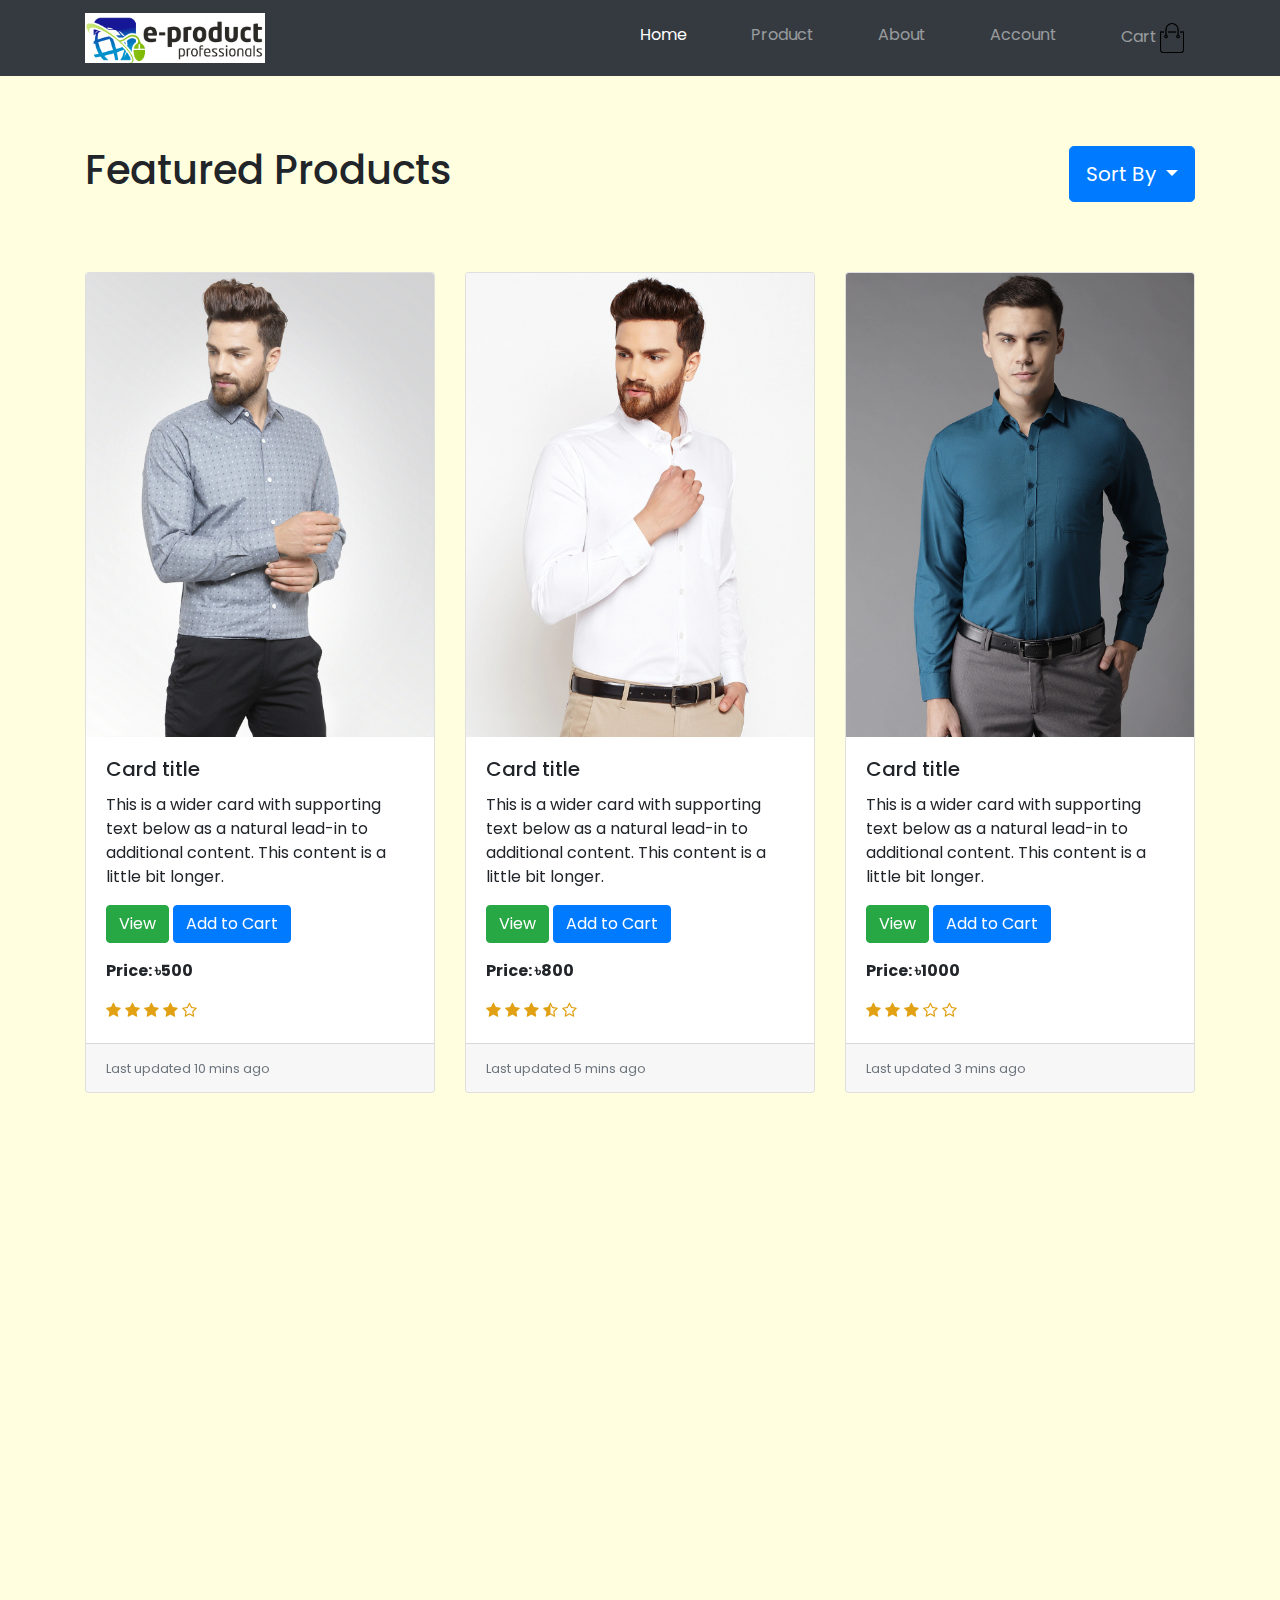
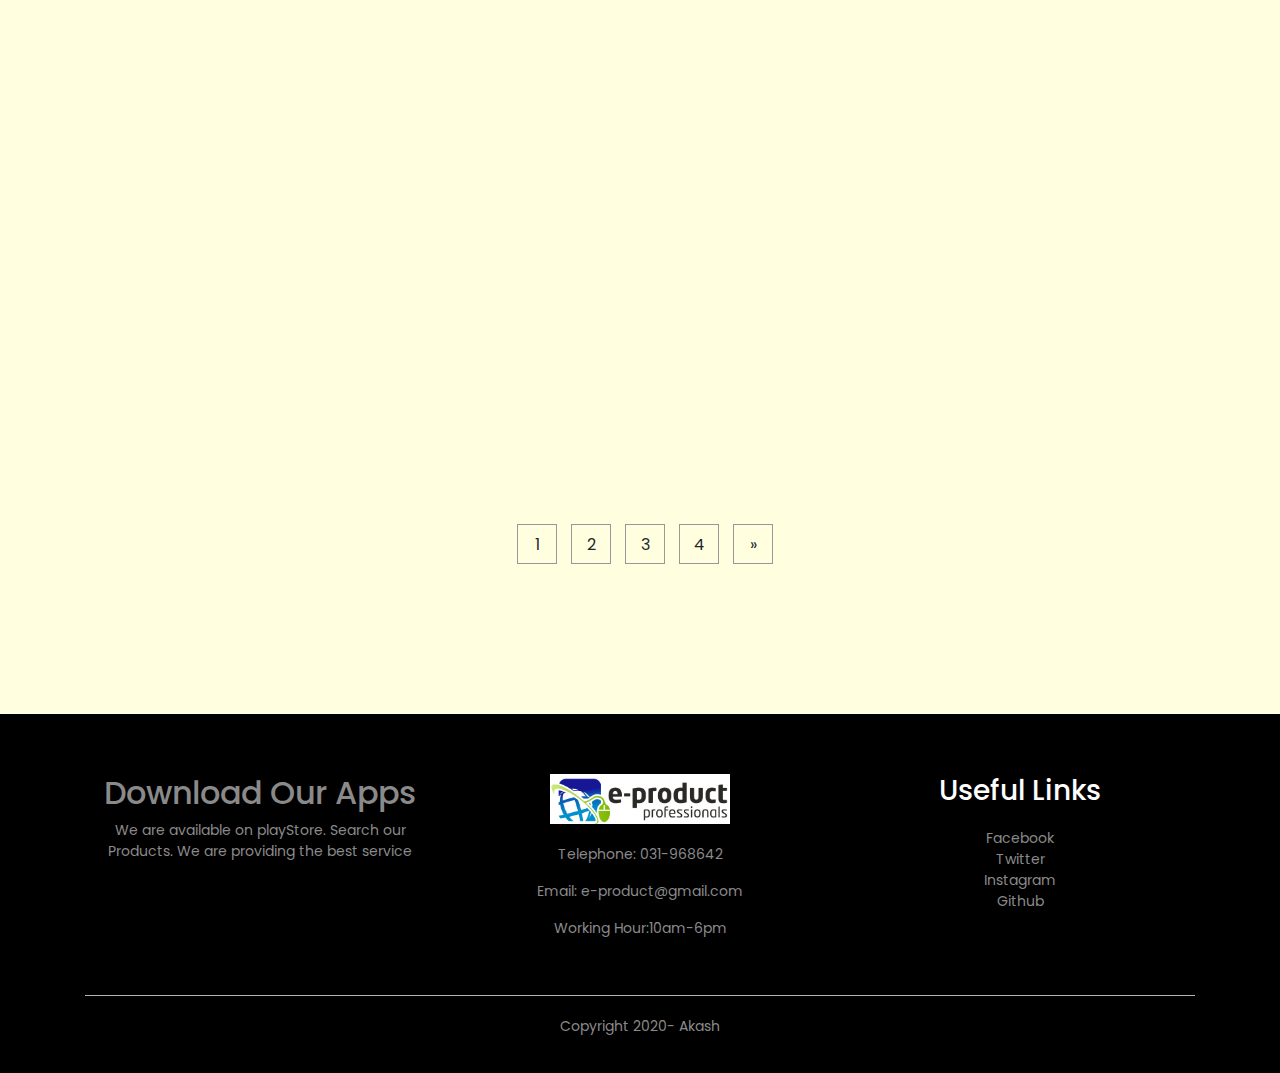
<file: products.html>
<!DOCTYPE html>
<html lang="en">
<head>
    <meta charset="UTF-8">
    <meta name="viewport" content="width=device-width, initial-scale=1.0">
    <title>E-Commerce</title>
    <script src="https://code.jquery.com/jquery-3.2.1.slim.min.js" integrity="sha384-KJ3o2DKtIkvYIK3UENzmM7KCkRr/rE9/Qpg6aAZGJwFDMVNA/GpGFF93hXpG5KkN" crossorigin="anonymous"></script>
    <script src="https://cdnjs.cloudflare.com/ajax/libs/popper.js/1.12.9/umd/popper.min.js" integrity="sha384-ApNbgh9B+Y1QKtv3Rn7W3mgPxhU9K/ScQsAP7hUibX39j7fakFPskvXusvfa0b4Q" crossorigin="anonymous"></script>
    <script src="https://maxcdn.bootstrapcdn.com/bootstrap/4.0.0/js/bootstrap.min.js" integrity="sha384-JZR6Spejh4U02d8jOt6vLEHfe/JQGiRRSQQxSfFWpi1MquVdAyjUar5+76PVCmYl" crossorigin="anonymous"></script>
    <link rel="stylesheet" href="https://maxcdn.bootstrapcdn.com/bootstrap/4.0.0/css/bootstrap.min.css" integrity="sha384-Gn5384xqQ1aoWXA+058RXPxPg6fy4IWvTNh0E263XmFcJlSAwiGgFAW/dAiS6JXm" crossorigin="anonymous">
    <link href="https://fonts.googleapis.com/css2?family=Poppins:ital,wght@1,500&display=swap" rel="stylesheet">
    <link rel="stylesheet" href="https://stackpath.bootstrapcdn.com/font-awesome/4.7.0/css/font-awesome.min.css">
    <link rel="stylesheet" href="https://unpkg.com/aos@next/dist/aos.css" />
    <link rel="stylesheet" href="css/animate.css">
    <link rel="stylesheet" href="style.css">
</head>
<body>

  <nav class="navbar navbar-expand-lg navbar-dark bg-dark sticky-top">
    <div class="container">
      <a class="navbar-brand" href="index.html"><img src="ecommerce-logo-design.png" alt="" height="50px"></a>
      <button class="navbar-toggler" type="button" data-toggle="collapse" data-target="#navbarNav" aria-controls="navbarNav" aria-expanded="false" aria-label="Toggle navigation">
        <span class="navbar-toggler-icon"></span>
      </button>
      <div class="collapse navbar-collapse" id="navbarNav">
        <ul class="navbar-nav mr-auto w-100 justify-content-end">
          <li class="nav-item active">
            <a class="nav-link ml-5" href="index.html">Home <span class="sr-only">(current)</span></a>
          </li>
          <li class="nav-item">
            <a class="nav-link ml-5" href="products.html">Product</a>
          </li>
          <li class="nav-item">
            <a class="nav-link ml-5" href="about.html">About</a>
          </li>
          
            <li class="nav-item">
              <a class="nav-link ml-5" href="account.html">Account</a>
            </li>
            <li>
              <a class="nav-link ml-5" href="cart.html">Cart<img src="pictures/cart.png" alt="pic" width="30px" height="30px" /></a>
            </li>
          
        </ul>
      </div>
    </div>
    </nav>


<!---------Featured Products------>


    <div class="container">
        
        <div class="row feature-row categories">
            <h1 class="text-center ">Featured Products</h1>
            <div class="btn-group">
                <button type="button" class="btn btn-primary dropdown-toggle btn-lg " data-toggle="dropdown" aria-haspopup="true" aria-expanded="false">
                  Sort By
                </button>
                <div class="dropdown-menu">
                  <a class="dropdown-item focus" href="#">Popularity</a>
                  <a class="dropdown-item focus" href="#">Best Sale</a>
                  <a class="dropdown-item focus" href="#">New Arrival</a>
                  
              </div>
        </div>
       
        <div class="row">
        <div class="card-deck categories">
            <div class="card product-hover select" data-aos="fade-right">
              <a href="product_details2.html"><img class="card-img-top image" src="pictures/product1.jpg" alt="Card image cap"></a>
              <div class="card-body">
                <h5 class="card-title">Card title</h5>
                <p class="card-text">This is a wider card with supporting text below as a natural lead-in to additional content. This content is a little bit longer.</p>
                <button class="btn btn-success">View</button>
                <button class="btn btn-primary">Add to Cart</button>
                <p class="font-weight-bold my-3">Price: &#2547;500</p>
                <div class="rating">
                    <i class="fa fa-star" aria-hidden="true"></i>
                    <i class="fa fa-star" aria-hidden="true"></i>
                    <i class="fa fa-star" aria-hidden="true"></i>
                    <i class="fa fa-star" aria-hidden="true"></i>
                    <i class="fa fa-star-o" aria-hidden="true"></i>
                </div>
            </div>
             
              <div class="card-footer">
                <small class="text-muted">Last updated 10 mins ago</small>
              </div>
            </div>
            <div class="card product-hover select" data-aos="fade-left">
              <a href="product_details6.html"><img class="card-img-top image" src="pictures/product2.jpg" alt="Card image cap"></a>
              <div class="card-body">
                <h5 class="card-title">Card title</h5>
                <p class="card-text">This is a wider card with supporting text below as a natural lead-in to additional content. This content is a little bit longer.</p>
                <button class="btn btn-success">View</button>
                <button class="btn btn-primary">Add to Cart</button>
                <p class="font-weight-bold my-3">Price: &#2547;800</p>
                <div class="rating">
                    <i class="fa fa-star" aria-hidden="true"></i>
                    <i class="fa fa-star" aria-hidden="true"></i>
                    <i class="fa fa-star" aria-hidden="true"></i>
                    <i class="fa fa-star-half-o" aria-hidden="true"></i>
                    <i class="fa fa-star-o" aria-hidden="true"></i>
                    
                </div>
              </div>
              <div class="card-footer">
                <small class="text-muted">Last updated 5 mins ago</small>
              </div>
            </div>
            <div class="card product-hover select" data-aos="fade-down">
              <a href="product_details7.html"><img class="card-img-top image" src="pictures/product3.jpg" alt="Card image cap"></a>
              <div class="card-body">
                <h5 class="card-title">Card title</h5>
                <p class="card-text">This is a wider card with supporting text below as a natural lead-in to additional content. This content is a little bit longer.</p>
                <button class="btn btn-success">View</button>
                <button class="btn btn-primary">Add to Cart</button>
                <p class="font-weight-bold my-3">Price: &#2547;1000</p>
                <div class="rating">
                    <i class="fa fa-star" aria-hidden="true"></i>
                    <i class="fa fa-star" aria-hidden="true"></i>
                    <i class="fa fa-star" aria-hidden="true"></i>
                    <i class="fa fa-star-o" aria-hidden="true"></i>
                    <i class="fa fa-star-o" aria-hidden="true"></i>
                </div>
            </div>
              <div class="card-footer">
                <small class="text-muted">Last updated 3 mins ago</small>
              </div>
            </div>
          </div>
        </div>

        <div class="row">
          <div class="card-deck categories">
            <div class="card product-hover select" data-aos="fade-right">
              <a href="product_details2.html"><img class="card-img-top image" src="pictures/product1.jpg" alt="Card image cap"></a>
              <div class="card-body">
                <h5 class="card-title">Card title</h5>
                <p class="card-text">This is a wider card with supporting text below as a natural lead-in to additional content. This content is a little bit longer.</p>
                <button class="btn btn-success">View</button>
                <button class="btn btn-primary">Add to Cart</button>
                <p class="font-weight-bold my-3">Price: &#2547;500</p>
                <div class="rating">
                    <i class="fa fa-star" aria-hidden="true"></i>
                    <i class="fa fa-star" aria-hidden="true"></i>
                    <i class="fa fa-star" aria-hidden="true"></i>
                    <i class="fa fa-star" aria-hidden="true"></i>
                    <i class="fa fa-star-o" aria-hidden="true"></i>
                </div>
            </div>
             
              <div class="card-footer">
                <small class="text-muted">Last updated 10 mins ago</small>
              </div>
            </div>
            <div class="card product-hover select" data-aos="fade-up">
              <a href="product_details6.html"><img class="card-img-top image" src="pictures/product2.jpg" alt="Card image cap"></a>
              <div class="card-body">
                <h5 class="card-title">Card title</h5>
                <p class="card-text">This is a wider card with supporting text below as a natural lead-in to additional content. This content is a little bit longer.</p>
                <button class="btn btn-success">View</button>
                <button class="btn btn-primary">Add to Cart</button>
                <p class="font-weight-bold my-3">Price: &#2547;800</p>
                <div class="rating">
                    <i class="fa fa-star" aria-hidden="true"></i>
                    <i class="fa fa-star" aria-hidden="true"></i>
                    <i class="fa fa-star" aria-hidden="true"></i>
                    <i class="fa fa-star-half-o" aria-hidden="true"></i>
                    <i class="fa fa-star-o" aria-hidden="true"></i>
                    
                </div>
              </div>
              <div class="card-footer">
                <small class="text-muted">Last updated 5 mins ago</small>
              </div>
            </div>
            <div class="card product-hover select" data-aos="fade-left">
              <a href="product_details7.html"><img class="card-img-top image" src="pictures/product3.jpg" alt="Card image cap"></a>
              <div class="card-body">
                <h5 class="card-title">Card title</h5>
                <p class="card-text">This is a wider card with supporting text below as a natural lead-in to additional content. This content is a little bit longer.</p>
                <button class="btn btn-success">View</button>
                <button class="btn btn-primary">Add to Cart</button>
                <p class="font-weight-bold my-3">Price: &#2547;1000</p>
                <div class="rating">
                    <i class="fa fa-star" aria-hidden="true"></i>
                    <i class="fa fa-star" aria-hidden="true"></i>
                    <i class="fa fa-star" aria-hidden="true"></i>
                    <i class="fa fa-star-o" aria-hidden="true"></i>
                    <i class="fa fa-star-o" aria-hidden="true"></i>
                </div>
            </div>
              <div class="card-footer">
                <small class="text-muted">Last updated 3 mins ago</small>
              </div>
            </div>
          </div>
        </div>
        <div class="page-btn">
            <span>1</span>
            <span>2</span>
            <span>3</span>
            <span>4</span>
            <span>&raquo;</span>
        </div>
    </div>
    </div>

    

<!-------------------------------Footer---------------------->


<div class="footer">
  <div class="container">
      <div class="row">
          <div class="col-md-4 col-12 text-center">
              <h2>Download Our Apps</h2>
              <p>We are available on playStore. Search our Products. We are providing the best service</p>
          </div>
          <div class="footer-col-2 col-md-4 col-12 text-center">
              <img src="ecommerce-logo-design.png" alt="">
              <p>Telephone: 031-968642</p>
              <p>Email: e-product@gmail.com</p>
              <p>Working Hour:10am-6pm</p>
          
          </div>
          <div class="footer-col-3 col-md-4 col-12 text-center">
              <h3>Useful Links</h3>
              <ul>
                <li>Facebook</li>
                <li>Twitter</li>
                <li>Instagram</li>
                <li>Github</li>
                
            </ul>
          </div>
      </div>
      <hr>
      <p class="copyright text-center">Copyright 2020- Akash</p>
  </div>
</div>

<script src="https://unpkg.com/aos@next/dist/aos.js"></script>
  <script>
    AOS.init({
      offset: 400,
      duration:1000
    });
  </script>

<script src="js/wow.min.js"></script>
<script>
  new WOW().init();
  </script>

</body>
</html>
</file>
<file: style.css>
*{
    margin: 0;
    padding: 0;
    box-sizing: border-box;
    
}
body{
    font-family: 'Poppins', sans-serif;
    background:lightyellow;
}


  .text-quote{
      margin-top:100px;
  }
  .header{
      background: radial-gradient(#fff, #e7e6eb);
  }
  .header .row{
      margin-top:70px;
  }

  .categories{
      margin: 70px 0;
  }
  .col-3{
      flex-basis: 30%;
      min-width: 250px;
      margin-bottom: 30px;
  }
  .col-3 img{
      width: 100%;
  }

  .title{
      text-align: center;
      margin: 0 auto 80px;
      position: relative;
      line-height:60px;
      color: #555;
  }
  .title::after{
      content: '';
      background: #e2a114;
      width: 80px;
      height: 5px;
      border-radius: 5px;
      position: absolute;
      bottom: 0;
      left: 50%;
      transform:translate(-100%);
     
}
.rating .fa{
    color: #e2a114;
}
.product-hover{
    transition:.5s;
}
.product-hover:hover{
 transform:translate(-3px);
 
}
.product-hover{
    transform:translateY(-3px) ;
}


.footer{
    background:#000;
    color:#8a8a8a;
    font-size: 14px;
    padding: 60px 0 20px;
}
.footer p{
    color: #8a8a8a;
}
.footer h3{
    color:#fff;
    margin-bottom: 20px;
}

.footer-col-1, .footer-col-2, .footer-col-3{
    min-width: 250px;
    margin-bottom: 20px;
}
.footer-col-1{
    flex-basis: 30%;
}
.footer-col-2{
    flex: 1;
    text-align: center;
}
.footer-col-2 img{
    width: 180px;
    margin-bottom:20px;
}
ul{
    list-style-type:none;
}
.footer hr{
    border: none;
    background: #b5b5b5;
    height: 1px;
    margin: 20px 0;
}


.feature-row{
    justify-content: space-between;
    
}
.focus:hover{
    border: 1px solid gray;
    background: #98979a;
}
.page-btn{
    margin: 0  auto 80px;
}
.page-btn span{
    display: inline-block;
    border: 1px solid #98979a;
    margin-left:10px;width:40px;
    height: 40px;
    text-align: center;
    line-height: 40px;
    cursor: pointer;
}
.page-btn span:hover{
    background: #0069d9;
    color: #fff;
}
.single-product hr{
    border: none;
    background: #b5b5b5;
    height: 1px;
    margin: 20px 0;
}
.single-product h4{
    margin:15px 0;
    font-size: 22px;font-weight: bold;
}
.single-product select{
    margin:20px;
    margin-top:20px;
}
.single-product input {
    width:40px;
    height:30px;
    padding-left:10px;
    font-size:20px;
    margin-right: 10px;
    border:1px solid gray;
}
input:focus{
    outline:none;
}
.small-img-row{
    display: flex;
    justify-content:space-between;
}
.small-img-col{
    flex-basis: 24%;
    cursor: pointer;
}

td img{
    width: 150px;
    height: 150px;
    margin-left:10px;
}
td input{
    width: 40px;
    height: 40px;
    padding: 5px;
}
.total-price{
    display: flex;
    justify-content:flex-end;
}
.total-price table{
    border-top: 3px solid gray;
    width:100%;
    max-width: 350px;
}
td:last-child{
    text-align:center;
}
tr:first-child{
    text-align:center;
}
tr:nth-child(2){
    text-align:center;
}
tr:last-child{
    text-align:center;
}

.account-page{
   
    padding: 50px 0;
}
.form-container{
    background: lightgreen;
    width:300px;
    height: 400px;
    position:relative;
    text-align: center;
    padding: 20px 0;
    margin: auto;
    box-shadow: 0 0 20px 0px rgba(0, 0, 0, 0.1);
    overflow: hidden;
}

.form-container span{
    font-weight: bold;
    padding: 0 10px;
    color: #555;
    cursor: pointer;
    width:100px;
    display: inline-block;
}

.form-btn{
    display: inline-block;
}
.form-container form{
    max-width: 300px;
    padding: 0 20px;
    position: absolute;
    top:130px;
    transition: transform 1s;
    
}
form input{
    width:100%;
    height:30px;
    margin: 10px 0;
    padding: 0 10px;
    border: 1px solid gray;
}

form .btn{
    width: 100%;
    border: none;
    cursor:pointer;
    margin: 10px 0;
}

form .btn:focus{
    outline: none;
}

#LoginForm{
    left: -300px;
}
#RegForm{
    left: 0;
}
form a{
    font-size: 12px;
}
#Indicator{
    width:100px;
    border: none;
    background: #ff523b;
    height: 3px;
    margin-top: 8px;
    transform: translateX(100px);
    transition: transform 1s;
}
.checkout{
    overflow: hidden;
}

.shop{
    color:#e2a114;
}
.image {
    opacity: 1;
    display: block;
    height: auto;
    transition: .5s ease;
    backface-visibility: hidden;
  }

  .select:hover .image {
    opacity: 0.3;
  }
</file>
